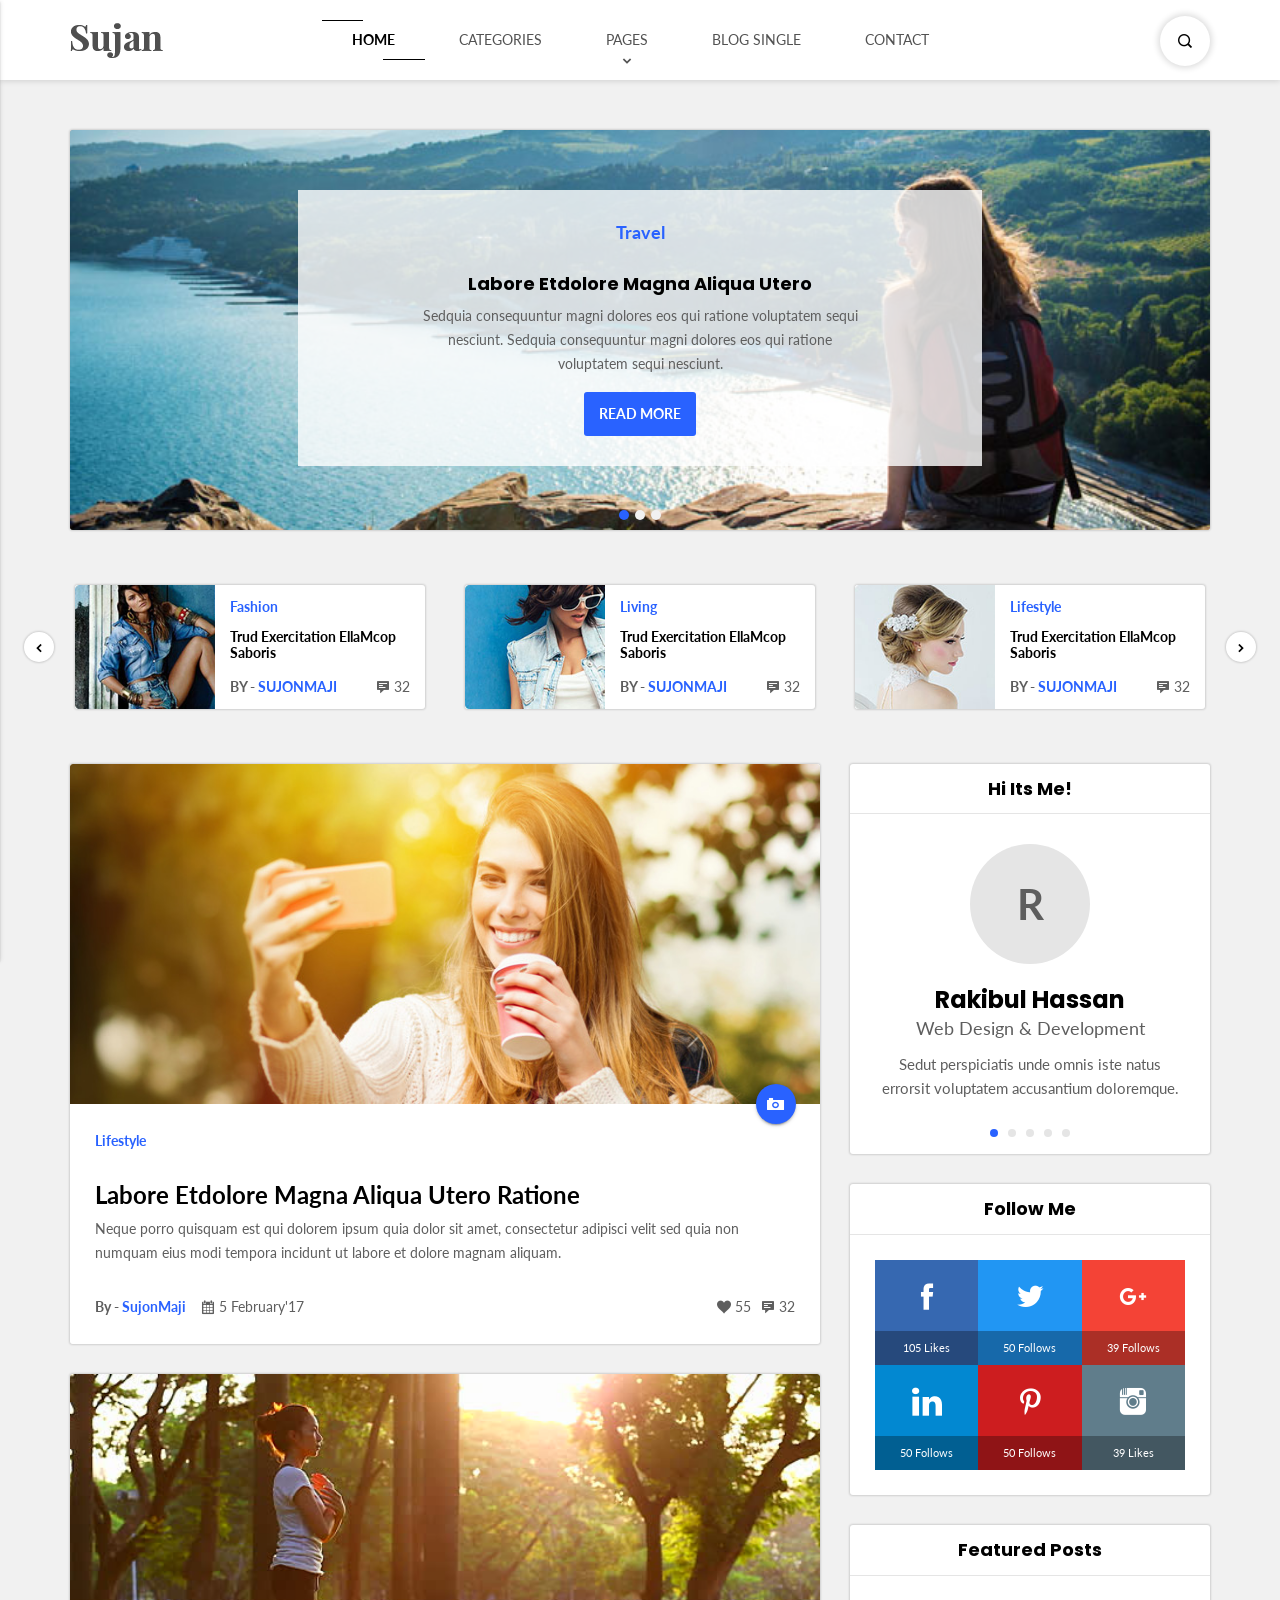
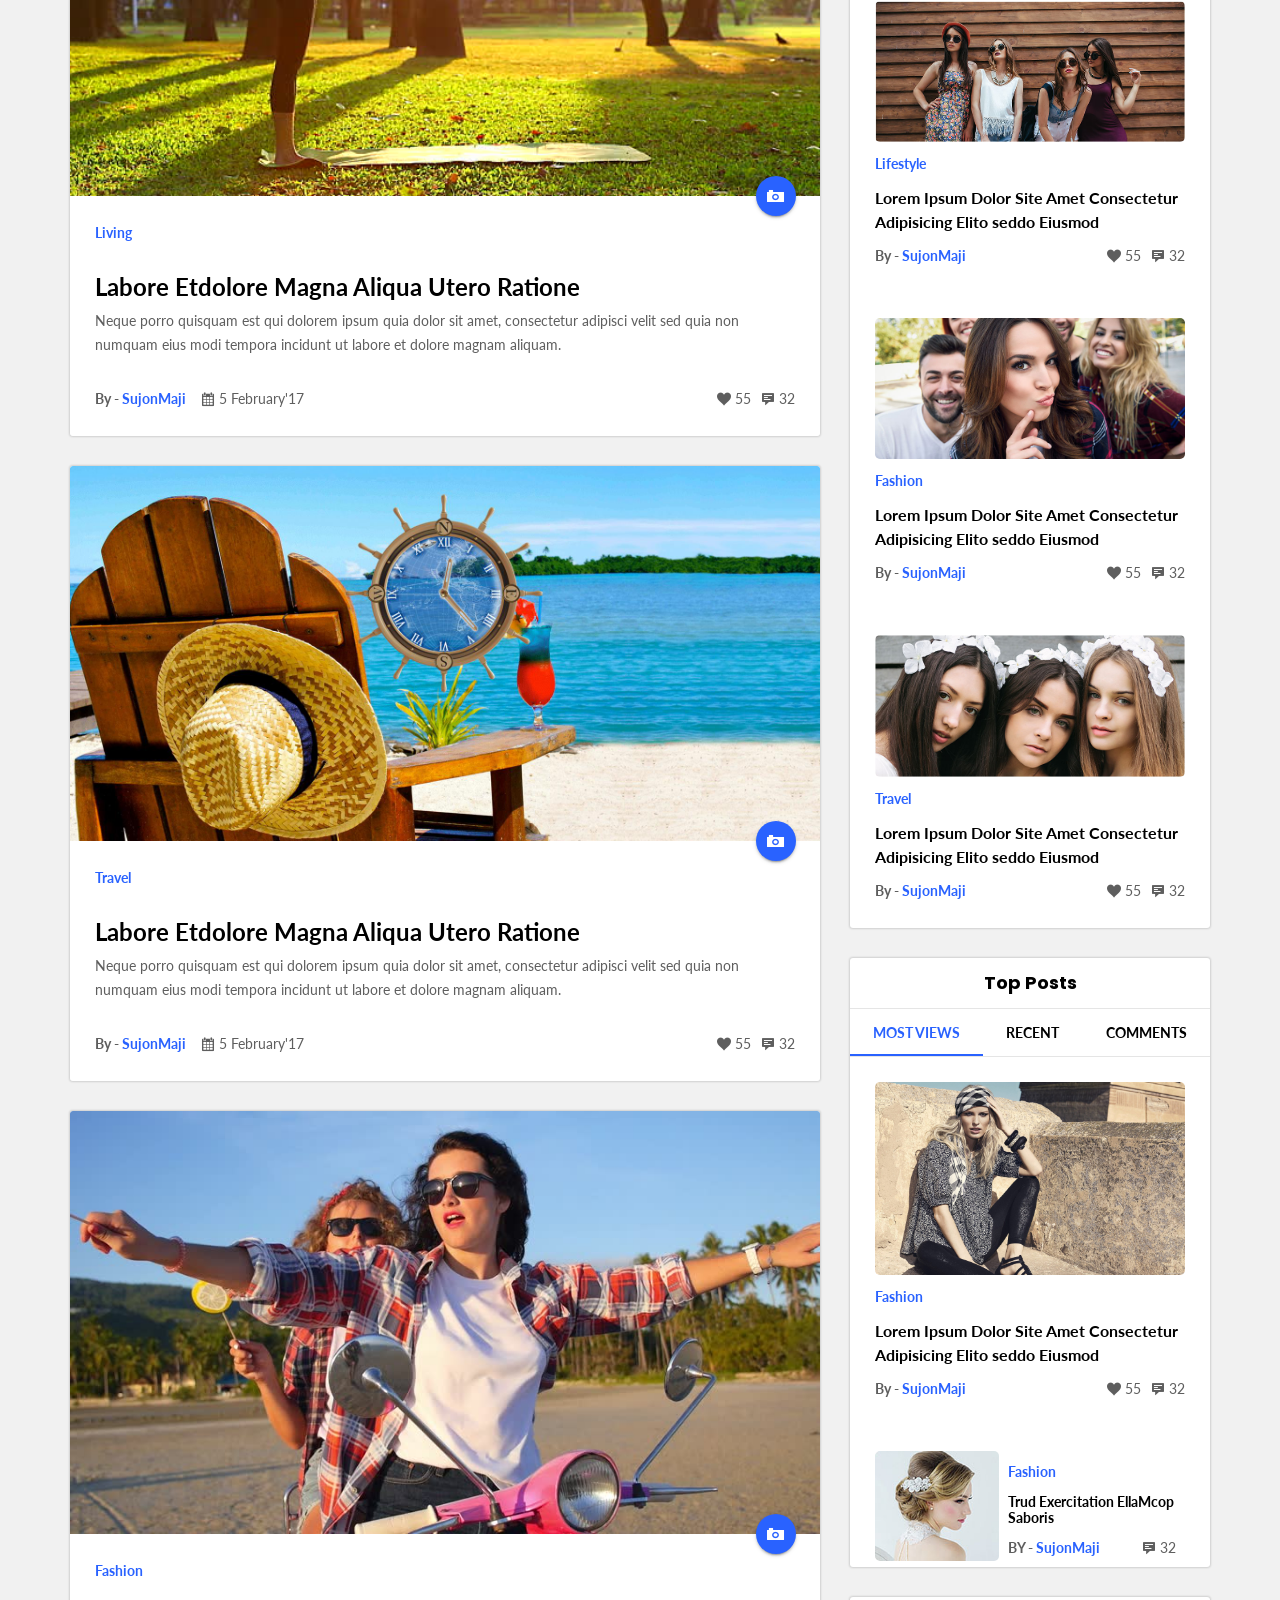
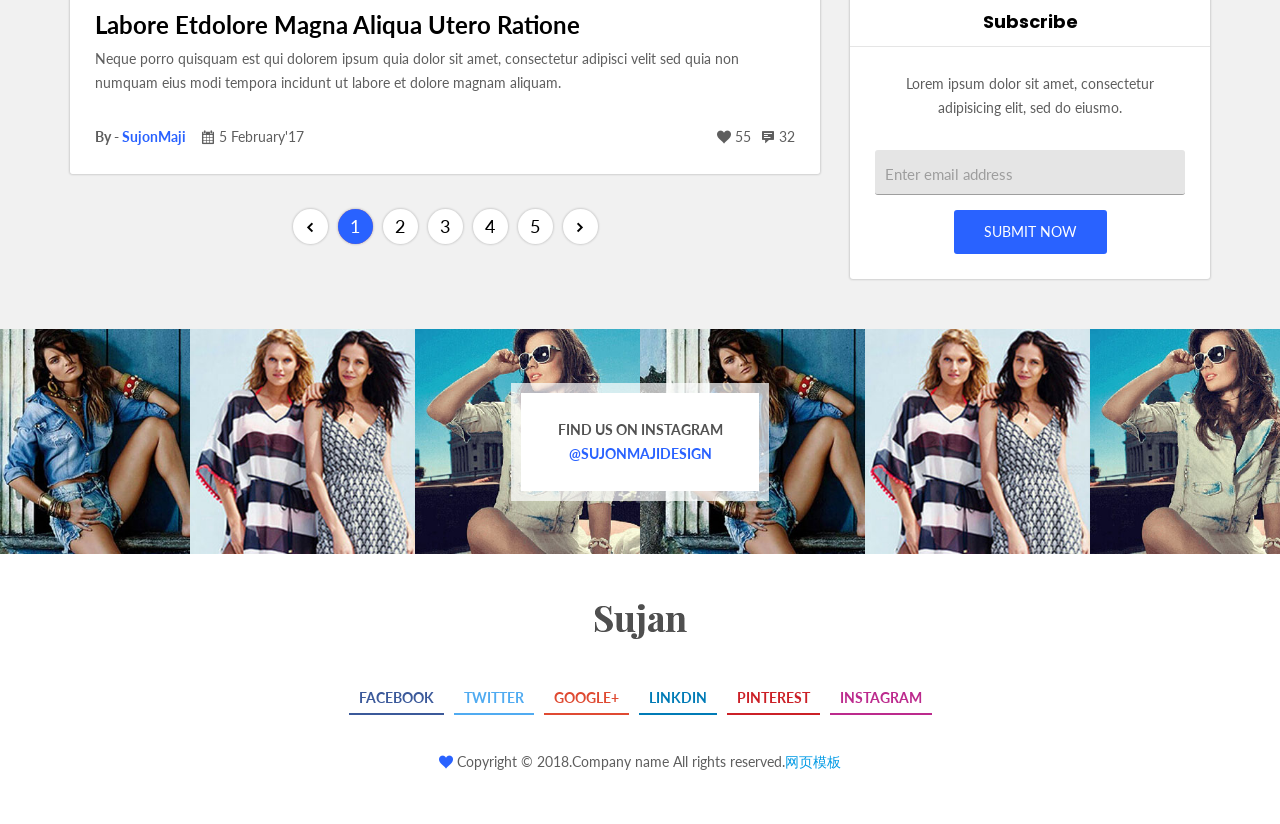
<file: index.html>
<!DOCTYPE html>
<html lang="zxx">

	<head>

		<meta name="viewport" content="width=device-width, initial-scale=1.0">

		<title>index</title>

		<!-- css include -->
		<link rel="stylesheet" type="text/css" href="css/materialize.css">
		<link rel="stylesheet" type="text/css" href="css/icofont.css">
		<link rel="stylesheet" type="text/css" href="css/owl.carousel.min.css">
		<link rel="stylesheet" type="text/css" href="css/owl.theme.default.min.css">

		<!-- my css include -->
		<link rel="stylesheet" type="text/css" href="css/custom-menu.css">
		<link rel="stylesheet" type="text/css" href="css/style.css">
		<link rel="stylesheet" type="text/css" href="css/responsive.css">

	</head>


	<body>




		<div class="thetop"></div>
		<!-- for back to top -->

		<div class='backToTop'>
			<a href="#" class='scroll'>
				<span>T</span>
				<span>O</span>
				<span>P</span>
				<span class="go-up">
					<i class="icofont icofont-long-arrow-up"></i>
				</span>
			</a>
		</div>
		<!-- backToTop -->




		<!-- ==================== header-section Start ==================== -->
		<header id="header-section" class="header-section w100dt navbar-fixed">

			<nav class="nav-extended main-nav">
				<div class="container">
					<div class="row">
						<div class="nav-wrapper w100dt">

							<div class="logo left">
								<a href="index.html" class="brand-logo">
									<img src="img/logo.png" alt="brand-logo">
								</a>
							</div>
							<!-- logo -->

							<div>
								<a href="#" data-activates="mobile-demo" class="button-collapse">
									<i class="icofont icofont-navigation-menu"></i>
								</a>
								<ul id="nav-mobile" class="main-menu center-align hide-on-med-and-down">
									<li class="active"><a href="index.html">HOME</a></li>
									<li><a href="cateogry.html">CATEGORIES</a></li>
									<li class="dropdown">
										<a href="#">PAGES <i class="icofont icofont-simple-down"></i></a>
										<ul class="dropdown-container">
											<li><a href="404.html">404 Page</a></li>
										</ul>
										<!-- /.dropdown-container -->
									</li>
									<li><a href="single-blog.html">BLOG SINGLE</a></li>
									<li><a href="contact.html">CONTACT</a></li>
								</ul>
								<!-- /.main-menu -->

								<!-- ******************** sidebar-menu ******************** -->
								<ul class="side-nav" id="mobile-demo">
									<li class="snavlogo center-align"><img src="img/logo.png" alt="logo"></li>
									<li class="active"><a href="index.html">HOME</a></li>
									<li><a href="cateogry.html">CATEGORIES</a></li>
									<li><a href="single-blog.html">SINGLE BLOG</a></li>
									<li><a href="contact.html">CONTACT</a></li>
									<li><a href="404.html">404 PAGE</a></li>
								</ul>
							</div>
							<!-- main-menu -->

							<a href="#" class="search-trigger right">
								<i class="icofont icofont-search"></i>
							</a>
							<!-- search -->
							<div id="myNav" class="overlay">
								<a href="javascript:void(0)" class="closebtn">&times;</a>
								<div class="overlay-content">
									<form>
										<input type="text" name="search" placeholder="Search...">
										<br>
										<button class="waves-effect waves-light" type="submit" name="action">Search</button>
									</form>
								</div>
							</div>

						</div>
						<!-- /.nav-wrapper -->
					</div>
					<!-- row -->
				</div>
				<!-- container -->
			</nav>

		</header>
		<!-- /#header-section -->
		<!-- ==================== header-section End ==================== -->




		<!-- ==================== blog-slider-section start ==================== -->
		<section id="blog-slider-section" class="blog-slider-section w100dt mb-50">
			<div class="container">

				<div class="slider">
					<ul class="slides">
						<li class="slider-item">
							<img src="img/travel.jpg" alt="Image">
							<div class="caption center-align">
								<a href="#" class="tag l-blue w100dt mb-30">Travel</a>
								<h1 class="card-title mb-10">
									Labore Etdolore Magna Aliqua Utero
								</h1>
								<p>
									Sedquia consequuntur magni dolores eos qui ratione voluptatem sequi nesciunt.
									Sedquia consequuntur magni dolores eos qui ratione voluptatem sequi nesciunt.
								</p>
								<a href="single-blog.html" class="custom-btn waves-effect waves-light">READ MORE</a>
							</div>
						</li>
						<li class="slider-item">
							<img src="img/lifestyle.jpg" alt="Image">
							<div class="caption left-align">
								<a href="#" class="tag l-blue w100dt mb-30">Lifestyle</a>
								<h1 class="card-title mb-10">
									Labore Etdolore Magna Aliqua Utero
								</h1>
								<p>
									Sedquia consequuntur magni dolores eos qui ratione voluptatem sequi nesciunt.
									Sedquia consequuntur magni dolores eos qui ratione voluptatem sequi nesciunt.
								</p>
								<a href="single-blog.html" class="custom-btn waves-effect waves-light">READ MORE</a>
							</div>
						</li>
						<li class="slider-item">
							<img src="img/fashion.jpg" alt="Image">
							<div class="caption right-align">
								<a href="#" class="tag l-blue w100dt mb-30">Fashion</a>
								<h1 class="card-title mb-10">
									Labore Etdolore Magna Aliqua Utero
								</h1>
								<p>
									Sedquia consequuntur magni dolores eos qui ratione voluptatem sequi nesciunt.
									Sedquia consequuntur magni dolores eos qui ratione voluptatem sequi nesciunt.
								</p>
								<a href="single-blog.html" class="custom-btn waves-effect waves-light">READ MORE</a>
							</div>
						</li>
					</ul>
				</div>

			</div>
			<!-- container -->
		</section>
		<!-- /#blog-slider-section -->
		<!-- ==================== blog-slider-section end ==================== -->





		<!-- ==================== daily-lifestyle-section Start ==================== -->
		<section id="daily-lifestyle-section" class="daily-lifestyle-section mb-50">
			<div class="container">

				<div class="owl-carousel small-carousel owl-theme">
					<div class="item">
						<div class="card horizontal">
							<div class="card-image">
								<img src="img/img1.jpg" alt="Image">
								<span class="effect"></span>
							</div>
							<!-- /.card-image -->
							<div class="card-stacked">
								<div class="card-content">
									<a href="#" class="tag left l-blue mb-10">Fashion</a>
									<a href="single-blog.html" class="sm-name">Trud Exercitation EllaMcop Saboris</a>
								</div>
								<!-- /.card-content -->
								<div class="card-action">
									<p class="hero left">
										BY - <a href="#" class="l-blue">SujonMaji</a>
									</p>
									<ul class="post-mate right">
										<li>
											<a href="#" class="m-0"><i class="icofont icofont-comment"></i> 32</a>
										</li>
									</ul>
									<!-- /.post-mate -->
								</div>
								<!-- /.card-action -->
							</div>
							<!-- /.card-stacked -->
						</div>
						<!-- /.card -->
					</div>
					<!-- /.item -->

					<div class="item">
						<div class="card horizontal">
							<div class="card-image">
								<img src="img/img2.jpg" alt="Image">
								<span class="effect"></span>
							</div>
							<!-- /.card-image -->
							<div class="card-stacked">
								<div class="card-content">
									<a href="#" class="tag left l-blue mb-10">Living</a>
									<a href="single-blog.html" class="sm-name">Trud Exercitation EllaMcop Saboris</a>
								</div>
								<!-- /.card-content -->
								<div class="card-action">
									<p class="hero left">
										BY - <a href="#" class="l-blue">SujonMaji</a>
									</p>
									<ul class="post-mate right">
										<li>
											<a href="#" class="m-0"><i class="icofont icofont-comment"></i> 32</a>
										</li>
									</ul>
									<!-- /.post-mate -->
								</div>
								<!-- /.card-action -->
							</div>
							<!-- /.card-stacked -->
						</div>
						<!-- /.card -->
					</div>
					<!-- /.item -->
					<div class="item">
						<div class="card horizontal">
							<div class="card-image">
								<img src="img/img3.jpg" alt="Image">
								<span class="effect"></span>
							</div>
							<!-- /.card-image -->
							<div class="card-stacked">
								<div class="card-content">
									<a href="#" class="tag left l-blue mb-10">Lifestyle</a>
									<a href="single-blog.html" class="sm-name">Trud Exercitation EllaMcop Saboris</a>
								</div>
								<!-- /.card-content -->
								<div class="card-action">
									<p class="hero left">
										BY - <a href="#" class="l-blue">SujonMaji</a>
									</p>
									<ul class="post-mate right">
										<li>
											<a href="#" class="m-0"><i class="icofont icofont-comment"></i> 32</a>
										</li>
									</ul>
									<!-- /.post-mate -->
								</div>
								<!-- /.card-action -->
							</div>
							<!-- /.card-stacked -->
						</div>
						<!-- /.card -->
					</div>
					<!-- /.item -->

					<div class="item">
						<div class="card horizontal">
							<div class="card-image">
								<img src="img/img1.jpg" alt="Image">
								<span class="effect"></span>
							</div>
							<!-- /.card-image -->
							<div class="card-stacked">
								<div class="card-content">
									<a href="#" class="tag left l-blue mb-10">Fashion</a>
									<a href="single-blog.html" class="sm-name">Trud Exercitation EllaMcop Saboris</a>
								</div>
								<!-- /.card-content -->
								<div class="card-action">
									<p class="hero left">
										BY - <a href="#" class="l-blue">SujonMaji</a>
									</p>
									<ul class="post-mate right">
										<li>
											<a href="#" class="m-0"><i class="icofont icofont-comment"></i> 32</a>
										</li>
									</ul>
									<!-- /.post-mate -->
								</div>
								<!-- /.card-action -->
							</div>
							<!-- /.card-stacked -->
						</div>
						<!-- /.card -->
					</div>
					<!-- /.item -->

					<div class="item">
						<div class="card horizontal">
							<div class="card-image">
								<img src="img/img2.jpg" alt="Image">
								<span class="effect"></span>
							</div>
							<!-- /.card-image -->
							<div class="card-stacked">
								<div class="card-content">
									<a href="#" class="tag left l-blue mb-10">Living</a>
									<a href="single-blog.html" class="sm-name">Trud Exercitation EllaMcop Saboris</a>
								</div>
								<!-- /.card-content -->
								<div class="card-action">
									<p class="hero left">
										BY - <a href="#" class="l-blue">SujonMaji</a>
									</p>
									<ul class="post-mate right">
										<li>
											<a href="#" class="m-0"><i class="icofont icofont-comment"></i> 32</a>
										</li>
									</ul>
									<!-- /.post-mate -->
								</div>
								<!-- /.card-action -->
							</div>
							<!-- /.card-stacked -->
						</div>
						<!-- /.card -->
					</div>
					<!-- /.item -->
					<div class="item">
						<div class="card horizontal">
							<div class="card-image">
								<img src="img/img3.jpg" alt="Image">
								<span class="effect"></span>
							</div>
							<!-- /.card-image -->
							<div class="card-stacked">
								<div class="card-content">
									<a href="#" class="tag left l-blue mb-10">Lifestyle</a>
									<a href="single-blog.html" class="sm-name">Trud Exercitation EllaMcop Saboris</a>
								</div>
								<!-- /.card-content -->
								<div class="card-action">
									<p class="hero left">
										BY - <a href="#" class="l-blue">SujonMaji</a>
									</p>
									<ul class="post-mate right">
										<li>
											<a href="#" class="m-0"><i class="icofont icofont-comment"></i> 32</a>
										</li>
									</ul>
									<!-- /.post-mate -->
								</div>
								<!-- /.card-action -->
							</div>
							<!-- /.card-stacked -->
						</div>
						<!-- /.card -->
					</div>
					<!-- /.item -->

					<div class="item">
						<div class="card horizontal">
							<div class="card-image">
								<img src="img/img1.jpg" alt="Image">
								<span class="effect"></span>
							</div>
							<!-- /.card-image -->
							<div class="card-stacked">
								<div class="card-content">
									<a href="#" class="tag left l-blue mb-10">Fashion</a>
									<a href="single-blog.html" class="sm-name">Trud Exercitation EllaMcop Saboris</a>
								</div>
								<!-- /.card-content -->
								<div class="card-action">
									<p class="hero left">
										BY - <a href="#" class="l-blue">SujonMaji</a>
									</p>
									<ul class="post-mate right">
										<li>
											<a href="#" class="m-0"><i class="icofont icofont-comment"></i> 32</a>
										</li>
									</ul>
									<!-- /.post-mate -->
								</div>
								<!-- /.card-action -->
							</div>
							<!-- /.card-stacked -->
						</div>
						<!-- /.card -->
					</div>
					<!-- /.item -->

					<div class="item">
						<div class="card horizontal">
							<div class="card-image">
								<img src="img/img2.jpg" alt="Image">
								<span class="effect"></span>
							</div>
							<!-- /.card-image -->
							<div class="card-stacked">
								<div class="card-content">
									<a href="#" class="tag left l-blue mb-10">Living</a>
									<a href="single-blog.html" class="sm-name">Trud Exercitation EllaMcop Saboris</a>
								</div>
								<!-- /.card-content -->
								<div class="card-action">
									<p class="hero left">
										BY - <a href="#" class="l-blue">SujonMaji</a>
									</p>
									<ul class="post-mate right">
										<li>
											<a href="#" class="m-0"><i class="icofont icofont-comment"></i> 32</a>
										</li>
									</ul>
									<!-- /.post-mate -->
								</div>
								<!-- /.card-action -->
							</div>
							<!-- /.card-stacked -->
						</div>
						<!-- /.card -->
					</div>
					<!-- /.item -->
					<div class="item">
						<div class="card horizontal">
							<div class="card-image">
								<img src="img/img3.jpg" alt="Image">
								<span class="effect"></span>
							</div>
							<!-- /.card-image -->
							<div class="card-stacked">
								<div class="card-content">
									<a href="#" class="tag left l-blue mb-10">Lifestyle</a>
									<a href="single-blog.html" class="sm-name">Trud Exercitation EllaMcop Saboris</a>
								</div>
								<!-- /.card-content -->
								<div class="card-action">
									<p class="hero left">
										BY - <a href="#" class="l-blue">SujonMaji</a>
									</p>
									<ul class="post-mate right">
										<li>
											<a href="#" class="m-0"><i class="icofont icofont-comment"></i> 32</a>
										</li>
									</ul>
									<!-- /.post-mate -->
								</div>
								<!-- /.card-action -->
							</div>
							<!-- /.card-stacked -->
						</div>
						<!-- /.card -->
					</div>
					<!-- /.item -->
				</div>
				<!-- /.small-carousel -->
			</div>
			<!-- container -->
		</section>
		<!-- /#daily-lifestyle-section -->
		<!-- ==================== daily-lifestyle-section End ==================== -->





		<!-- ==================== blog-section start ==================== -->
		<section id="blog-section" class="blog-section w100dt mb-50">
			<div class="container">
				<div class="row">

					<div class="col s12 m8 l8">

						<div class="blogs mb-30">
							<div class="card">
								<div class="card-image">
									<img src="img/selfie.jpg" alt="Image">
									<a class="btn-floating center-align cmn-bgcolor halfway-fab waves-effect waves-light">
										<i class="icofont icofont-camera-alt"></i>
									</a>
								</div>
								<!-- /.card-image -->
								<div class="card-content w100dt">
									<p>
										<a href="#" class="tag left w100dt l-blue mb-30">Lifestyle</a>
									</p>
									<a href="single-blog.html" class="card-title">
										Labore Etdolore Magna Aliqua Utero Ratione
									</a>
									<p class="mb-30">
										Neque porro quisquam est qui dolorem ipsum quia dolor sit amet, consectetur adipisci velit sed quia non numquam eius modi tempora incidunt ut labore et dolore magnam aliquam.
									</p>
									<ul class="post-mate-time left">
										<li>
											<p class="hero left">
												By - <a href="#" class="l-blue">SujonMaji</a>
											</p>
										</li>
										<li>
											<i class="icofont icofont-ui-calendar"></i> 5 February'17
										</li>
									</ul>

									<ul class="post-mate right">
										<li class="like">
											<a href="#">
												<i class="icofont icofont-heart-alt"></i> 55
											</a>
										</li>
										<li class="comment">
											<a href="#">
												<i class="icofont icofont-comment"></i> 32
											</a>
										</li>
									</ul>
								</div>
								<!-- /.card-content -->
							</div>
							<!-- /.card -->
						</div>
						<!-- /.blogs -->

						<div class="blogs mb-30">
							<div class="card">
								<div class="card-image">
									<img src="img/blog4.jpg" alt="Image">
									<a class="btn-floating center-align cmn-bgcolor halfway-fab waves-effect waves-light">
										<i class="icofont icofont-camera-alt"></i>
									</a>
								</div>
								<!-- /.card-image -->
								<div class="card-content w100dt">
									<p>
										<a href="#" class="tag left w100dt l-blue mb-30">Living</a>
									</p>
									<a href="single-blog.html" class="card-title">
										Labore Etdolore Magna Aliqua Utero Ratione
									</a>
									<p class="mb-30">
										Neque porro quisquam est qui dolorem ipsum quia dolor sit amet, consectetur adipisci velit sed quia non numquam eius modi tempora incidunt ut labore et dolore magnam aliquam.
									</p>
									<ul class="post-mate-time left">
										<li>
											<p class="hero left">
												By - <a href="#" class="l-blue">SujonMaji</a>
											</p>
										</li>
										<li>
											<i class="icofont icofont-ui-calendar"></i> 5 February'17
										</li>
									</ul>

									<ul class="post-mate right">
										<li class="like">
											<a href="#">
												<i class="icofont icofont-heart-alt"></i> 55
											</a>
										</li>
										<li class="comment">
											<a href="#">
												<i class="icofont icofont-comment"></i> 32
											</a>
										</li>
									</ul>
								</div>
								<!-- /.card-content -->
							</div>
							<!-- /.card -->
						</div>
						<!-- /.blogs -->

						<div class="blogs mb-30">
							<div class="card">
								<div class="card-image">
									<img src="img/travel2.jpg" alt="Image">
									<a class="btn-floating center-align cmn-bgcolor halfway-fab waves-effect waves-light">
										<i class="icofont icofont-camera-alt"></i>
									</a>
								</div>
								<!-- /.card-image -->
								<div class="card-content w100dt">
									<p>
										<a href="#" class="tag left w100dt l-blue mb-30">Travel</a>
									</p>
									<a href="single-blog.html" class="card-title">
										Labore Etdolore Magna Aliqua Utero Ratione
									</a>
									<p class="mb-30">
										Neque porro quisquam est qui dolorem ipsum quia dolor sit amet, consectetur adipisci velit sed quia non numquam eius modi tempora incidunt ut labore et dolore magnam aliquam.
									</p>
									<ul class="post-mate-time left">
										<li>
											<p class="hero left">
												By - <a href="#" class="l-blue">SujonMaji</a>
											</p>
										</li>
										<li>
											<i class="icofont icofont-ui-calendar"></i> 5 February'17
										</li>
									</ul>

									<ul class="post-mate right">
										<li class="like">
											<a href="#">
												<i class="icofont icofont-heart-alt"></i> 55
											</a>
										</li>
										<li class="comment">
											<a href="#">
												<i class="icofont icofont-comment"></i> 32
											</a>
										</li>
									</ul>
								</div>
								<!-- /.card-content -->
							</div>
							<!-- /.card -->
						</div>
						<!-- /.blogs -->

						<div class="blogs mb-30">
							<div class="card">
								<div class="card-image">
									<img src="img/fashion2.jpg" alt="Image">
									<a class="btn-floating center-align cmn-bgcolor halfway-fab waves-effect waves-light">
										<i class="icofont icofont-camera-alt"></i>
									</a>
								</div>
								<!-- /.card-image -->
								<div class="card-content w100dt">
									<p>
										<a href="#" class="tag left w100dt l-blue mb-30">Fashion</a>
									</p>
									<a href="single-blog.html" class="card-title">
										Labore Etdolore Magna Aliqua Utero Ratione
									</a>
									<p class="mb-30">
										Neque porro quisquam est qui dolorem ipsum quia dolor sit amet, consectetur adipisci velit sed quia non numquam eius modi tempora incidunt ut labore et dolore magnam aliquam.
									</p>
									<ul class="post-mate-time left">
										<li>
											<p class="hero left">
												By - <a href="#" class="l-blue">SujonMaji</a>
											</p>
										</li>
										<li>
											<i class="icofont icofont-ui-calendar"></i> 5 February'17
										</li>
									</ul>

									<ul class="post-mate right">
										<li class="like">
											<a href="#">
												<i class="icofont icofont-heart-alt"></i> 55
											</a>
										</li>
										<li class="comment">
											<a href="#">
												<i class="icofont icofont-comment"></i> 32
											</a>
										</li>
									</ul>
								</div>
								<!-- /.card-content -->
							</div>
							<!-- /.card -->
						</div>
						<!-- /.blogs -->

						<ul class="pagination w100dt">
							<li class="waves-effect"><a href="#!"><i class="icofont icofont-simple-left"></i></a></li>
							<li class="active"><a href="#!">1</a></li>
							<li class="waves-effect"><a href="#!">2</a></li>
							<li class="waves-effect"><a href="#!">3</a></li>
							<li class="waves-effect"><a href="#!">4</a></li>
							<li class="waves-effect"><a href="#!">5</a></li>
							<li class="waves-effect"><a href="#!"><i class="icofont icofont-simple-right"></i></a></li>
						</ul>

					</div>	
					<!-- colm8 -->




					<div class="col s12 m4 l4">

						<div class="sidebar-testimonial mb-30">
							<div class="sidebar-title center-align">
								<h2>Hi Its Me!</h2>
							</div>
							<!-- /.sidebar-title -->

							<div class="carousel carousel-slider center" data-indicators="true">
								<div class="carousel-item">
									<div class="item-img">
										<span>R</span>
									</div>
									<h2>Rakibul Hassan</h2>
									<small>Web Design & Development</small>
									<p>
										Sedut perspiciatis unde omnis iste natus errorsit voluptatem accusantium doloremque.
									</p>
								</div>
								<div class="carousel-item">
									<div class="item-img">
										<span>O</span>
									</div>
									<h2>Rakibul Hassan</h2>
									<small>Web Design & Development</small>
									<p>
										Sedut perspiciatis unde omnis iste natus errorsit voluptatem accusantium doloremque.
									</p>
								</div>
								<div class="carousel-item">
									<div class="item-img">
										<span>K</span>
									</div>
									<h2>Rakibul Hassan</h2>
									<small>Web Design & Development</small>
									<p>
										Sedut perspiciatis unde omnis iste natus errorsit voluptatem accusantium doloremque.
									</p>
								</div>
								<div class="carousel-item">
									<div class="item-img">
										<span>I</span>
									</div>
									<h2>Rakibul Hassan</h2>
									<small>Web Design & Development</small>
									<p>
										Sedut perspiciatis unde omnis iste natus errorsit voluptatem accusantium doloremque.
									</p>
								</div>
								<div class="carousel-item">
									<div class="item-img">
										<span>B</span>
									</div>
									<h2>Rakibul Hassan</h2>
									<small>Web Design & Development</small>
									<p>
										Sedut perspiciatis unde omnis iste natus errorsit voluptatem accusantium doloremque.
									</p>
								</div>
							</div>
						</div>
						<!-- /.sidebar-testimonial -->




						<div class="sidebar-followme w100dt mb-30">
							<div class="sidebar-title center-align">
								<h2>Follow Me</h2>
							</div>
							<!-- /.sidebar-title -->

							<ul class="followme-links w100dt">
								<li class="mrb15">
									<a href="#" class="facebook">
										<i class="icofont icofont-social-facebook"></i>
										<small class="Followers white-text">105 Likes</small>
									</a>
								</li>
								<li class="mrb15">
									<a href="#" class="twitter">
										<i class="icofont icofont-social-twitter"></i>
										<small class="Followers white-text">50 Follows</small>
									</a>
								</li>
								<li>
									<a href="#" class="google-plus">
										<i class="icofont icofont-social-google-plus"></i>
										<small class="Followers white-text">39 Follows</small>
									</a>
								</li>

								<li class="mrb15">
									<a href="#" class="linkedin">
										<i class="icofont icofont-brand-linkedin"></i>
										<small class="Followers white-text">50 Follows</small>
									</a>
								</li>
								<li class="mrb15">
									<a href="#" class="pinterest">
										<i class="icofont icofont-social-pinterest"></i>
										<small class="Followers white-text">50 Follows</small>
									</a>
								</li>
								<li>
									<a href="#" class="instagram">
										<i class="icofont icofont-social-instagram"></i>
										<small class="Followers white-text">39 Likes</small>
									</a>
								</li>
							</ul>

						</div>
						<!-- /.sidebar-followme -->




						<div class="featured-posts w100dt mb-30">
							<div class="sidebar-title center-align">
								<h2>Featured Posts</h2>
							</div>
							<!-- /.sidebar-title -->

							<div class="sidebar-posts">
								<div class="card">
									<div class="card-image mb-10">
										<img src="img/blog3.jpg" alt="Image">
										<span class="effect"></span>
									</div>
									<!-- /.card-image -->
									<div class="card-content w100dt">
										<p>
											<a href="#" class="tag left w100dt l-blue mb-10">Lifestyle</a>
										</p>
										<a href="single-blog.html" class="card-title">
											Lorem Ipsum Dolor Site Amet Consectetur Adipisicing Elito seddo Eiusmod
										</a>
										<ul class="post-mate-time left">
											<li>
												<p class="hero left">
													By - <a href="#" class="l-blue">SujonMaji</a>
												</p>
											</li>
										</ul>

										<ul class="post-mate right">
											<li class="like">
												<a href="#">
													<i class="icofont icofont-heart-alt"></i> 55
												</a>
											</li>
											<li class="comment">
												<a href="#">
													<i class="icofont icofont-comment"></i> 32
												</a>
											</li>
										</ul>
									</div>
									<!-- /.card-content -->
								</div>
								<!-- /.card -->

								<div class="card">
									<div class="card-image mb-10">
										<img src="img/blog1.jpg" alt="Image">
										<span class="effect"></span>
									</div>
									<!-- /.card-image -->
									<div class="card-content w100dt">
										<p>
											<a href="#" class="tag left w100dt l-blue mb-10">Fashion</a>
										</p>
										<a href="single-blog.html" class="card-title">
											Lorem Ipsum Dolor Site Amet Consectetur Adipisicing Elito seddo Eiusmod
										</a>
										<ul class="post-mate-time left">
											<li>
												<p class="hero left">
													By - <a href="#" class="l-blue">SujonMaji</a>
												</p>
											</li>
										</ul>

										<ul class="post-mate right">
											<li class="like">
												<a href="#">
													<i class="icofont icofont-heart-alt"></i> 55
												</a>
											</li>
											<li class="comment">
												<a href="#">
													<i class="icofont icofont-comment"></i> 32
												</a>
											</li>
										</ul>
									</div>
									<!-- /.card-content -->
								</div>
								<!-- /.card -->

								<div class="card">
									<div class="card-image mb-10">
										<img src="img/blog2.jpg" alt="Image">
										<span class="effect"></span>
									</div>
									<!-- /.card-image -->
									<div class="card-content w100dt">
										<p>
											<a href="#" class="tag left w100dt l-blue mb-10">Travel</a>
										</p>
										<a href="single-blog.html" class="card-title">
											Lorem Ipsum Dolor Site Amet Consectetur Adipisicing Elito seddo Eiusmod
										</a>
										<ul class="post-mate-time left">
											<li>
												<p class="hero left">
													By - <a href="#" class="l-blue">SujonMaji</a>
												</p>
											</li>
										</ul>

										<ul class="post-mate right">
											<li class="like">
												<a href="#">
													<i class="icofont icofont-heart-alt"></i> 55
												</a>
											</li>
											<li class="comment">
												<a href="#">
													<i class="icofont icofont-comment"></i> 32
												</a>
											</li>
										</ul>
									</div>
									<!-- /.card-content -->
								</div>
								<!-- /.card -->
							</div>
							<!-- /.sidebar-posts -->

						</div>
						<!-- /.featured-posts -->




						<div class="top-post w100dt mb-30">
							<div class="sidebar-title center-align">
								<h2>Top Posts</h2>
							</div>
							<!-- /.sidebar-title -->

							<ul id="tabs-swipe-demo" class="top-post-tab tabs tabs-fixed-width">
								<li class="tab"><a href="#test-swipe-1" class="active">Most Views</a></li>
								<li class="tab"><a href="#test-swipe-2">Recent</a></li>
								<li class="tab"><a href="#test-swipe-3">Comments</a></li>
							</ul>

							<div id="test-swipe-1" class="tab-contant most-view">

								<div class="sidebar-posts">
									<div class="card">
										<div class="card-image mb-10">
											<img src="img/fashion.jpg" alt="Image">
											<span class="effect"></span>
										</div>
										<!-- /.card-image -->
										<div class="card-content w100dt">
											<p>
												<a href="#" class="tag left w100dt l-blue mb-10">Fashion</a>
											</p>
											<a href="single-blog.html" class="card-title">
												Lorem Ipsum Dolor Site Amet Consectetur Adipisicing Elito seddo Eiusmod
											</a>
											<ul class="post-mate-time left">
												<li>
													<p class="hero left">
														By - <a href="#" class="l-blue">SujonMaji</a>
													</p>
												</li>
											</ul>

											<ul class="post-mate right">
												<li class="like">
													<a href="#">
														<i class="icofont icofont-heart-alt"></i> 55
													</a>
												</li>
												<li class="comment">
													<a href="#">
														<i class="icofont icofont-comment"></i> 32
													</a>
												</li>
											</ul>
										</div>
										<!-- /.card-content -->
									</div>
									<!-- /.card -->

									<div class="hot-post w100dt mb-10">
										<div class="hot-post-image">
											<img src="img/img3.jpg" alt="Image">
											<span class="effect"></span>
										</div>
										<!-- /.hot-post-image -->
										<div class="hot-post-stacked">
											<p>
												<a href="#" class="tag left w100dt l-blue mb-10">Fashion</a>
											</p>
											<a href="single-blog.html" class="sm-name mb-10">Trud Exercitation EllaMcop Saboris</a>
											<div class="hot-post-action">
												<p class="hero left">
													BY - <a href="#" class="l-blue">SujonMaji</a>
												</p>
												<ul class="post-mate right">
													<li class="comment">
														<a href="#">
															<i class="icofont icofont-comment"></i> 32
														</a>
													</li>
												</ul>
												<!-- /.post-mate -->
											</div>
											<!-- /.hot-post-action -->
										</div>
										<!-- /.hot-post-stacked -->
									</div>
									<!-- /.hot-post -->

									<div class="hot-post w100dt mb-10">
										<div class="hot-post-image">
											<img src="img/img2.jpg" alt="Image">
											<span class="effect"></span>
										</div>
										<!-- /.hot-post-image -->
										<div class="hot-post-stacked">
											<p>
												<a href="#" class="tag left w100dt l-blue mb-10">Travel</a>
											</p>
											<a href="single-blog.html" class="sm-name mb-10">Trud Exercitation EllaMcop Saboris</a>
											<div class="hot-post-action">
												<p class="hero left">
													BY - <a href="#" class="l-blue">SujonMaji</a>
												</p>
												<ul class="post-mate right">
													<li class="comment">
														<a href="#">
															<i class="icofont icofont-comment"></i> 32
														</a>
													</li>
												</ul>
												<!-- /.post-mate -->
											</div>
											<!-- /.hot-post-action -->
										</div>
										<!-- /.hot-post-stacked -->
									</div>
									<!-- /.hot-post -->

									<div class="hot-post w100dt mb-10">
										<div class="hot-post-image">
											<img src="img/img1.jpg" alt="Image">
											<span class="effect"></span>
										</div>
										<!-- /.hot-post-image -->
										<div class="hot-post-stacked">
											<p>
												<a href="#" class="tag left w100dt l-blue mb-10">Lifestyle</a>
											</p>
											<a href="single-blog.html" class="sm-name mb-10">Trud Exercitation EllaMcop Saboris</a>
											<div class="hot-post-action">
												<p class="hero left">
													BY - <a href="#" class="l-blue">SujonMaji</a>
												</p>
												<ul class="post-mate right">
													<li class="comment">
														<a href="#">
															<i class="icofont icofont-comment"></i> 32
														</a>
													</li>
												</ul>
												<!-- /.post-mate -->
											</div>
											<!-- /.hot-post-action -->
										</div>
										<!-- /.hot-post-stacked -->
									</div>
									<!-- /.hot-post -->
								</div>
								<!-- /.sidebar-posts -->

							</div>
							<!-- /.most-view -->


							<div id="test-swipe-2" class="tab-contant recent-post">

								<div class="hot-post w100dt p-15">
									<div class="hot-post-image">
										<img src="img/img3.jpg" alt="Image">
										<span class="effect"></span>
									</div>
									<!-- /.hot-post-image -->
									<div class="hot-post-stacked">
										<p>
											<a href="#" class="tag left w100dt l-blue mb-10">Fashion</a>
										</p>
										<a href="single-blog.html" class="sm-name mb-10">Trud Exercitation EllaMcop Saboris</a>
										<div class="hot-post-action">
											<p class="hero left">
												BY - <a href="#" class="l-blue">SujonMaji</a>
											</p>
											<ul class="post-mate right">
												<li class="comment">
													<a href="#">
														<i class="icofont icofont-comment"></i> 32
													</a>
												</li>
											</ul>
											<!-- /.post-mate -->
										</div>
										<!-- /.hot-post-action -->
									</div>
									<!-- /.hot-post-stacked -->
								</div>
								<!-- /.hot-post -->

								<div class="hot-post w100dt p-15">
									<div class="hot-post-image">
										<img src="img/img2.jpg" alt="Image">
										<span class="effect"></span>
									</div>
									<!-- /.hot-post-image -->
									<div class="hot-post-stacked">
										<p>
											<a href="#" class="tag left w100dt l-blue mb-10">Fashion</a>
										</p>
										<a href="single-blog.html" class="sm-name mb-10">Trud Exercitation EllaMcop Saboris</a>
										<div class="hot-post-action">
											<p class="hero left">
												BY - <a href="#" class="l-blue">SujonMaji</a>
											</p>
											<ul class="post-mate right">
												<li class="comment">
													<a href="#">
														<i class="icofont icofont-comment"></i> 32
													</a>
												</li>
											</ul>
											<!-- /.post-mate -->
										</div>
										<!-- /.hot-post-action -->
									</div>
									<!-- /.hot-post-stacked -->
								</div>
								<!-- /.hot-post -->

								<div class="hot-post w100dt p-15">
									<div class="hot-post-image">
										<img src="img/img1.jpg" alt="Image">
										<span class="effect"></span>
									</div>
									<!-- /.hot-post-image -->
									<div class="hot-post-stacked">
										<p>
											<a href="#" class="tag left w100dt l-blue mb-10">Fashion</a>
										</p>
										<a href="single-blog.html" class="sm-name mb-10">Trud Exercitation EllaMcop Saboris</a>
										<div class="hot-post-action">
											<p class="hero left">
												BY - <a href="#" class="l-blue">SujonMaji</a>
											</p>
											<ul class="post-mate right">
												<li class="comment">
													<a href="#">
														<i class="icofont icofont-comment"></i> 32
													</a>
												</li>
											</ul>
											<!-- /.post-mate -->
										</div>
										<!-- /.hot-post-action -->
									</div>
									<!-- /.hot-post-stacked -->
								</div>
								<!-- /.hot-post -->

								<div class="hot-post w100dt p-15">
									<div class="hot-post-image">
										<img src="img/img3.jpg" alt="Image">
										<span class="effect"></span>
									</div>
									<!-- /.hot-post-image -->
									<div class="hot-post-stacked">
										<p>
											<a href="#" class="tag left w100dt l-blue mb-10">Fashion</a>
										</p>
										<a href="single-blog.html" class="sm-name mb-10">Trud Exercitation EllaMcop Saboris</a>
										<div class="hot-post-action">
											<p class="hero left">
												BY - <a href="#" class="l-blue">SujonMaji</a>
											</p>
											<ul class="post-mate right">
												<li class="comment">
													<a href="#">
														<i class="icofont icofont-comment"></i> 32
													</a>
												</li>
											</ul>
											<!-- /.post-mate -->
										</div>
										<!-- /.hot-post-action -->
									</div>
									<!-- /.hot-post-stacked -->
								</div>
								<!-- /.hot-post -->

								<div class="hot-post w100dt p-15">
									<div class="hot-post-image">
										<img src="img/img2.jpg" alt="Image">
										<span class="effect"></span>
									</div>
									<!-- /.hot-post-image -->
									<div class="hot-post-stacked">
										<p>
											<a href="#" class="tag left w100dt l-blue mb-10">Fashion</a>
										</p>
										<a href="single-blog.html" class="sm-name mb-10">Trud Exercitation EllaMcop Saboris</a>
										<div class="hot-post-action">
											<p class="hero left">
												BY - <a href="#" class="l-blue">SujonMaji</a>
											</p>
											<ul class="post-mate right">
												<li class="comment">
													<a href="#">
														<i class="icofont icofont-comment"></i> 32
													</a>
												</li>
											</ul>
											<!-- /.post-mate -->
										</div>
										<!-- /.hot-post-action -->
									</div>
									<!-- /.hot-post-stacked -->
								</div>
								<!-- /.hot-post -->

								<div class="hot-post w100dt p-15">
									<div class="hot-post-image">
										<img src="img/img1.jpg" alt="Image">
										<span class="effect"></span>
									</div>
									<!-- /.hot-post-image -->
									<div class="hot-post-stacked">
										<p>
											<a href="#" class="tag left w100dt l-blue mb-10">Fashion</a>
										</p>
										<a href="single-blog.html" class="sm-name mb-10">Trud Exercitation EllaMcop Saboris</a>
										<div class="hot-post-action">
											<p class="hero left">
												BY - <a href="#" class="l-blue">SujonMaji</a>
											</p>
											<ul class="post-mate right">
												<li class="comment">
													<a href="#">
														<i class="icofont icofont-comment"></i> 32
													</a>
												</li>
											</ul>
											<!-- /.post-mate -->
										</div>
										<!-- /.hot-post-action -->
									</div>
									<!-- /.hot-post-stacked -->
								</div>
								<!-- /.hot-post -->

							</div>
							<!-- /.recent-post -->


							<div id="test-swipe-3" class="tab-contant Comments-post">

								<div class="card-panel grey lighten-5 z-depth-1">
									<div class="row valign-wrapper">
										<div class="col s3">
											<img src="img/img1.png" alt="Image" class="circle responsive-img"> <!-- notice the "circle" class -->
										</div>
										<div class="col s9">
											<span class="black-text">
												Lorem ipsum dolor sit amet, consectetur adipisicing elit.
											</span>
										</div>
									</div>
								</div>
								<!-- card-panel -->

								<div class="card-panel grey lighten-5 z-depth-1">
									<div class="row valign-wrapper">
										<div class="col s3">
											<img src="img/img2.png" alt="Image" class="circle responsive-img"> <!-- notice the "circle" class -->
										</div>
										<div class="col s9">
											<span class="black-text">
												Lorem ipsum dolor sit amet, consectetur adipisicing elit.
											</span>
										</div>
									</div>
								</div>
								<!-- card-panel -->

								<div class="card-panel grey lighten-5 z-depth-1">
									<div class="row valign-wrapper">
										<div class="col s3">
											<img src="img/img3.png" alt="Image" class="circle responsive-img"> <!-- notice the "circle" class -->
										</div>
										<div class="col s9">
											<span class="black-text">
												Lorem ipsum dolor sit amet, consectetur adipisicing elit.
											</span>
										</div>
									</div>
								</div>
								<!-- card-panel -->

								<div class="card-panel grey lighten-5 z-depth-1">
									<div class="row valign-wrapper">
										<div class="col s3">
											<img src="img/img1.png" alt="Image" class="circle responsive-img"> <!-- notice the "circle" class -->
										</div>
										<div class="col s9">
											<span class="black-text">
												Lorem ipsum dolor sit amet, consectetur adipisicing elit.
											</span>
										</div>
									</div>
								</div>
								<!-- card-panel -->

								<div class="card-panel grey lighten-5 z-depth-1">
									<div class="row valign-wrapper">
										<div class="col s3">
											<img src="img/img1.png" alt="Image" class="circle responsive-img"> <!-- notice the "circle" class -->
										</div>
										<div class="col s9">
											<span class="black-text">
												Lorem ipsum dolor sit amet, consectetur adipisicing elit.
											</span>
										</div>
									</div>
								</div>
								<!-- card-panel -->

								<div class="card-panel grey lighten-5 z-depth-1">
									<div class="row valign-wrapper">
										<div class="col s3">
											<img src="img/img1.png" alt="Image" class="circle responsive-img"> <!-- notice the "circle" class -->
										</div>
										<div class="col s9">
											<span class="black-text">
												Lorem ipsum dolor sit amet, consectetur adipisicing elit.
											</span>
										</div>
									</div>
								</div>
								<!-- card-panel -->

								<div class="card-panel grey lighten-5 z-depth-1">
									<div class="row valign-wrapper">
										<div class="col s3">
											<img src="img/img2.png" alt="Image" class="circle responsive-img"> <!-- notice the "circle" class -->
										</div>
										<div class="col s9">
											<span class="black-text">
												Lorem ipsum dolor sit amet, consectetur adipisicing elit.
											</span>
										</div>
									</div>
								</div>
								<!-- card-panel -->

								<div class="card-panel grey lighten-5 z-depth-1">
									<div class="row valign-wrapper">
										<div class="col s3">
											<img src="img/img3.png" alt="Image" class="circle responsive-img"> <!-- notice the "circle" class -->
										</div>
										<div class="col s9">
											<span class="black-text">
												Lorem ipsum dolor sit amet, consectetur adipisicing elit.
											</span>
										</div>
									</div>
								</div>
								<!-- card-panel -->

								<div class="card-panel grey lighten-5 z-depth-1">
									<div class="row valign-wrapper">
										<div class="col s3">
											<img src="img/img1.png" alt="Image" class="circle responsive-img"> <!-- notice the "circle" class -->
										</div>
										<div class="col s9">
											<span class="black-text">
												Lorem ipsum dolor sit amet, consectetur adipisicing elit.
											</span>
										</div>
									</div>
								</div>
								<!-- card-panel -->

								<div class="card-panel grey lighten-5 z-depth-1">
									<div class="row valign-wrapper">
										<div class="col s3">
											<img src="img/img1.png" alt="Image" class="circle responsive-img"> <!-- notice the "circle" class -->
										</div>
										<div class="col s9">
											<span class="black-text">
												Lorem ipsum dolor sit amet, consectetur adipisicing elit.
											</span>
										</div>
									</div>
								</div>
								<!-- card-panel -->

							</div>
							<!-- /.tab-contant -->
						</div>
						<!-- /.top-post -->




						<div class="sidebar-subscribe w100dt">
							<div class="sidebar-title center-align">
								<h2>Subscribe</h2>
							</div>
							<!-- /.sidebar-title -->

							<div class="subscribe">
								<p class="mb-30">
									Lorem ipsum dolor sit amet, consectetur adipisicing elit, sed do eiusmo.
								</p>
								<form action="#">
									<div class="input-field">
										<input id="email" type="email" class="validate">
										<label class="left-align" for="email">Enter email address</label>
									</div>
									<a class="waves-effect waves-light">SUBMIT NOW</a>
								</form>
							</div>
							<!-- /.subscribe -->

						</div>
						<!-- /.sidebar-subscribe -->
						
					</div>	
					<!-- colm4 -->
					
				</div>
				<!-- row -->
			</div>
			<!-- container -->
		</section>
		<!-- /#blog-section -->
		<!-- ==================== blog-section end ==================== -->





		<!-- ==================== instag leftram-section Start ==================== -->
		<section id="instagram-section" class="instagram-section w100dt">

			<div class="instagram-link w100dt">
				<a href="#">
					<span>FIND US ON INSTAGRAM</span>
					@SUJONMAJIDESIGN
				</a>
			</div>

		</section>
		<!-- /#instag leftram-section -->
		<!-- ==================== instag leftram-section End ==================== -->





		<!-- ==================== footer-section Start ==================== -->
		<footer id="footer-section" class="footer-section w100dt">
			<div class="container">

				<div class="footer-logo w100dt center-align mb-30">
					<a href="#" class="brand-logo">
						<img src="img/logo.png" alt="brand-logo">
					</a>
				</div>
				<!-- /.footer-logo -->

				<ul class="footer-social-links w100dt center-align mb-30">
					<li><a href="#" class="facebook">FACEBOOK</a></li>
					<li><a href="#" class="twitter">TWITTER</a></li>
					<li><a href="#" class="google-plus">GOOGLE+</a></li>
					<li><a href="#" class="linkedin">LINKDIN</a></li>
					<li><a href="#" class="pinterest">PINTEREST</a></li>
					<li><a href="#" class="instagram">INSTAGRAM</a></li>
				</ul>

				<p class="center-align">
					<i class="icofont icofont-heart-alt l-blue"></i>  
					Copyright &copy; 2018.Company name All rights reserved.<a target="_blank" href="http://sc.chinaz.com/moban/">&#x7F51;&#x9875;&#x6A21;&#x677F;</a>
				</p>

			</div>
			<!-- container -->
		</footer>
		<!-- /#footer-section -->
		<!-- ==================== footer-section End ==================== -->










		<!-- my custom js -->
		<script type="text/javascript" src="js/jquery-3.1.1.min.js"></script>
		<script type="text/javascript" src="js/materialize.js"></script>
		<script type="text/javascript" src="js/owl.carousel.min.js"></script>

		<!-- my custom js -->
		<script type="text/javascript" src="js/custom.js"></script>

		<script type="text/javascript">
		</script>


	</body>

</html>
</file>
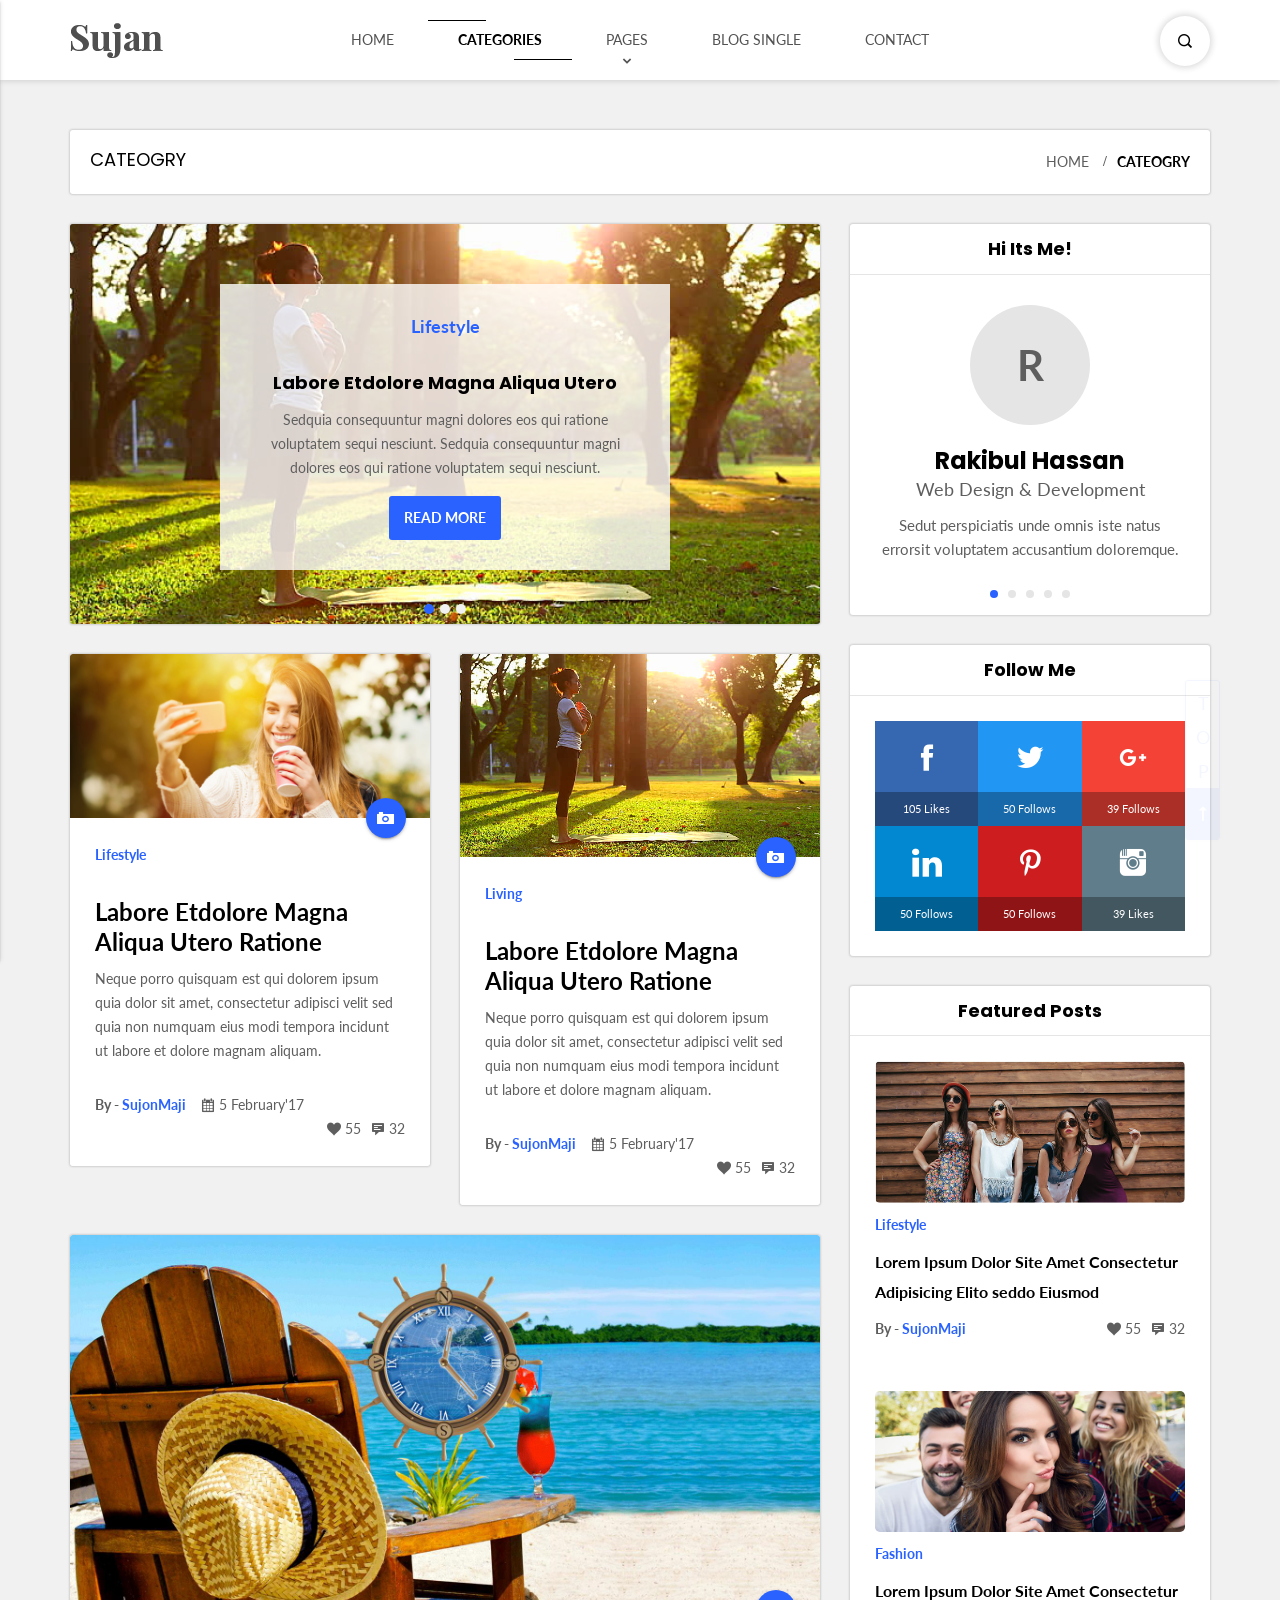
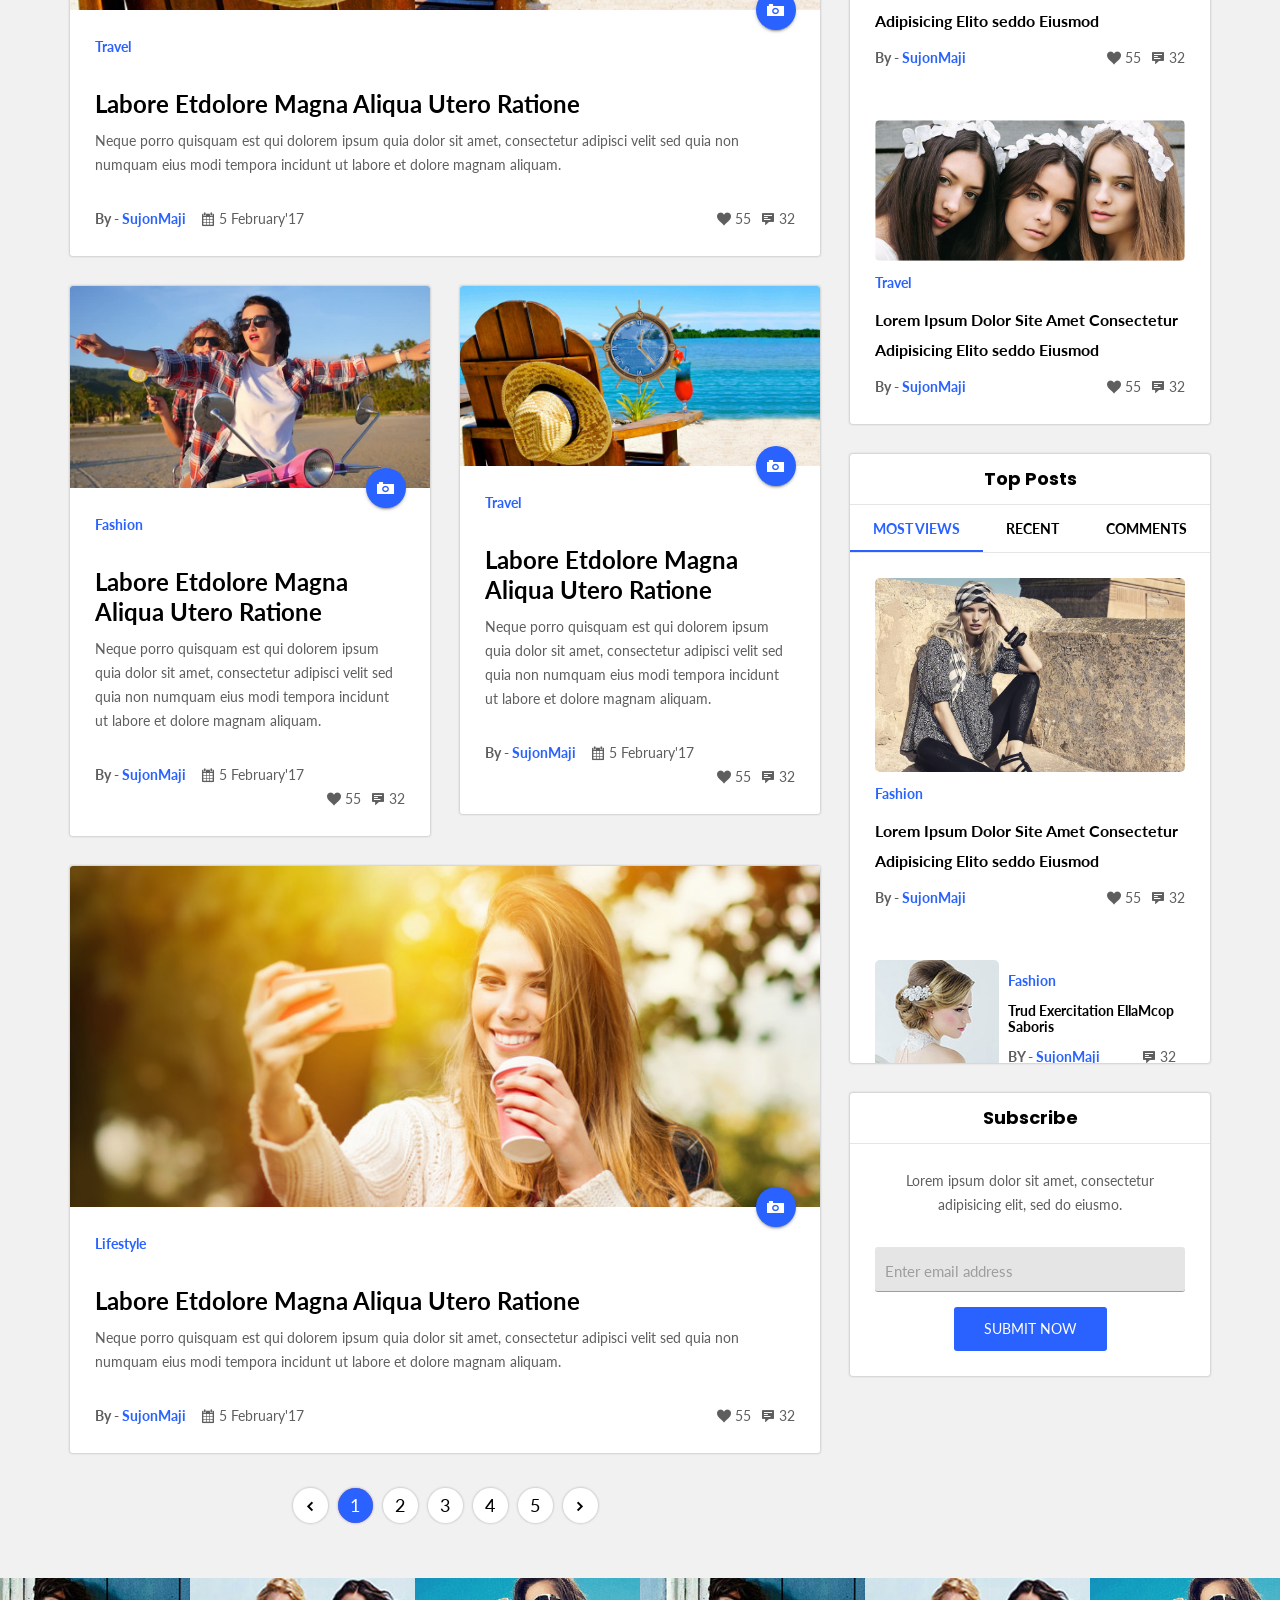
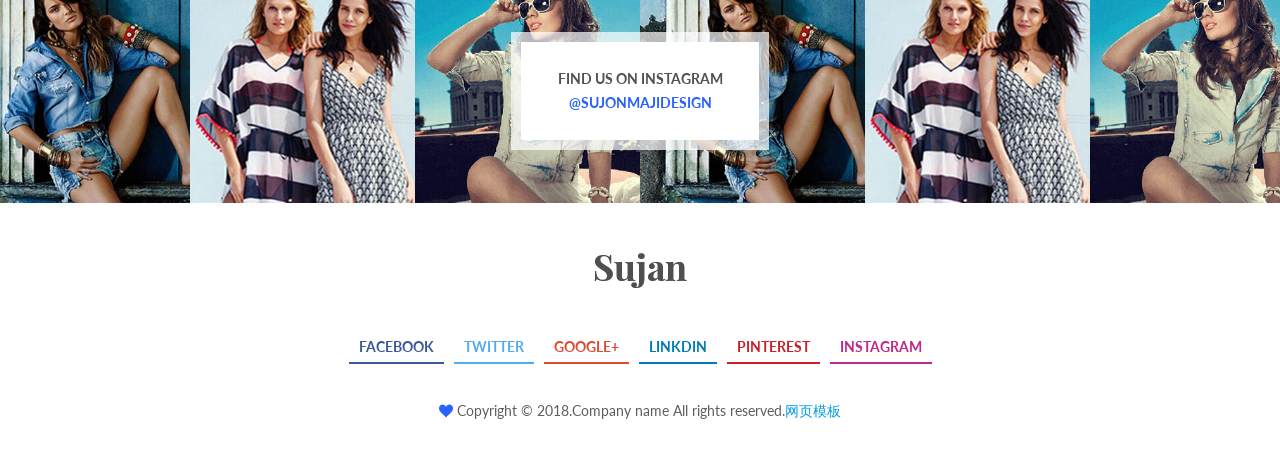
<file: cateogry.html>
<!DOCTYPE html>
<html lang="zxx">

	<head>

		<meta name="viewport" content="width=device-width, initial-scale=1.0">

		<title>Cateogry</title>

		<!-- css include -->
		<link rel="stylesheet" type="text/css" href="css/materialize.css">
		<link rel="stylesheet" type="text/css" href="css/icofont.css">
		<link rel="stylesheet" type="text/css" href="css/owl.carousel.min.css">
		<link rel="stylesheet" type="text/css" href="css/owl.theme.default.min.css">

		<!-- my css include -->
		<link rel="stylesheet" type="text/css" href="css/custom-menu.css">
		<link rel="stylesheet" type="text/css" href="css/style.css">
		<link rel="stylesheet" type="text/css" href="css/responsive.css">

	</head>


	<body>




		<div class="thetop"></div>
		<!-- for back to top -->

		<div class='backToTop'>
			<a href="#" class='scroll'>
				<span>T</span>
				<span>O</span>
				<span>P</span>
				<span class="go-up">
					<i class="icofont icofont-long-arrow-up"></i>
				</span>
			</a>
		</div>
		<!-- backToTop -->




		<!-- ==================== header-section Start ==================== -->
		<header id="header-section" class="header-section w100dt navbar-fixed">

			<nav class="nav-extended main-nav">
				<div class="container">
					<div class="row">
						<div class="nav-wrapper w100dt">

							<div class="logo left">
								<a href="index.html" class="brand-logo">
									<img src="img/logo.png" alt="brand-logo">
								</a>
							</div>
							<!-- logo -->

							<div>
								<a href="#" data-activates="mobile-demo" class="button-collapse">
									<i class="icofont icofont-navigation-menu"></i>
								</a>
								<ul id="nav-mobile" class="main-menu center-align hide-on-med-and-down">
									<li><a href="index.html">HOME</a></li>
									<li class="active"><a href="cateogry.html">CATEGORIES</a></li>
									<li class="dropdown">
										<a href="#">PAGES <i class="icofont icofont-simple-down"></i></a>
										<ul class="dropdown-container">
											<li><a href="404.html">404 Page</a></li>
										</ul>
										<!-- /.dropdown-container -->
									</li>
									<li><a href="single-blog.html">BLOG SINGLE</a></li>
									<li><a href="contact.html">CONTACT</a></li>
								</ul>
								<!-- /.main-menu -->

								<!-- ******************** sidebar-menu ******************** -->
								<ul class="side-nav" id="mobile-demo">
									<li class="snavlogo center-align"><img src="img/logo.png" alt="logo"></li>
									<li><a href="index.html">HOME</a></li>
									<li class="active"><a href="cateogry.html">CATEGORIES</a></li>
									<li><a href="single-blog.html">SINGLE BLOG</a></li>
									<li><a href="contact.html">CONTACT</a></li>
									<li><a href="404.html">404 PAGE</a></li>
								</ul>
							</div>
							<!-- main-menu -->

							<a href="#" class="search-trigger right">
								<i class="icofont icofont-search"></i>
							</a>
							<!-- search -->
							<div id="myNav" class="overlay">
								<a href="javascript:void(0)" class="closebtn">&times;</a>
								<div class="overlay-content">
									<form>
										<input type="text" name="search" placeholder="Search...">
										<br>
										<button class="waves-effect waves-light" type="submit" name="action">Search</button>
									</form>
								</div>
							</div>

						</div>
						<!-- /.nav-wrapper -->
					</div>
					<!-- row -->
				</div>
				<!-- container -->
			</nav>

		</header>
		<!-- /#header-section -->
		<!-- ==================== header-section End ==================== -->





		<!-- ==================== header-section Start ==================== -->
		<section id="breadcrumb-section" class="breadcrumb-section w100dt mb-30">
			<div class="container">

				<nav class="breadcrumb-nav w100dt">
					<div class="page-name hide-on-small-only left">
						<h4>CATEOGRY</h4>
					</div>
					<div class="nav-wrapper right">
						<a href="#!" class="breadcrumb">Home</a>
						<a href="#!" class="breadcrumb active">Cateogry</a>
					</div>
					<!-- /.nav-wrapper -->
				</nav>
				<!-- /.breadcrumb-nav -->

			</div>
			<!-- container -->
		</section>
		<!-- /.breadcrumb-section -->
		<!-- ==================== header-section End ==================== -->





		<!-- ==================== cateogry-section start ==================== -->
		<section id="cateogry-section" class="cateogry-section w100dt mb-50">
			<div class="container">
				<div class="row">

					<div class="col s12 m8 l8">


						<div class="slider mb-30">
							<ul class="slides">
								<li class="slider-item">
									<img src="img/blog4.jpg" alt="Image">
									<div class="caption center-align">
										<a href="#" class="tag l-blue w100dt mb-30">Lifestyle</a>
										<h1 class="card-title mb-10">
											Labore Etdolore Magna Aliqua Utero
										</h1>
										<p>
											Sedquia consequuntur magni dolores eos qui ratione voluptatem sequi nesciunt.
											Sedquia consequuntur magni dolores eos qui ratione voluptatem sequi nesciunt.
										</p>
										<a href="single-blog.html" class="custom-btn waves-effect waves-light">READ MORE</a>
									</div>
								</li>
								<li class="slider-item">
									<img src="img/fashion2.jpg" alt="Image">
									<div class="caption left-align">
										<a href="#" class="tag l-blue w100dt mb-30">Fashion</a>
										<h1 class="card-title mb-10">
											Labore Etdolore Magna Aliqua Utero
										</h1>
										<p>
											Sedquia consequuntur magni dolores eos qui ratione voluptatem sequi nesciunt.
											Sedquia consequuntur magni dolores eos qui ratione voluptatem sequi nesciunt.
										</p>
										<a href="single-blog.html" class="custom-btn waves-effect waves-light">READ MORE</a>
									</div>
								</li>
								<li class="slider-item">
									<img src="img/travel2.jpg" alt="Image">
									<div class="caption right-align">
										<a href="#" class="tag l-blue w100dt mb-30">Trave</a>
										<h1 class="card-title mb-10">
											Labore Etdolore Magna Aliqua Utero
										</h1>
										<p>
											Sedquia consequuntur magni dolores eos qui ratione voluptatem sequi nesciunt.
											Sedquia consequuntur magni dolores eos qui ratione voluptatem sequi nesciunt.
										</p>
										<a href="single-blog.html" class="custom-btn waves-effect waves-light">READ MORE</a>
									</div>
								</li>
							</ul>
						</div>

						<div class="row">
							<div class="col m6 s12">
								<div class="blogs mb-30">
									<div class="card">
										<div class="card-image">
											<img src="img/selfie.jpg" alt="Image">
											<a class="btn-floating center-align cmn-bgcolor halfway-fab waves-effect waves-light">
												<i class="icofont icofont-camera-alt"></i>
											</a>
										</div>
										<!-- /.card-image -->
										<div class="card-content w100dt">
											<p>
												<a href="#" class="tag left w100dt l-blue mb-30">Lifestyle</a>
											</p>
											<a href="single-blog.html" class="card-title">
												Labore Etdolore Magna Aliqua Utero Ratione
											</a>
											<p class="mb-30">
												Neque porro quisquam est qui dolorem ipsum quia dolor sit amet, consectetur adipisci velit sed quia non numquam eius modi tempora incidunt ut labore et dolore magnam aliquam.
											</p>
											<ul class="post-mate-time left">
												<li>
													<p class="hero left">
														By - <a href="#" class="l-blue">SujonMaji</a>
													</p>
												</li>
												<li>
													<i class="icofont icofont-ui-calendar"></i> 5 February'17
												</li>
											</ul>

											<ul class="post-mate right">
												<li class="like">
													<a href="#">
														<i class="icofont icofont-heart-alt"></i> 55
													</a>
												</li>
												<li class="comment">
													<a href="#">
														<i class="icofont icofont-comment"></i> 32
													</a>
												</li>
											</ul>
										</div>
										<!-- /.card-content -->
									</div>
									<!-- /.card -->
								</div>
								<!-- /.blogs -->
							</div>
							<!-- colm6 -->

							<div class="col m6 s12">
								<div class="blogs mb-30">
									<div class="card">
										<div class="card-image">
											<img src="img/blog4.jpg" alt="Image">
											<a class="btn-floating center-align cmn-bgcolor halfway-fab waves-effect waves-light">
												<i class="icofont icofont-camera-alt"></i>
											</a>
										</div>
										<!-- /.card-image -->
										<div class="card-content w100dt">
											<p>
												<a href="#" class="tag left w100dt l-blue mb-30">Living</a>
											</p>
											<a href="single-blog.html" class="card-title">
												Labore Etdolore Magna Aliqua Utero Ratione
											</a>
											<p class="mb-30">
												Neque porro quisquam est qui dolorem ipsum quia dolor sit amet, consectetur adipisci velit sed quia non numquam eius modi tempora incidunt ut labore et dolore magnam aliquam.
											</p>
											<ul class="post-mate-time left">
												<li>
													<p class="hero left">
														By - <a href="#" class="l-blue">SujonMaji</a>
													</p>
												</li>
												<li>
													<i class="icofont icofont-ui-calendar"></i> 5 February'17
												</li>
											</ul>

											<ul class="post-mate right">
												<li class="like">
													<a href="#">
														<i class="icofont icofont-heart-alt"></i> 55
													</a>
												</li>
												<li class="comment">
													<a href="#">
														<i class="icofont icofont-comment"></i> 32
													</a>
												</li>
											</ul>
										</div>
										<!-- /.card-content -->
									</div>
									<!-- /.card -->
								</div>
								<!-- /.blogs -->
							</div>
							<!-- colm6 -->

							<div class="col m12 s12">
								<div class="blogs mb-30">
									<div class="card">
										<div class="card-image">
											<img src="img/travel2.jpg" alt="Image">
											<a class="btn-floating center-align cmn-bgcolor halfway-fab waves-effect waves-light">
												<i class="icofont icofont-camera-alt"></i>
											</a>
										</div>
										<!-- /.card-image -->
										<div class="card-content w100dt">
											<p>
												<a href="#" class="tag left w100dt l-blue mb-30">Travel</a>
											</p>
											<a href="single-blog.html" class="card-title">
												Labore Etdolore Magna Aliqua Utero Ratione
											</a>
											<p class="mb-30">
												Neque porro quisquam est qui dolorem ipsum quia dolor sit amet, consectetur adipisci velit sed quia non numquam eius modi tempora incidunt ut labore et dolore magnam aliquam.
											</p>
											<ul class="post-mate-time left">
												<li>
													<p class="hero left">
														By - <a href="#" class="l-blue">SujonMaji</a>
													</p>
												</li>
												<li>
													<i class="icofont icofont-ui-calendar"></i> 5 February'17
												</li>
											</ul>

											<ul class="post-mate right">
												<li class="like">
													<a href="#">
														<i class="icofont icofont-heart-alt"></i> 55
													</a>
												</li>
												<li class="comment">
													<a href="#">
														<i class="icofont icofont-comment"></i> 32
													</a>
												</li>
											</ul>
										</div>
										<!-- /.card-content -->
									</div>
									<!-- /.card -->
								</div>
								<!-- /.blogs -->
							</div>
							<!-- colm6 -->

							<div class="col m6 s12">
								<div class="blogs mb-30">
									<div class="card">
										<div class="card-image">
											<img src="img/fashion2.jpg" alt="Image">
											<a class="btn-floating center-align cmn-bgcolor halfway-fab waves-effect waves-light">
												<i class="icofont icofont-camera-alt"></i>
											</a>
										</div>
										<!-- /.card-image -->
										<div class="card-content w100dt">
											<p>
												<a href="#" class="tag left w100dt l-blue mb-30">Fashion</a>
											</p>
											<a href="single-blog.html" class="card-title">
												Labore Etdolore Magna Aliqua Utero Ratione
											</a>
											<p class="mb-30">
												Neque porro quisquam est qui dolorem ipsum quia dolor sit amet, consectetur adipisci velit sed quia non numquam eius modi tempora incidunt ut labore et dolore magnam aliquam.
											</p>
											<ul class="post-mate-time left">
												<li>
													<p class="hero left">
														By - <a href="#" class="l-blue">SujonMaji</a>
													</p>
												</li>
												<li>
													<i class="icofont icofont-ui-calendar"></i> 5 February'17
												</li>
											</ul>

											<ul class="post-mate right">
												<li class="like">
													<a href="#">
														<i class="icofont icofont-heart-alt"></i> 55
													</a>
												</li>
												<li class="comment">
													<a href="#">
														<i class="icofont icofont-comment"></i> 32
													</a>
												</li>
											</ul>
										</div>
										<!-- /.card-content -->
									</div>
									<!-- /.card -->
								</div>
								<!-- /.blogs -->
							</div>
							<!-- colm6 -->

							<div class="col m6 s12">
								<div class="blogs mb-30">
									<div class="card">
										<div class="card-image">
											<img src="img/travel2.jpg" alt="Image">
											<a class="btn-floating center-align cmn-bgcolor halfway-fab waves-effect waves-light">
												<i class="icofont icofont-camera-alt"></i>
											</a>
										</div>
										<!-- /.card-image -->
										<div class="card-content w100dt">
											<p>
												<a href="#" class="tag left w100dt l-blue mb-30">Travel</a>
											</p>
											<a href="single-blog.html" class="card-title">
												Labore Etdolore Magna Aliqua Utero Ratione
											</a>
											<p class="mb-30">
												Neque porro quisquam est qui dolorem ipsum quia dolor sit amet, consectetur adipisci velit sed quia non numquam eius modi tempora incidunt ut labore et dolore magnam aliquam.
											</p>
											<ul class="post-mate-time left">
												<li>
													<p class="hero left">
														By - <a href="#" class="l-blue">SujonMaji</a>
													</p>
												</li>
												<li>
													<i class="icofont icofont-ui-calendar"></i> 5 February'17
												</li>
											</ul>

											<ul class="post-mate right">
												<li class="like">
													<a href="#">
														<i class="icofont icofont-heart-alt"></i> 55
													</a>
												</li>
												<li class="comment">
													<a href="#">
														<i class="icofont icofont-comment"></i> 32
													</a>
												</li>
											</ul>
										</div>
										<!-- /.card-content -->
									</div>
									<!-- /.card -->
								</div>
								<!-- /.blogs -->
							</div>
							<!-- colm6 -->

							<div class="col m12 s12">
								<div class="blogs mb-30">
									<div class="card">
										<div class="card-image">
											<img src="img/selfie.jpg" alt="Image">
											<a class="btn-floating center-align cmn-bgcolor halfway-fab waves-effect waves-light">
												<i class="icofont icofont-camera-alt"></i>
											</a>
										</div>
										<!-- /.card-image -->
										<div class="card-content w100dt">
											<p>
												<a href="#" class="tag left w100dt l-blue mb-30">Lifestyle</a>
											</p>
											<a href="single-blog.html" class="card-title">
												Labore Etdolore Magna Aliqua Utero Ratione
											</a>
											<p class="mb-30">
												Neque porro quisquam est qui dolorem ipsum quia dolor sit amet, consectetur adipisci velit sed quia non numquam eius modi tempora incidunt ut labore et dolore magnam aliquam.
											</p>
											<ul class="post-mate-time left">
												<li>
													<p class="hero left">
														By - <a href="#" class="l-blue">SujonMaji</a>
													</p>
												</li>
												<li>
													<i class="icofont icofont-ui-calendar"></i> 5 February'17
												</li>
											</ul>

											<ul class="post-mate right">
												<li class="like">
													<a href="#">
														<i class="icofont icofont-heart-alt"></i> 55
													</a>
												</li>
												<li class="comment">
													<a href="#">
														<i class="icofont icofont-comment"></i> 32
													</a>
												</li>
											</ul>
										</div>
										<!-- /.card-content -->
									</div>
									<!-- /.card -->
								</div>
								<!-- /.blogs -->
							</div>
							<!-- colm6 -->
						</div>
						<!-- row -->

						<ul class="pagination w100dt">
							<li class="waves-effect"><a href="#!"><i class="icofont icofont-simple-left"></i></a></li>
							<li class="active"><a href="#!">1</a></li>
							<li class="waves-effect"><a href="#!">2</a></li>
							<li class="waves-effect"><a href="#!">3</a></li>
							<li class="waves-effect"><a href="#!">4</a></li>
							<li class="waves-effect"><a href="#!">5</a></li>
							<li class="waves-effect"><a href="#!"><i class="icofont icofont-simple-right"></i></a></li>
						</ul>

					</div>	
					<!-- colm8 -->




					<div class="col s12 m4 l4">

						<div class="sidebar-testimonial mb-30">
							<div class="sidebar-title center-align">
								<h2>Hi Its Me!</h2>
							</div>
							<!-- /.sidebar-title -->

							<div class="carousel carousel-slider center" data-indicators="true">
								<div class="carousel-item">
									<div class="item-img">
										<span>R</span>
									</div>
									<h2>Rakibul Hassan</h2>
									<small>Web Design & Development</small>
									<p>
										Sedut perspiciatis unde omnis iste natus errorsit voluptatem accusantium doloremque.
									</p>
								</div>
								<div class="carousel-item">
									<div class="item-img">
										<span>O</span>
									</div>
									<h2>Rakibul Hassan</h2>
									<small>Web Design & Development</small>
									<p>
										Sedut perspiciatis unde omnis iste natus errorsit voluptatem accusantium doloremque.
									</p>
								</div>
								<div class="carousel-item">
									<div class="item-img">
										<span>K</span>
									</div>
									<h2>Rakibul Hassan</h2>
									<small>Web Design & Development</small>
									<p>
										Sedut perspiciatis unde omnis iste natus errorsit voluptatem accusantium doloremque.
									</p>
								</div>
								<div class="carousel-item">
									<div class="item-img">
										<span>I</span>
									</div>
									<h2>Rakibul Hassan</h2>
									<small>Web Design & Development</small>
									<p>
										Sedut perspiciatis unde omnis iste natus errorsit voluptatem accusantium doloremque.
									</p>
								</div>
								<div class="carousel-item">
									<div class="item-img">
										<span>B</span>
									</div>
									<h2>Rakibul Hassan</h2>
									<small>Web Design & Development</small>
									<p>
										Sedut perspiciatis unde omnis iste natus errorsit voluptatem accusantium doloremque.
									</p>
								</div>
							</div>
						</div>
						<!-- /.sidebar-testimonial -->




						<div class="sidebar-followme w100dt mb-30">
							<div class="sidebar-title center-align">
								<h2>Follow Me</h2>
							</div>
							<!-- /.sidebar-title -->

							<ul class="followme-links w100dt">
								<li class="mrb15">
									<a href="#" class="facebook">
										<i class="icofont icofont-social-facebook"></i>
										<small class="Followers white-text">105 Likes</small>
									</a>
								</li>
								<li class="mrb15">
									<a href="#" class="twitter">
										<i class="icofont icofont-social-twitter"></i>
										<small class="Followers white-text">50 Follows</small>
									</a>
								</li>
								<li>
									<a href="#" class="google-plus">
										<i class="icofont icofont-social-google-plus"></i>
										<small class="Followers white-text">39 Follows</small>
									</a>
								</li>

								<li class="mrb15">
									<a href="#" class="linkedin">
										<i class="icofont icofont-brand-linkedin"></i>
										<small class="Followers white-text">50 Follows</small>
									</a>
								</li>
								<li class="mrb15">
									<a href="#" class="pinterest">
										<i class="icofont icofont-social-pinterest"></i>
										<small class="Followers white-text">50 Follows</small>
									</a>
								</li>
								<li>
									<a href="#" class="instagram">
										<i class="icofont icofont-social-instagram"></i>
										<small class="Followers white-text">39 Likes</small>
									</a>
								</li>
							</ul>

						</div>
						<!-- /.sidebar-followme -->




						<div class="featured-posts w100dt mb-30">
							<div class="sidebar-title center-align">
								<h2>Featured Posts</h2>
							</div>
							<!-- /.sidebar-title -->

							<div class="sidebar-posts">
								<div class="card">
									<div class="card-image mb-10">
										<img src="img/blog3.jpg" alt="Image">
										<span class="effect"></span>
									</div>
									<!-- /.card-image -->
									<div class="card-content w100dt">
										<p>
											<a href="#" class="tag left w100dt l-blue mb-10">Lifestyle</a>
										</p>
										<a href="single-blog.html" class="card-title">
											Lorem Ipsum Dolor Site Amet Consectetur Adipisicing Elito seddo Eiusmod
										</a>
										<ul class="post-mate-time left">
											<li>
												<p class="hero left">
													By - <a href="#" class="l-blue">SujonMaji</a>
												</p>
											</li>
										</ul>

										<ul class="post-mate right">
											<li class="like">
												<a href="#">
													<i class="icofont icofont-heart-alt"></i> 55
												</a>
											</li>
											<li class="comment">
												<a href="#">
													<i class="icofont icofont-comment"></i> 32
												</a>
											</li>
										</ul>
									</div>
									<!-- /.card-content -->
								</div>
								<!-- /.card -->

								<div class="card">
									<div class="card-image mb-10">
										<img src="img/blog1.jpg" alt="Image">
										<span class="effect"></span>
									</div>
									<!-- /.card-image -->
									<div class="card-content w100dt">
										<p>
											<a href="#" class="tag left w100dt l-blue mb-10">Fashion</a>
										</p>
										<a href="single-blog.html" class="card-title">
											Lorem Ipsum Dolor Site Amet Consectetur Adipisicing Elito seddo Eiusmod
										</a>
										<ul class="post-mate-time left">
											<li>
												<p class="hero left">
													By - <a href="#" class="l-blue">SujonMaji</a>
												</p>
											</li>
										</ul>

										<ul class="post-mate right">
											<li class="like">
												<a href="#">
													<i class="icofont icofont-heart-alt"></i> 55
												</a>
											</li>
											<li class="comment">
												<a href="#">
													<i class="icofont icofont-comment"></i> 32
												</a>
											</li>
										</ul>
									</div>
									<!-- /.card-content -->
								</div>
								<!-- /.card -->

								<div class="card">
									<div class="card-image mb-10">
										<img src="img/blog2.jpg" alt="Image">
										<span class="effect"></span>
									</div>
									<!-- /.card-image -->
									<div class="card-content w100dt">
										<p>
											<a href="#" class="tag left w100dt l-blue mb-10">Travel</a>
										</p>
										<a href="single-blog.html" class="card-title">
											Lorem Ipsum Dolor Site Amet Consectetur Adipisicing Elito seddo Eiusmod
										</a>
										<ul class="post-mate-time left">
											<li>
												<p class="hero left">
													By - <a href="#" class="l-blue">SujonMaji</a>
												</p>
											</li>
										</ul>

										<ul class="post-mate right">
											<li class="like">
												<a href="#">
													<i class="icofont icofont-heart-alt"></i> 55
												</a>
											</li>
											<li class="comment">
												<a href="#">
													<i class="icofont icofont-comment"></i> 32
												</a>
											</li>
										</ul>
									</div>
									<!-- /.card-content -->
								</div>
								<!-- /.card -->
							</div>
							<!-- /.sidebar-posts -->

						</div>
						<!-- /.featured-posts -->




						<div class="top-post w100dt mb-30">
							<div class="sidebar-title center-align">
								<h2>Top Posts</h2>
							</div>
							<!-- /.sidebar-title -->

							<ul id="tabs-swipe-demo" class="top-post-tab tabs tabs-fixed-width">
								<li class="tab"><a href="#test-swipe-1" class="active">Most Views</a></li>
								<li class="tab"><a href="#test-swipe-2">Recent</a></li>
								<li class="tab"><a href="#test-swipe-3">Comments</a></li>
							</ul>

							<div id="test-swipe-1" class="tab-contant most-view">

								<div class="sidebar-posts">
									<div class="card">
										<div class="card-image mb-10">
											<img src="img/fashion.jpg" alt="Image">
											<span class="effect"></span>
										</div>
										<!-- /.card-image -->
										<div class="card-content w100dt">
											<p>
												<a href="#" class="tag left w100dt l-blue mb-10">Fashion</a>
											</p>
											<a href="single-blog.html" class="card-title">
												Lorem Ipsum Dolor Site Amet Consectetur Adipisicing Elito seddo Eiusmod
											</a>
											<ul class="post-mate-time left">
												<li>
													<p class="hero left">
														By - <a href="#" class="l-blue">SujonMaji</a>
													</p>
												</li>
											</ul>

											<ul class="post-mate right">
												<li class="like">
													<a href="#">
														<i class="icofont icofont-heart-alt"></i> 55
													</a>
												</li>
												<li class="comment">
													<a href="#">
														<i class="icofont icofont-comment"></i> 32
													</a>
												</li>
											</ul>
										</div>
										<!-- /.card-content -->
									</div>
									<!-- /.card -->

									<div class="hot-post w100dt mb-10">
										<div class="hot-post-image">
											<img src="img/img3.jpg" alt="Image">
											<span class="effect"></span>
										</div>
										<!-- /.hot-post-image -->
										<div class="hot-post-stacked">
											<p>
												<a href="#" class="tag left w100dt l-blue mb-10">Fashion</a>
											</p>
											<a href="single-blog.html" class="sm-name mb-10">Trud Exercitation EllaMcop Saboris</a>
											<div class="hot-post-action">
												<p class="hero left">
													BY - <a href="#" class="l-blue">SujonMaji</a>
												</p>
												<ul class="post-mate right">
													<li class="comment">
														<a href="#">
															<i class="icofont icofont-comment"></i> 32
														</a>
													</li>
												</ul>
												<!-- /.post-mate -->
											</div>
											<!-- /.hot-post-action -->
										</div>
										<!-- /.hot-post-stacked -->
									</div>
									<!-- /.hot-post -->

									<div class="hot-post w100dt mb-10">
										<div class="hot-post-image">
											<img src="img/img2.jpg" alt="Image">
											<span class="effect"></span>
										</div>
										<!-- /.hot-post-image -->
										<div class="hot-post-stacked">
											<p>
												<a href="#" class="tag left w100dt l-blue mb-10">Travel</a>
											</p>
											<a href="single-blog.html" class="sm-name mb-10">Trud Exercitation EllaMcop Saboris</a>
											<div class="hot-post-action">
												<p class="hero left">
													BY - <a href="#" class="l-blue">SujonMaji</a>
												</p>
												<ul class="post-mate right">
													<li class="comment">
														<a href="#">
															<i class="icofont icofont-comment"></i> 32
														</a>
													</li>
												</ul>
												<!-- /.post-mate -->
											</div>
											<!-- /.hot-post-action -->
										</div>
										<!-- /.hot-post-stacked -->
									</div>
									<!-- /.hot-post -->

									<div class="hot-post w100dt mb-10">
										<div class="hot-post-image">
											<img src="img/img1.jpg" alt="Image">
											<span class="effect"></span>
										</div>
										<!-- /.hot-post-image -->
										<div class="hot-post-stacked">
											<p>
												<a href="#" class="tag left w100dt l-blue mb-10">Lifestyle</a>
											</p>
											<a href="single-blog.html" class="sm-name mb-10">Trud Exercitation EllaMcop Saboris</a>
											<div class="hot-post-action">
												<p class="hero left">
													BY - <a href="#" class="l-blue">SujonMaji</a>
												</p>
												<ul class="post-mate right">
													<li class="comment">
														<a href="#">
															<i class="icofont icofont-comment"></i> 32
														</a>
													</li>
												</ul>
												<!-- /.post-mate -->
											</div>
											<!-- /.hot-post-action -->
										</div>
										<!-- /.hot-post-stacked -->
									</div>
									<!-- /.hot-post -->
								</div>
								<!-- /.sidebar-posts -->

							</div>
							<!-- /.most-view -->


							<div id="test-swipe-2" class="tab-contant recent-post">

								<div class="hot-post w100dt p-15">
									<div class="hot-post-image">
										<img src="img/img3.jpg" alt="Image">
										<span class="effect"></span>
									</div>
									<!-- /.hot-post-image -->
									<div class="hot-post-stacked">
										<p>
											<a href="#" class="tag left w100dt l-blue mb-10">Fashion</a>
										</p>
										<a href="single-blog.html" class="sm-name mb-10">Trud Exercitation EllaMcop Saboris</a>
										<div class="hot-post-action">
											<p class="hero left">
												BY - <a href="#" class="l-blue">SujonMaji</a>
											</p>
											<ul class="post-mate right">
												<li class="comment">
													<a href="#">
														<i class="icofont icofont-comment"></i> 32
													</a>
												</li>
											</ul>
											<!-- /.post-mate -->
										</div>
										<!-- /.hot-post-action -->
									</div>
									<!-- /.hot-post-stacked -->
								</div>
								<!-- /.hot-post -->

								<div class="hot-post w100dt p-15">
									<div class="hot-post-image">
										<img src="img/img2.jpg" alt="Image">
										<span class="effect"></span>
									</div>
									<!-- /.hot-post-image -->
									<div class="hot-post-stacked">
										<p>
											<a href="#" class="tag left w100dt l-blue mb-10">Fashion</a>
										</p>
										<a href="single-blog.html" class="sm-name mb-10">Trud Exercitation EllaMcop Saboris</a>
										<div class="hot-post-action">
											<p class="hero left">
												BY - <a href="#" class="l-blue">SujonMaji</a>
											</p>
											<ul class="post-mate right">
												<li class="comment">
													<a href="#">
														<i class="icofont icofont-comment"></i> 32
													</a>
												</li>
											</ul>
											<!-- /.post-mate -->
										</div>
										<!-- /.hot-post-action -->
									</div>
									<!-- /.hot-post-stacked -->
								</div>
								<!-- /.hot-post -->

								<div class="hot-post w100dt p-15">
									<div class="hot-post-image">
										<img src="img/img1.jpg" alt="Image">
										<span class="effect"></span>
									</div>
									<!-- /.hot-post-image -->
									<div class="hot-post-stacked">
										<p>
											<a href="#" class="tag left w100dt l-blue mb-10">Fashion</a>
										</p>
										<a href="single-blog.html" class="sm-name mb-10">Trud Exercitation EllaMcop Saboris</a>
										<div class="hot-post-action">
											<p class="hero left">
												BY - <a href="#" class="l-blue">SujonMaji</a>
											</p>
											<ul class="post-mate right">
												<li class="comment">
													<a href="#">
														<i class="icofont icofont-comment"></i> 32
													</a>
												</li>
											</ul>
											<!-- /.post-mate -->
										</div>
										<!-- /.hot-post-action -->
									</div>
									<!-- /.hot-post-stacked -->
								</div>
								<!-- /.hot-post -->

								<div class="hot-post w100dt p-15">
									<div class="hot-post-image">
										<img src="img/img3.jpg" alt="Image">
										<span class="effect"></span>
									</div>
									<!-- /.hot-post-image -->
									<div class="hot-post-stacked">
										<p>
											<a href="#" class="tag left w100dt l-blue mb-10">Fashion</a>
										</p>
										<a href="single-blog.html" class="sm-name mb-10">Trud Exercitation EllaMcop Saboris</a>
										<div class="hot-post-action">
											<p class="hero left">
												BY - <a href="#" class="l-blue">SujonMaji</a>
											</p>
											<ul class="post-mate right">
												<li class="comment">
													<a href="#">
														<i class="icofont icofont-comment"></i> 32
													</a>
												</li>
											</ul>
											<!-- /.post-mate -->
										</div>
										<!-- /.hot-post-action -->
									</div>
									<!-- /.hot-post-stacked -->
								</div>
								<!-- /.hot-post -->

								<div class="hot-post w100dt p-15">
									<div class="hot-post-image">
										<img src="img/img2.jpg" alt="Image">
										<span class="effect"></span>
									</div>
									<!-- /.hot-post-image -->
									<div class="hot-post-stacked">
										<p>
											<a href="#" class="tag left w100dt l-blue mb-10">Fashion</a>
										</p>
										<a href="single-blog.html" class="sm-name mb-10">Trud Exercitation EllaMcop Saboris</a>
										<div class="hot-post-action">
											<p class="hero left">
												BY - <a href="#" class="l-blue">SujonMaji</a>
											</p>
											<ul class="post-mate right">
												<li class="comment">
													<a href="#">
														<i class="icofont icofont-comment"></i> 32
													</a>
												</li>
											</ul>
											<!-- /.post-mate -->
										</div>
										<!-- /.hot-post-action -->
									</div>
									<!-- /.hot-post-stacked -->
								</div>
								<!-- /.hot-post -->

								<div class="hot-post w100dt p-15">
									<div class="hot-post-image">
										<img src="img/img1.jpg" alt="Image">
										<span class="effect"></span>
									</div>
									<!-- /.hot-post-image -->
									<div class="hot-post-stacked">
										<p>
											<a href="#" class="tag left w100dt l-blue mb-10">Fashion</a>
										</p>
										<a href="single-blog.html" class="sm-name mb-10">Trud Exercitation EllaMcop Saboris</a>
										<div class="hot-post-action">
											<p class="hero left">
												BY - <a href="#" class="l-blue">SujonMaji</a>
											</p>
											<ul class="post-mate right">
												<li class="comment">
													<a href="#">
														<i class="icofont icofont-comment"></i> 32
													</a>
												</li>
											</ul>
											<!-- /.post-mate -->
										</div>
										<!-- /.hot-post-action -->
									</div>
									<!-- /.hot-post-stacked -->
								</div>
								<!-- /.hot-post -->

							</div>
							<!-- /.recent-post -->


							<div id="test-swipe-3" class="tab-contant Comments-post">

								<div class="card-panel grey lighten-5 z-depth-1">
									<div class="row valign-wrapper">
										<div class="col s3">
											<img src="img/img1.png" alt="Image" class="circle responsive-img"> <!-- notice the "circle" class -->
										</div>
										<div class="col s9">
											<span class="black-text">
												Lorem ipsum dolor sit amet, consectetur adipisicing elit.
											</span>
										</div>
									</div>
								</div>
								<!-- card-panel -->

								<div class="card-panel grey lighten-5 z-depth-1">
									<div class="row valign-wrapper">
										<div class="col s3">
											<img src="img/img2.png" alt="Image" class="circle responsive-img"> <!-- notice the "circle" class -->
										</div>
										<div class="col s9">
											<span class="black-text">
												Lorem ipsum dolor sit amet, consectetur adipisicing elit.
											</span>
										</div>
									</div>
								</div>
								<!-- card-panel -->

								<div class="card-panel grey lighten-5 z-depth-1">
									<div class="row valign-wrapper">
										<div class="col s3">
											<img src="img/img3.png" alt="Image" class="circle responsive-img"> <!-- notice the "circle" class -->
										</div>
										<div class="col s9">
											<span class="black-text">
												Lorem ipsum dolor sit amet, consectetur adipisicing elit.
											</span>
										</div>
									</div>
								</div>
								<!-- card-panel -->

								<div class="card-panel grey lighten-5 z-depth-1">
									<div class="row valign-wrapper">
										<div class="col s3">
											<img src="img/img1.png" alt="Image" class="circle responsive-img"> <!-- notice the "circle" class -->
										</div>
										<div class="col s9">
											<span class="black-text">
												Lorem ipsum dolor sit amet, consectetur adipisicing elit.
											</span>
										</div>
									</div>
								</div>
								<!-- card-panel -->

								<div class="card-panel grey lighten-5 z-depth-1">
									<div class="row valign-wrapper">
										<div class="col s3">
											<img src="img/img1.png" alt="Image" class="circle responsive-img"> <!-- notice the "circle" class -->
										</div>
										<div class="col s9">
											<span class="black-text">
												Lorem ipsum dolor sit amet, consectetur adipisicing elit.
											</span>
										</div>
									</div>
								</div>
								<!-- card-panel -->

								<div class="card-panel grey lighten-5 z-depth-1">
									<div class="row valign-wrapper">
										<div class="col s3">
											<img src="img/img1.png" alt="Image" class="circle responsive-img"> <!-- notice the "circle" class -->
										</div>
										<div class="col s9">
											<span class="black-text">
												Lorem ipsum dolor sit amet, consectetur adipisicing elit.
											</span>
										</div>
									</div>
								</div>
								<!-- card-panel -->

								<div class="card-panel grey lighten-5 z-depth-1">
									<div class="row valign-wrapper">
										<div class="col s3">
											<img src="img/img2.png" alt="Image" class="circle responsive-img"> <!-- notice the "circle" class -->
										</div>
										<div class="col s9">
											<span class="black-text">
												Lorem ipsum dolor sit amet, consectetur adipisicing elit.
											</span>
										</div>
									</div>
								</div>
								<!-- card-panel -->

								<div class="card-panel grey lighten-5 z-depth-1">
									<div class="row valign-wrapper">
										<div class="col s3">
											<img src="img/img3.png" alt="Image" class="circle responsive-img"> <!-- notice the "circle" class -->
										</div>
										<div class="col s9">
											<span class="black-text">
												Lorem ipsum dolor sit amet, consectetur adipisicing elit.
											</span>
										</div>
									</div>
								</div>
								<!-- card-panel -->

								<div class="card-panel grey lighten-5 z-depth-1">
									<div class="row valign-wrapper">
										<div class="col s3">
											<img src="img/img1.png" alt="Image" class="circle responsive-img"> <!-- notice the "circle" class -->
										</div>
										<div class="col s9">
											<span class="black-text">
												Lorem ipsum dolor sit amet, consectetur adipisicing elit.
											</span>
										</div>
									</div>
								</div>
								<!-- card-panel -->

								<div class="card-panel grey lighten-5 z-depth-1">
									<div class="row valign-wrapper">
										<div class="col s3">
											<img src="img/img1.png" alt="Image" class="circle responsive-img"> <!-- notice the "circle" class -->
										</div>
										<div class="col s9">
											<span class="black-text">
												Lorem ipsum dolor sit amet, consectetur adipisicing elit.
											</span>
										</div>
									</div>
								</div>
								<!-- card-panel -->

							</div>
							<!-- /.tab-contant -->
						</div>
						<!-- /.top-post -->




						<div class="sidebar-subscribe w100dt">
							<div class="sidebar-title center-align">
								<h2>Subscribe</h2>
							</div>
							<!-- /.sidebar-title -->

							<div class="subscribe">
								<p class="mb-30">
									Lorem ipsum dolor sit amet, consectetur adipisicing elit, sed do eiusmo.
								</p>
								<form action="#">
									<div class="input-field">
										<input id="email" type="email" class="validate">
										<label class="left-align" for="email">Enter email address</label>
									</div>
									<a class="waves-effect waves-light">SUBMIT NOW</a>
								</form>
							</div>
							<!-- /.subscribe -->

						</div>
						<!-- /.sidebar-subscribe -->
						
					</div>	
					<!-- colm4 -->
					
				</div>
				<!-- row -->
			</div>
			<!-- container -->
		</section>
		<!-- /#cateogry-section -->
		<!-- ==================== cateogry-section end ==================== -->





		<!-- ==================== instag leftram-section Start ==================== -->
		<section id="instagram-section" class="instagram-section w100dt">

			<div class="instagram-link w100dt">
				<a href="#">
					<span>FIND US ON INSTAGRAM</span>
					@SUJONMAJIDESIGN
				</a>
			</div>

		</section>
		<!-- /#instag leftram-section -->
		<!-- ==================== instag leftram-section End ==================== -->





		<!-- ==================== footer-section Start ==================== -->
		<footer id="footer-section" class="footer-section w100dt">
			<div class="container">

				<div class="footer-logo w100dt center-align mb-30">
					<a href="#" class="brand-logo">
						<img src="img/logo.png" alt="brand-logo">
					</a>
				</div>
				<!-- /.footer-logo -->

				<ul class="footer-social-links w100dt center-align mb-30">
					<li><a href="#" class="facebook">FACEBOOK</a></li>
					<li><a href="#" class="twitter">TWITTER</a></li>
					<li><a href="#" class="google-plus">GOOGLE+</a></li>
					<li><a href="#" class="linkedin">LINKDIN</a></li>
					<li><a href="#" class="pinterest">PINTEREST</a></li>
					<li><a href="#" class="instagram">INSTAGRAM</a></li>
				</ul>

				<p class="center-align">
					<i class="icofont icofont-heart-alt l-blue"></i>  
					Copyright &copy; 2018.Company name All rights reserved.<a target="_blank" href="http://sc.chinaz.com/moban/">&#x7F51;&#x9875;&#x6A21;&#x677F;</a>
				</p>

			</div>
			<!-- container -->
		</footer>
		<!-- /#footer-section -->
		<!-- ==================== footer-section End ==================== -->










		<!-- my custom js -->
		<script type="text/javascript" src="js/jquery-3.1.1.min.js"></script>
		<script type="text/javascript" src="js/materialize.js"></script>
		<script type="text/javascript" src="js/owl.carousel.min.js"></script>

		<!-- my custom js -->
		<script type="text/javascript" src="js/custom.js"></script>

		<script type="text/javascript">
		</script>


	</body>

</html>
</file>
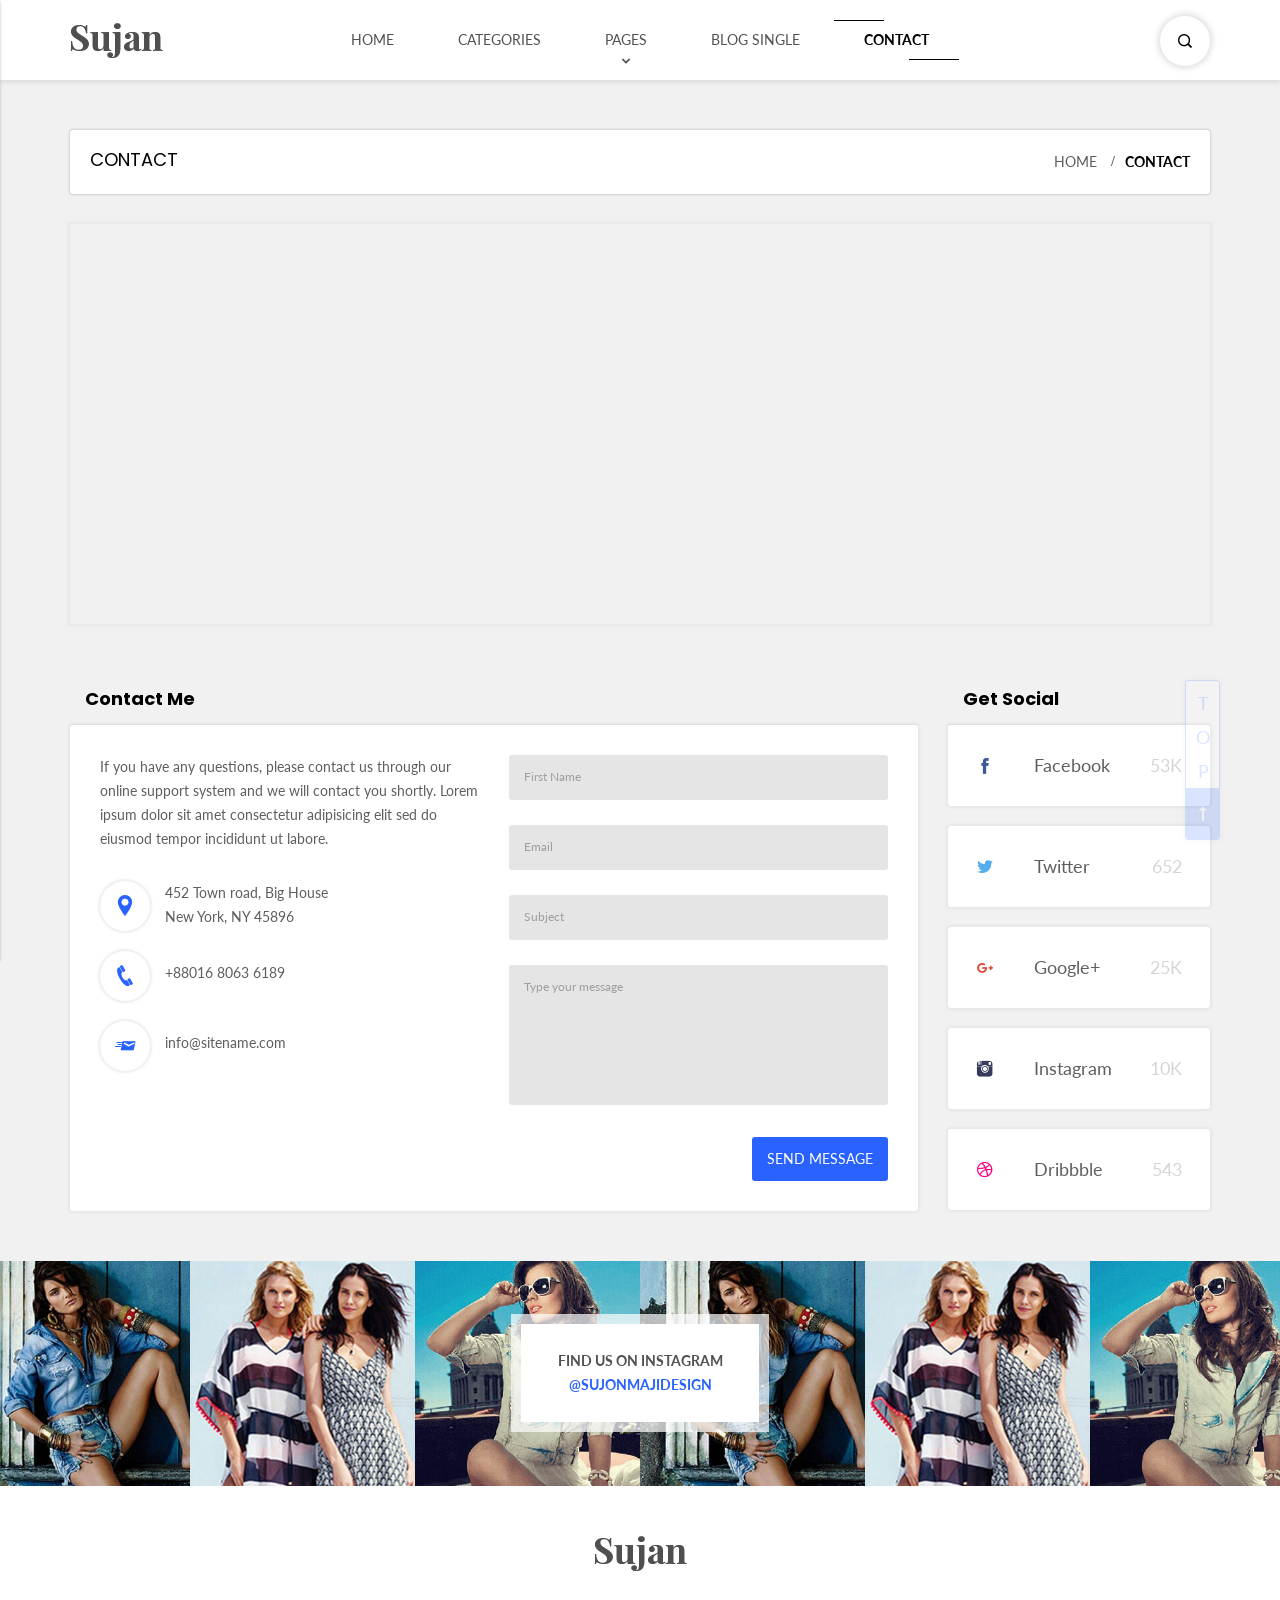
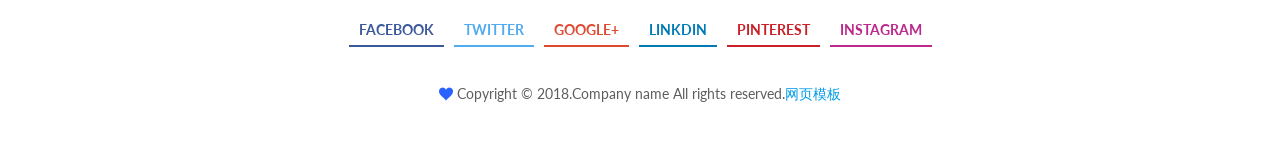
<file: contact.html>
<!DOCTYPE html>
<html lang="zxx">

	<head>

		<meta name="viewport" content="width=device-width, initial-scale=1.0">

		<title>Contact</title>

		<!-- css include -->
		<link rel="stylesheet" type="text/css" href="css/materialize.css">
		<link rel="stylesheet" type="text/css" href="css/icofont.css">
		<link rel="stylesheet" type="text/css" href="css/owl.carousel.min.css">
		<link rel="stylesheet" type="text/css" href="css/owl.theme.default.min.css">

		<!-- my css include -->
		<link rel="stylesheet" type="text/css" href="css/custom-menu.css">
		<link rel="stylesheet" type="text/css" href="css/style.css">
		<link rel="stylesheet" type="text/css" href="css/responsive.css">

	</head>


	<body>




		<div class="thetop"></div>
		<!-- for back to top -->

		<div class='backToTop'>
			<a href="#" class='scroll'>
				<span>T</span>
				<span>O</span>
				<span>P</span>
				<span class="go-up">
					<i class="icofont icofont-long-arrow-up"></i>
				</span>
			</a>
		</div>
		<!-- backToTop -->




		<!-- ==================== header-section Start ==================== -->
		<header id="header-section" class="header-section w100dt navbar-fixed">

			<nav class="nav-extended main-nav">
				<div class="container">
					<div class="row">
						<div class="nav-wrapper w100dt">

							<div class="logo left">
								<a href="index.html" class="brand-logo">
									<img src="img/logo.png" alt="brand-logo">
								</a>
							</div>
							<!-- logo -->

							<div>
								<a href="#" data-activates="mobile-demo" class="button-collapse">
									<i class="icofont icofont-navigation-menu"></i>
								</a>
								<ul id="nav-mobile" class="main-menu center-align hide-on-med-and-down">
									<li><a href="index.html">HOME</a></li>
									<li><a href="cateogry.html">CATEGORIES</a></li>
									<li class="dropdown">
										<a href="#">PAGES <i class="icofont icofont-simple-down"></i></a>
										<ul class="dropdown-container">
											<li><a href="404.html">404 Page</a></li>
										</ul>
										<!-- /.dropdown-container -->
									</li>
									<li><a href="single-blog.html">BLOG SINGLE</a></li>
									<li class="active"><a href="contact.html">CONTACT</a></li>
								</ul>
								<!-- /.main-menu -->

								<!-- ******************** sidebar-menu ******************** -->
								<ul class="side-nav" id="mobile-demo">
									<li class="snavlogo center-align"><img src="img/logo.png" alt="logo"></li>
									<li class="active"><a href="index.html">HOME</a></li>
									<li><a href="cateogry.html">CATEGORIES</a></li>
									<li><a href="single-blog.html">SINGLE BLOG</a></li>
									<li><a href="contact.html">CONTACT</a></li>
									<li><a href="404.html">404 PAGE</a></li>
								</ul>
							</div>
							<!-- main-menu -->

							<a href="#" class="search-trigger right">
								<i class="icofont icofont-search"></i>
							</a>
							<!-- search -->
							<div id="myNav" class="overlay">
								<a href="javascript:void(0)" class="closebtn">&times;</a>
								<div class="overlay-content">
									<form>
										<input type="text" name="search" placeholder="Search...">
										<br>
										<button class="waves-effect waves-light" type="submit" name="action">Search</button>
									</form>
								</div>
							</div>

						</div>
						<!-- /.nav-wrapper -->
					</div>
					<!-- row -->
				</div>
				<!-- container -->
			</nav>

		</header>
		<!-- /#header-section -->
		<!-- ==================== header-section End ==================== -->





		<!-- ==================== header-section Start ==================== -->
		<section id="breadcrumb-section" class="breadcrumb-section w100dt mb-30">
			<div class="container">

				<nav class="breadcrumb-nav w100dt">
					<div class="page-name hide-on-small-only left">
						<h4>CONTACT</h4>
					</div>
					<div class="nav-wrapper right">
						<a href="index.html" class="breadcrumb">Home</a>
						<a href="contact.html" class="breadcrumb active">Contact</a>
					</div>
					<!-- /.nav-wrapper -->
				</nav>
				<!-- /.breadcrumb-nav -->

			</div>
			<!-- container -->
		</section>
		<!-- /.breadcrumb-section -->
		<!-- ==================== header-section End ==================== -->





		<!-- ==================== contact-section start ==================== -->
		<section id="contact-section" class="contact-section w100dt mb-50">
			<div class="container">

				<div id="map-section" class="map-section w100dt mb-50">
					<div id="google-map">
						<div id="googleMaps" class="google-map-container"></div>
					</div>
					<!-- /#google-map-->
				</div>
				<!-- /#map-section -->

				<div class="row">
					<div class="col m9 s12">
						<div class="sidebar-title left-align">
							<h2>Contact Me</h2>
						</div>

						<div class="contact-me">
							<div class="row">

								<div class="col m6 s12">
									<p class="mb-30">
										If you have any questions, please contact us through our online support system and we will contact you shortly. Lorem ipsum dolor sit amet consectetur adipisicing elit sed do eiusmod tempor incididunt ut labore.
									</p>

									<div class="contact-things">
										<div class="c-icon">
											<i class="icofont icofont-location-pin"></i>
										</div>
										<div class="c-text p-0">
											<p>452 Town road, Big House</p>
											<p>New York, NY  45896</p>
										</div>
									</div>
									<!-- /.contact-things -->
									<div class="contact-things">
										<div class="c-icon">
											<i class="icofont icofont-phone"></i>
										</div>
										<div class="c-text">
											<p>+88016 8063 6189</p>
										</div>
									</div>
									<!-- /.contact-things -->
									<div class="contact-things">
										<div class="c-icon">
											<i class="icofont icofont-send-mail"></i>
										</div>
										<div class="c-text">
											<p>info@sitename.com</p>
										</div>
									</div>
									<!-- /.contact-things -->
								</div>
								<!-- colsm6 -->

								<div class="col m6 s12">
									<form class="contact-form" action="#">
										<div class="contact-input">
											<input id="first_name" type="text" class="validate">
											<label for="first_name">First Name</label>
										</div>
										<!-- first_name -->

										<div class="contact-input">
											<input id="email" type="email" class="validate">
											<label for="email" data-error="wrong" data-success="right">Email</label>
										</div>
										<!-- email -->

										<div class="contact-input">
											<input id="subject" type="text" class="validate">
											<label for="subject">Subject</label>
										</div>
										<!-- subject -->

										<div class="contact-input">
											<textarea id="textarea1" class="materialize-textarea"></textarea>
											<label for="textarea1">Type your message</label>
										</div>
										<!-- textarea1 -->
										<button type="button" class="waves-effect waves-light right">SEND MESSAGE</button>
									</form>
									<!-- /.contact-form -->
								</div>
								<!-- colsm6 -->

							</div>
							<!-- row -->
						</div>
						<!-- /.contact-me -->
					</div>
					<!-- colm9 -->

					<div class="col m3 s12">
						<div class="sidebar-title left-align">
							<h2>Get Social</h2>
						</div>

						<ul class="social-link">
							<li>
								<a href="#" class="facebook">
									<span class="s-icon left"><i class="icofont icofont-social-facebook"></i></span>
									<span class="s-name">Facebook</span>
									<span class="s-likes right">53K</span>
								</a>
							</li>
							<li>
								<a href="#" class="twitter">
									<span class="s-icon left"><i class="icofont icofont-social-twitter"></i></span>
									<span class="s-name">Twitter</span>
									<span class="s-likes right">652</span>
								</a>
							</li>
							<li>
								<a href="#" class="google-plus">
									<span class="s-icon left"><i class="icofont icofont-social-google-plus"></i></span>
									<span class="s-name">Google+</span>
									<span class="s-likes right">25K</span>
								</a>
							</li>
							<li>
								<a href="#" class="instagram">
									<span class="s-icon left"><i class="icofont icofont-social-instagram"></i></span>
									<span class="s-name">Instagram</span>
									<span class="s-likes right">10K</span>
								</a>
							</li>
							<li>
								<a href="#" class="dribbble">
									<span class="s-icon left"><i class="icofont icofont-social-dribbble"></i></span>
									<span class="s-name">Dribbble</span>
									<span class="s-likes right">543</span>
								</a>
							</li>
						</ul>
					</div>
					<!-- colm3 -->
				</div>
				<!-- row -->

			</div>
			<!-- container -->
		</section>
		<!-- /#contact-section -->
		<!-- ==================== contact-section end ==================== -->





		<!-- ==================== instag leftram-section Start ==================== -->
		<section id="instagram-section" class="instagram-section w100dt">

			<div class="instagram-link w100dt">
				<a href="#">
					<span>FIND US ON INSTAGRAM</span>
					@SUJONMAJIDESIGN
				</a>
			</div>

		</section>
		<!-- /#instag leftram-section -->
		<!-- ==================== instag leftram-section End ==================== -->





		<!-- ==================== footer-section Start ==================== -->
		<footer id="footer-section" class="footer-section w100dt">
			<div class="container">

				<div class="footer-logo w100dt center-align mb-30">
					<a href="#" class="brand-logo">
						<img src="img/logo.png" alt="brand-logo">
					</a>
				</div>
				<!-- /.footer-logo -->

				<ul class="footer-social-links w100dt center-align mb-30">
					<li><a href="#" class="facebook">FACEBOOK</a></li>
					<li><a href="#" class="twitter">TWITTER</a></li>
					<li><a href="#" class="google-plus">GOOGLE+</a></li>
					<li><a href="#" class="linkedin">LINKDIN</a></li>
					<li><a href="#" class="pinterest">PINTEREST</a></li>
					<li><a href="#" class="instagram">INSTAGRAM</a></li>
				</ul>

				<p class="center-align">
					<i class="icofont icofont-heart-alt l-blue"></i>  
					Copyright &copy; 2018.Company name All rights reserved.<a target="_blank" href="http://sc.chinaz.com/moban/">&#x7F51;&#x9875;&#x6A21;&#x677F;</a>
				</p>

			</div>
			<!-- container -->
		</footer>
		<!-- /#footer-section -->
		<!-- ==================== footer-section End ==================== -->










		<!-- my custom js -->
		<script type="text/javascript" src="js/jquery-3.1.1.min.js"></script>
		<script type="text/javascript" src="js/materialize.js"></script>
		<script type="text/javascript" src="js/owl.carousel.min.js"></script>
		<!-- Google Maps Script  -->
		<script src="http://maps.google.com/maps/api/js?key=AIzaSyC61_QVqt9LAhwFdlQmsNwi5aUJy9B2SyA"></script>
		<script type="text/javascript" src="js/gmap3.min.js"></script>

		<!-- my custom js -->
		<script type="text/javascript" src="js/custom.js"></script>

		<script type="text/javascript">
		
			$(document).ready(function (){
				
				"use strict";
				function isMobile() { 
					return ('ontouchstart' in document.documentElement);
				}

				function init_gmap() {
					if ( typeof google == 'undefined' ) return;
					var options = {
						center: [23.7110734,90.4871938],
						zoom: 14,
						mapTypeControl: true,
						mapTypeControlOptions: {
							style: google.maps.MapTypeControlStyle.DROPDOWN_MENU
						},
						navigationControl: true,
						scrollwheel: false,
						streetViewControl: true,
					}

					if (isMobile()) {
						options.draggable = false;
					}

					$('#google-map').gmap3({
						map: {
							options: options
						},
						marker: {
							latLng: [23.7110734,90.4871938],
							options: { icon: 'img/mark.png' }
						}
					});
				}
				init_gmap();
        /* - Google Map - with support of gmaps.js End 
        --------------------------------------------------------------------*/

    });
</script>


	</body>

</html>
</file>
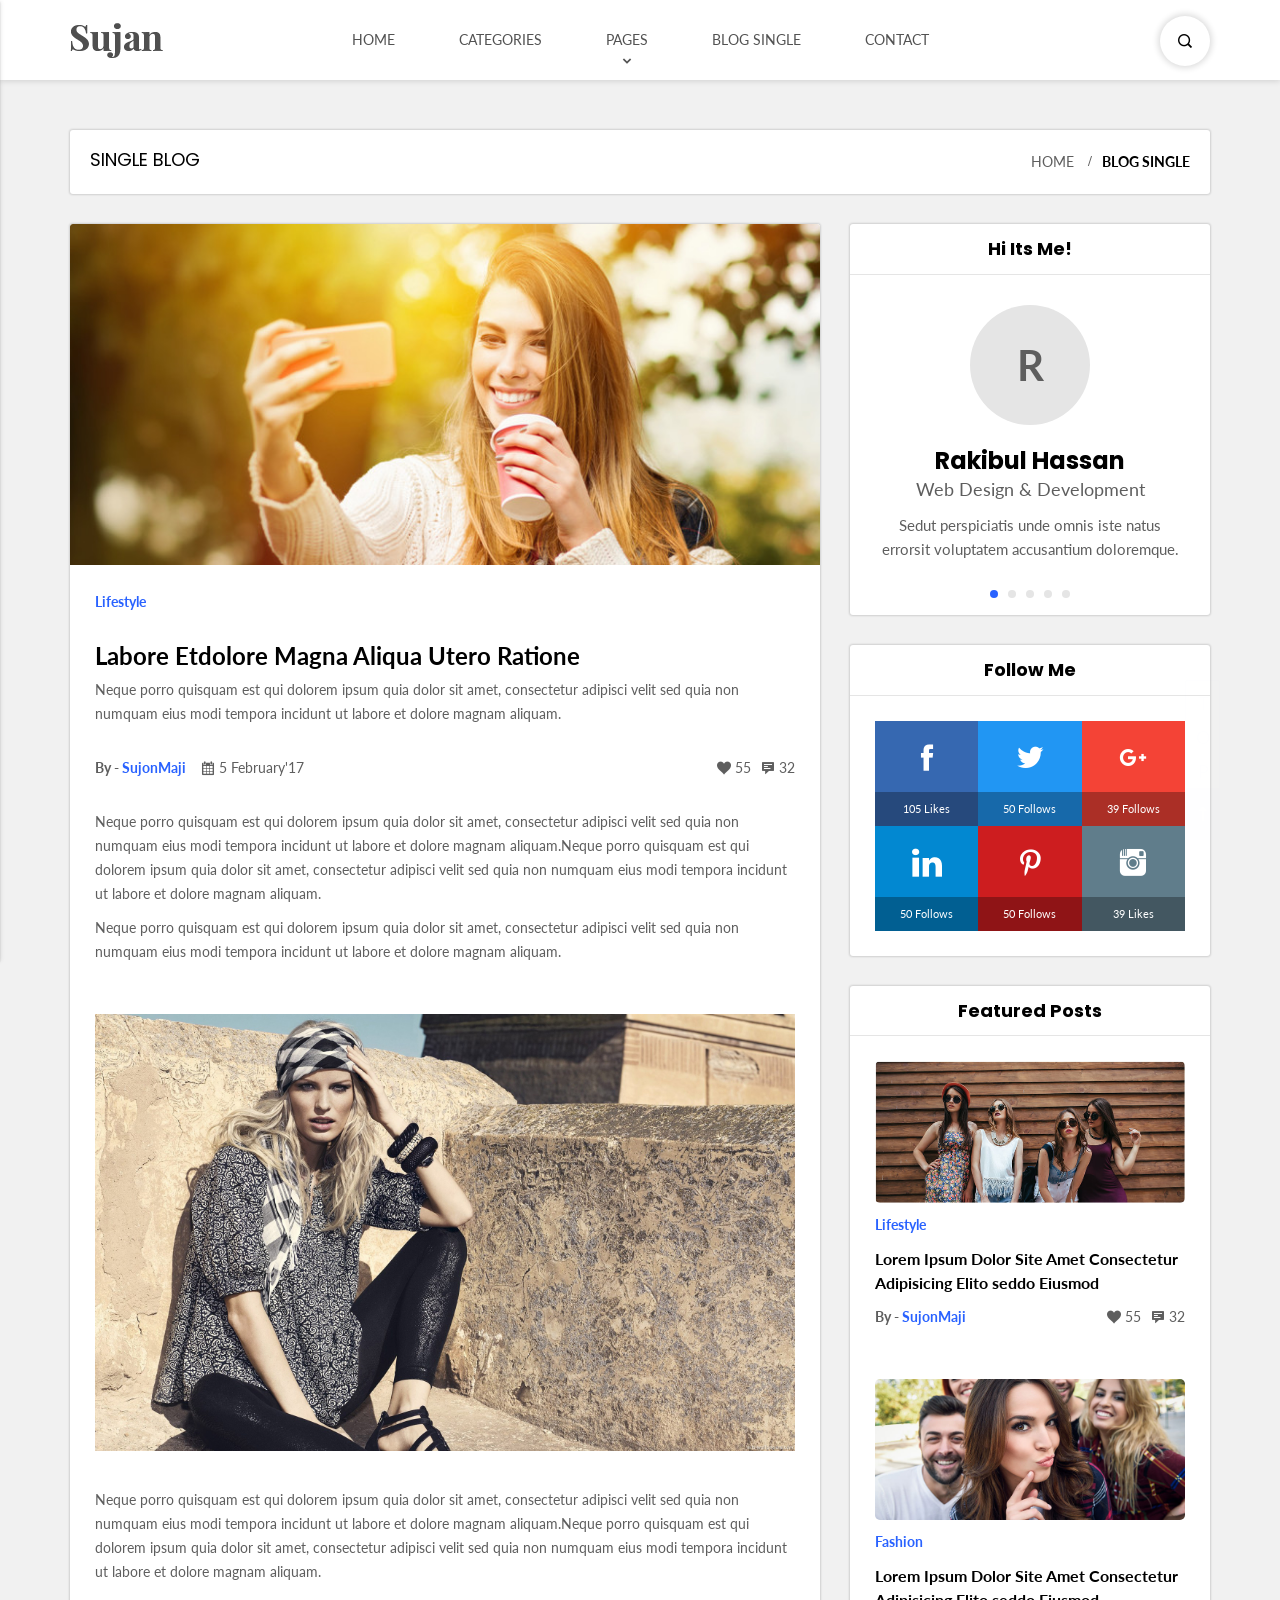
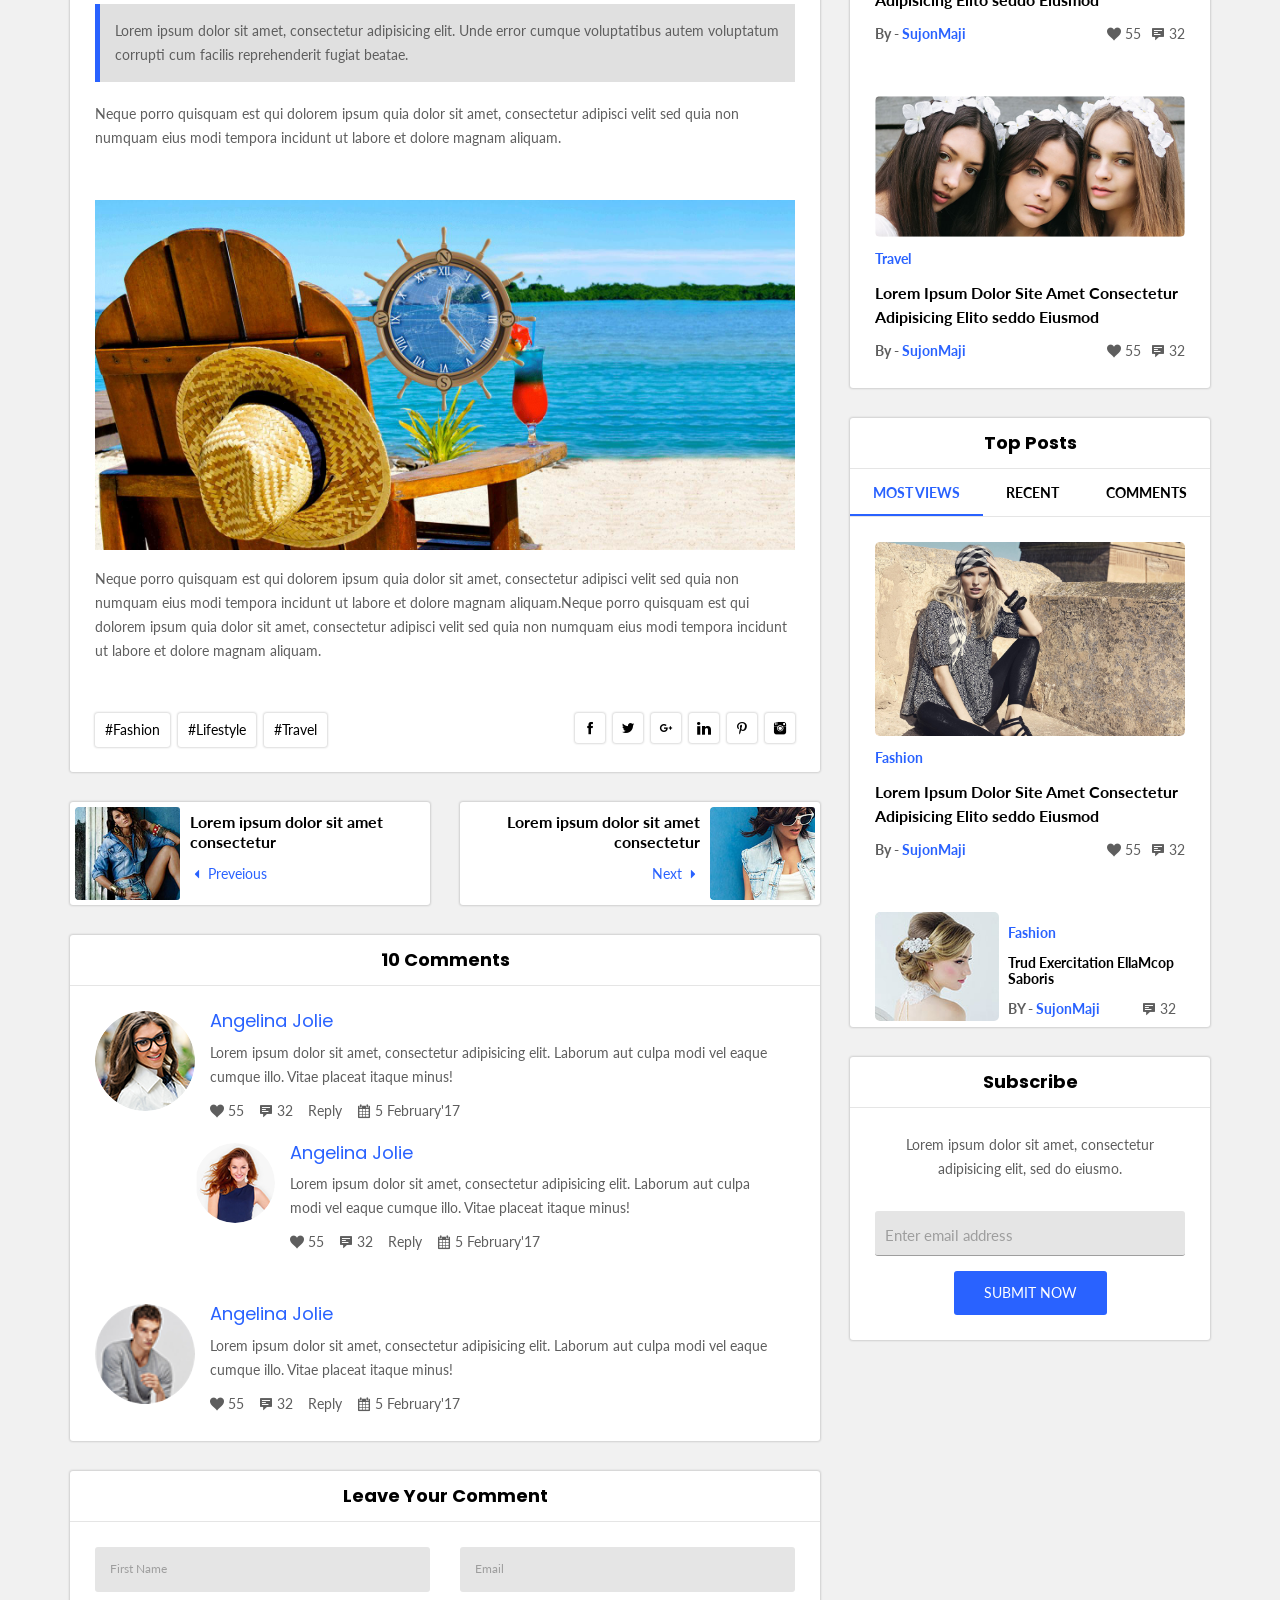
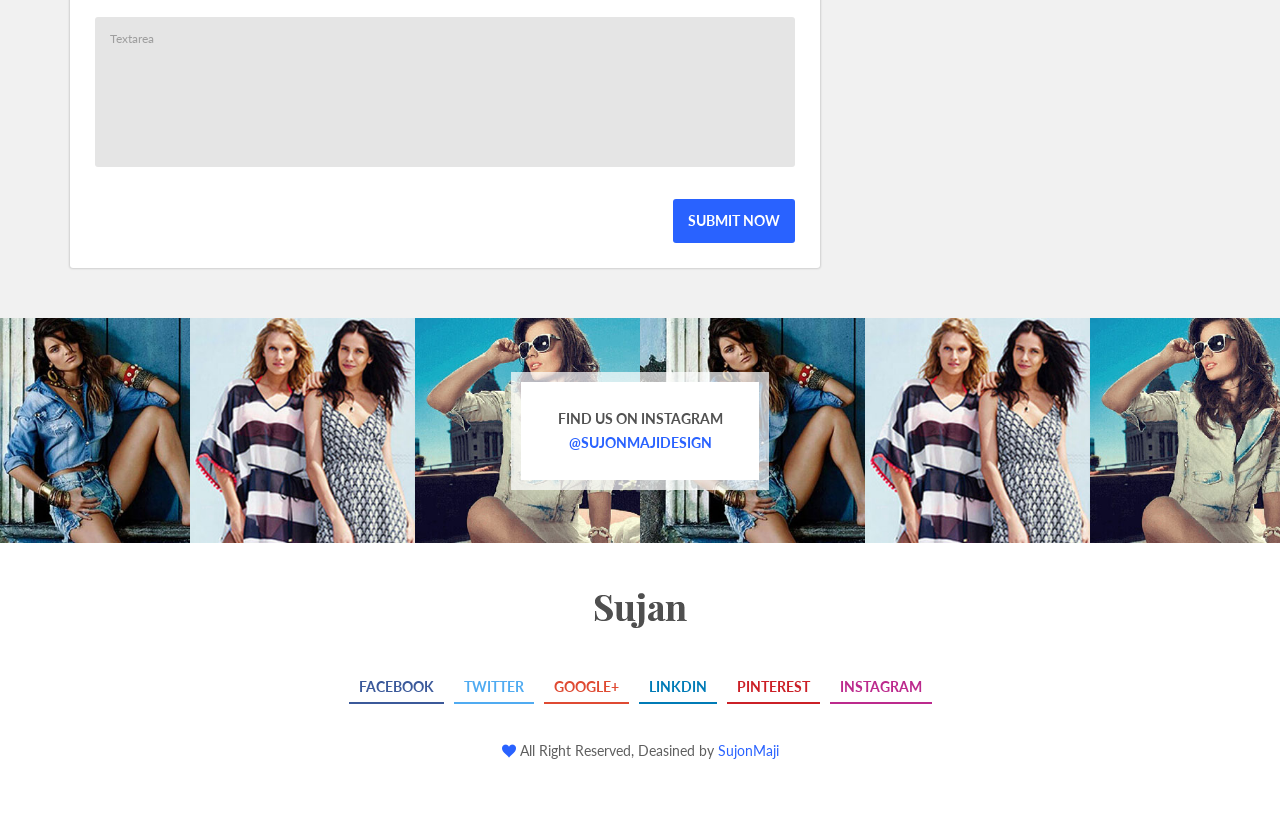
<file: single-blog.html>
<!DOCTYPE html>
<html lang="zxx">

	<head>

		<meta name="viewport" content="width=device-width, initial-scale=1.0">

		<title>Single Blog</title>

		<!-- css include -->
		<link rel="stylesheet" type="text/css" href="css/materialize.css">
		<link rel="stylesheet" type="text/css" href="css/icofont.css">
		<link rel="stylesheet" type="text/css" href="css/owl.carousel.min.css">
		<link rel="stylesheet" type="text/css" href="css/owl.theme.default.min.css">

		<!-- my css include -->
		<link rel="stylesheet" type="text/css" href="css/custom-menu.css">
		<link rel="stylesheet" type="text/css" href="css/style.css">
		<link rel="stylesheet" type="text/css" href="css/responsive.css">

	</head>


	<body>




		<div class="thetop"></div>
		<!-- for back to top -->

		<div class='backToTop'>
			<a href="#" class='scroll'>
				<span>T</span>
				<span>O</span>
				<span>P</span>
				<span class="go-up">
					<i class="icofont icofont-long-arrow-up"></i>
				</span>
			</a>
		</div>
		<!-- backToTop -->




		<!-- ==================== header-section Start ====================-->
		<header id="header-section" class="header-section w100dt navbar-fixed">

			<nav class="nav-extended main-nav">
				<div class="container">
					<div class="row">
						<div class="nav-wrapper w100dt">

							<div class="logo left">
								<a href="index.html" class="brand-logo">
									<img src="img/logo.png" alt="brand-logo">
								</a>
							</div>
							<!-- logo -->

							<div>
								<a href="#" data-activates="mobile-demo" class="button-collapse">
									<i class="icofont icofont-navigation-menu"></i>
								</a>
								<ul id="nav-mobile" class="main-menu center-align hide-on-med-and-down">
									<li><a href="index.html">HOME</a></li>
									<li><a href="cateogry.html">CATEGORIES</a></li>
									<li class="dropdown">
										<a href="#">PAGES <i class="icofont icofont-simple-down"></i></a>
										<ul class="dropdown-container">
											<li><a href="404.html">404 Page</a></li>
										</ul>
										<!-- /.dropdown-container -->
									</li>
									<li><a href="single-blog.html">BLOG SINGLE</a></li>
									<li><a href="contact.html">CONTACT</a></li>
								</ul>
								<!-- /.main-menu -->

								<!-- ******************** sidebar-menu ******************** -->
								<ul class="side-nav" id="mobile-demo">
									<li class="snavlogo center-align"><img src="img/logo.png" alt="logo"></li>
									<li><a href="index.html">HOME</a></li>
									<li><a href="cateogry.html">CATEGORIES</a></li>
									<li class="active"><a href="single-blog.html">SINGLE BLOG</a></li>
									<li><a href="contact.html">CONTACT</a></li>
									<li><a href="404.html">404 PAGE</a></li>
								</ul>
							</div>
							<!-- main-menu -->

							<a href="#" class="search-trigger right">
								<i class="icofont icofont-search"></i>
							</a>
							<!-- search -->
							<div id="myNav" class="overlay">
								<a href="javascript:void(0)" class="closebtn">&times;</a>
								<div class="overlay-content">
									<form>
										<input type="text" name="search" placeholder="Search...">
										<br>
										<button class="waves-effect waves-light" type="submit" name="action">Search</button>
									</form>
								</div>
							</div>

						</div>
						<!-- /.nav-wrapper -->
					</div>
					<!-- row -->
				</div>
				<!-- container -->
			</nav>

		</header>
		<!-- /#header-section -->
		<!-- ==================== header-section End ====================-->





		<!-- ==================== header-section Start ====================-->
		<section id="breadcrumb-section" class="breadcrumb-section w100dt mb-30">
			<div class="container">

				<nav class="breadcrumb-nav w100dt">
					<div class="page-name hide-on-small-only left">
						<h4>SINGLE BLOG</h4>
					</div>
					<div class="nav-wrapper right">
						<a href="index.html" class="breadcrumb">Home</a>
						<a href="single-blog.html" class="breadcrumb active">Blog Single</a>
					</div>
					<!-- /.nav-wrapper -->
				</nav>
				<!-- /.breadcrumb-nav -->

			</div>
			<!-- container -->
		</section>
		<!-- /.breadcrumb-section -->
		<!-- ==================== header-section End ====================-->





		<!-- ==================== single-blog-section start ====================-->
		<section id="single-blog-section" class="single-blog-section w100dt mb-50">
			<div class="container">
				<div class="row">

					<div class="col m8 s12">

						<div class="blogs mb-30">
							<div class="card">
								<div class="card-image">
									<img src="img/selfie.jpg" alt="Image">
								</div>
								<!-- /.card-image -->
								<div class="card-content w100dt">
									<p>
										<a href="#" class="tag left w100dt l-blue mb-30">Lifestyle</a>
									</p>
									<a href="#" class="card-title mb-30">
										Labore Etdolore Magna Aliqua Utero Ratione
									</a>
									<p class="mb-30">
										Neque porro quisquam est qui dolorem ipsum quia dolor sit amet, consectetur adipisci velit sed quia non numquam eius modi tempora incidunt ut labore et dolore magnam aliquam.
									</p>
									<ul class="post-mate-time left mb-30">
										<li>
											<p class="hero left">
												By - <a href="#" class="l-blue">SujonMaji</a>
											</p>
										</li>
										<li>
											<i class="icofont icofont-ui-calendar"></i> 5 February'17
										</li>
									</ul>

									<ul class="post-mate right mb-30">
										<li class="like">
											<a href="#">
												<i class="icofont icofont-heart-alt"></i> 55
											</a>
										</li>
										<li class="comment">
											<a href="#">
												<i class="icofont icofont-comment"></i> 32
											</a>
										</li>
									</ul>

									<p class="w100dt mb-10">
										Neque porro quisquam est qui dolorem ipsum quia dolor sit amet, consectetur adipisci velit sed quia non numquam eius modi tempora incidunt ut labore et dolore magnam aliquam.Neque porro quisquam est qui dolorem ipsum quia dolor sit amet, consectetur adipisci velit sed quia non numquam eius modi tempora incidunt ut labore et dolore magnam aliquam.
									</p>
									<p class="w100dt mb-50">
										Neque porro quisquam est qui dolorem ipsum quia dolor sit amet, consectetur adipisci velit sed quia non numquam eius modi tempora incidunt ut labore et dolore magnam aliquam.
									</p>


									<img class="mb-30" src="img/fashion.jpg" alt="Image">
									<p class="w100dt">
										Neque porro quisquam est qui dolorem ipsum quia dolor sit amet, consectetur adipisci velit sed quia non numquam eius modi tempora incidunt ut labore et dolore magnam aliquam.Neque porro quisquam est qui dolorem ipsum quia dolor sit amet, consectetur adipisci velit sed quia non numquam eius modi tempora incidunt ut labore et dolore magnam aliquam.
									</p>
									<blockquote class="grey lighten-2">
										Lorem ipsum dolor sit amet, consectetur adipisicing elit. Unde error cumque voluptatibus autem voluptatum corrupti cum facilis reprehenderit fugiat beatae.
									</blockquote>
									<p class="w100dt mb-50">
										Neque porro quisquam est qui dolorem ipsum quia dolor sit amet, consectetur adipisci velit sed quia non numquam eius modi tempora incidunt ut labore et dolore magnam aliquam.
									</p>


									<img class="mb-10" src="img/travel2.jpg" alt="Image">
									<p class="w100dt mb-50">
										Neque porro quisquam est qui dolorem ipsum quia dolor sit amet, consectetur adipisci velit sed quia non numquam eius modi tempora incidunt ut labore et dolore magnam aliquam.Neque porro quisquam est qui dolorem ipsum quia dolor sit amet, consectetur adipisci velit sed quia non numquam eius modi tempora incidunt ut labore et dolore magnam aliquam.
									</p>

									<ul class="tag-list left">
										<li><a href="#!" class="waves-effect">#Fashion</a></li>
										<li><a href="#!" class="waves-effect">#Lifestyle</a></li>
										<li><a href="#!" class="waves-effect">#Travel</a></li>
									</ul>

									<ul class="share-links right">
										<li><a href="#" class="facebook"><i class="icofont icofont-social-facebook"></i></a></li>
										<li><a href="#" class="twitter"><i class="icofont icofont-social-twitter"></i></a></li>
										<li><a href="#" class="google-plus"><i class="icofont icofont-social-google-plus"></i></a></li>
										<li><a href="#" class="linkedin"><i class="icofont icofont-brand-linkedin"></i></a></li>
										<li><a href="#" class="pinterest"><i class="icofont icofont-social-pinterest"></i></a></li>
										<li><a href="#" class="instagram"><i class="icofont icofont-social-instagram"></i></a></li>
									</ul>

								</div>
								<!-- /.card-content -->
							</div>
							<!-- /.card -->
						</div>
						<!-- /.blogs -->

						<div class="prv-nxt-post w100dt mb-30">
							<div class="row">

								<div class="col m6 s12">
									<div class="sb-prv-post">
										<div class="pn-img left">
											<img src="img/img1.jpg" alt="Image">
										</div>
										<div class="pn-text left-align">
											<a href="#" class="title-name mb-10">Lorem ipsum dolor sit amet consectetur</a>
											<a href="#" class="prv-nxt-btn l-blue"><i class="icofont icofont-caret-left"></i> Preveious</a>
										</div>
									</div>
									<!-- /.sb-prv-post -->
								</div>
								<!-- colm6 -->

								<div class="col m6 s12">
									<div class="sb-nxt-post">
										<div class="pn-img right">
											<img src="img/img2.jpg" alt="Image">
										</div>
										<div class="pn-text right-align">
											<a href="#" class="title-name mb-10">Lorem ipsum dolor sit amet consectetur</a>
											<a href="#" class="prv-nxt-btn l-blue">Next <i class="icofont icofont-caret-right"></i></a>
										</div>
									</div>
									<!-- /.sb-nxt-post -->
								</div>
								<!-- colm6 -->

							</div>
							<!-- row -->
						</div>

						<div class="peoples-comments w100dt mb-30">
							<div class="sidebar-title center-align">
								<h2>10 Comments</h2>
							</div>

							<div class="comment-area w100dt">

								<div class="comment w100dt mb-30">
									<div class="ppic left">
										<img src="img/img1.png" alt="Image">
									</div>
									<!-- /.ppic -->
									<div class="pname">
										<h4 class="mb-10">
											<a href="#" class="card-title l-blue">
												Angelina Jolie
											</a>
										</h4>
										<p class="comment-text mb-10">
											Lorem ipsum dolor sit amet, consectetur adipisicing elit. Laborum aut culpa modi vel eaque cumque illo. Vitae placeat itaque minus!
										</p>

										<ul class="post-mate-time left">
											<li class="like">
												<a href="#">
													<i class="icofont icofont-heart-alt"></i> 55
												</a>
											</li>
											<li class="comment">
												<a href="#">
													<i class="icofont icofont-comment"></i> 32
												</a>
											</li>
											<li class="reply">
												<a href="#">
													Reply
												</a>
											</li>
											<li>
												<i class="icofont icofont-ui-calendar"></i> 5 February'17
											</li>
										</ul>

									</div>
									<!-- /.pname -->
									<div class="cmnt-reply comment w100dt">
										<div class="ppic left">
											<img src="img/img2.png" alt="Image">
										</div>
										<!-- /.ppic -->
										<div class="pname">
											<h4 class="mb-10">
												<a href="#" class="card-title l-blue">
													Angelina Jolie
												</a>
											</h4>
											<p class="comment-text mb-10">
												Lorem ipsum dolor sit amet, consectetur adipisicing elit. Laborum aut culpa modi vel eaque cumque illo. Vitae placeat itaque minus!
											</p>

											<ul class="post-mate-time left">
												<li class="like">
													<a href="#">
														<i class="icofont icofont-heart-alt"></i> 55
													</a>
												</li>
												<li class="comment">
													<a href="#">
														<i class="icofont icofont-comment"></i> 32
													</a>
												</li>
												<li class="reply">
													<a href="#">
														Reply
													</a>
												</li>
												<li>
													<i class="icofont icofont-ui-calendar"></i> 5 February'17
												</li>
											</ul>

										</div>
										<!-- /.pname -->
									</div>
									<!-- /.cmnt-reply -->
								</div>
								<!-- /.comment -->

								<div class="comment w100dt">
										<div class="ppic left">
											<img src="img/img3.png" alt="Image">
										</div>
										<!-- /.ppic -->
										<div class="pname">
											<h4 class="mb-10">
												<a href="#" class="card-title l-blue">
													Angelina Jolie
												</a>
											</h4>
											<p class="comment-text mb-10">
												Lorem ipsum dolor sit amet, consectetur adipisicing elit. Laborum aut culpa modi vel eaque cumque illo. Vitae placeat itaque minus!
											</p>

											<ul class="post-mate-time left">
												<li class="like">
													<a href="#">
														<i class="icofont icofont-heart-alt"></i> 55
													</a>
												</li>
												<li class="comment">
													<a href="#">
														<i class="icofont icofont-comment"></i> 32
													</a>
												</li>
												<li class="reply">
													<a href="#">
														Reply
													</a>
												</li>
												<li>
													<i class="icofont icofont-ui-calendar"></i> 5 February'17
												</li>
											</ul>

										</div>
										<!-- /.pname -->
									</div>
									<!-- /.comment -->

							</div>
							<!-- /.comment-area -->
						</div>
						<!-- /.peoples-comments -->

						<div class="leave-comment">

							<div class="sidebar-title center-align">
								<h2>Leave Your Comment</h2>
							</div>

							<form class="comment-area w100dt" action="#">
								<div class="row">
									<div class="col m6 s12">
										<div class="form-item">
											<input id="icon_prefix" type="text" class="validate">
											<label for="icon_prefix">First Name</label>
										</div>
									</div>
									<div class="col m6 s12">
										<div class="form-item">
											<input id="email" type="email" class="validate">
											<label for="email" data-error="wrong" data-success="right">Email</label>
										</div>
									</div>
									<div class="col s12">
										<div class="form-item">
											<textarea id="textarea1" class="materialize-textarea"></textarea>
											<label for="textarea1">Textarea</label>
										</div>
									</div>
								</div>
								<!-- row -->
								<button type="button" class="custom-btn waves-effect waves-light right">SUBMIT NOW</button>
							</form>
							<!-- /.comment-area -->
						</div>
						<!-- /.leave-comment -->

					</div>	
					<!-- colm8 -->




					<div class="col s12 m4 l4">

						<div class="sidebar-testimonial mb-30">
							<div class="sidebar-title center-align">
								<h2>Hi Its Me!</h2>
							</div>
							<!-- /.sidebar-title -->

							<div class="carousel carousel-slider center" data-indicators="true">
								<div class="carousel-item">
									<div class="item-img">
										<span>R</span>
									</div>
									<h2>Rakibul Hassan</h2>
									<small>Web Design & Development</small>
									<p>
										Sedut perspiciatis unde omnis iste natus errorsit voluptatem accusantium doloremque.
									</p>
								</div>
								<div class="carousel-item">
									<div class="item-img">
										<span>O</span>
									</div>
									<h2>Rakibul Hassan</h2>
									<small>Web Design & Development</small>
									<p>
										Sedut perspiciatis unde omnis iste natus errorsit voluptatem accusantium doloremque.
									</p>
								</div>
								<div class="carousel-item">
									<div class="item-img">
										<span>K</span>
									</div>
									<h2>Rakibul Hassan</h2>
									<small>Web Design & Development</small>
									<p>
										Sedut perspiciatis unde omnis iste natus errorsit voluptatem accusantium doloremque.
									</p>
								</div>
								<div class="carousel-item">
									<div class="item-img">
										<span>I</span>
									</div>
									<h2>Rakibul Hassan</h2>
									<small>Web Design & Development</small>
									<p>
										Sedut perspiciatis unde omnis iste natus errorsit voluptatem accusantium doloremque.
									</p>
								</div>
								<div class="carousel-item">
									<div class="item-img">
										<span>B</span>
									</div>
									<h2>Rakibul Hassan</h2>
									<small>Web Design & Development</small>
									<p>
										Sedut perspiciatis unde omnis iste natus errorsit voluptatem accusantium doloremque.
									</p>
								</div>
							</div>
						</div>
						<!-- /.sidebar-testimonial -->




						<div class="sidebar-followme w100dt mb-30">
							<div class="sidebar-title center-align">
								<h2>Follow Me</h2>
							</div>
							<!-- /.sidebar-title -->

							<ul class="followme-links w100dt">
								<li class="mrb15">
									<a href="#" class="facebook">
										<i class="icofont icofont-social-facebook"></i>
										<small class="Followers white-text">105 Likes</small>
									</a>
								</li>
								<li class="mrb15">
									<a href="#" class="twitter">
										<i class="icofont icofont-social-twitter"></i>
										<small class="Followers white-text">50 Follows</small>
									</a>
								</li>
								<li>
									<a href="#" class="google-plus">
										<i class="icofont icofont-social-google-plus"></i>
										<small class="Followers white-text">39 Follows</small>
									</a>
								</li>

								<li class="mrb15">
									<a href="#" class="linkedin">
										<i class="icofont icofont-brand-linkedin"></i>
										<small class="Followers white-text">50 Follows</small>
									</a>
								</li>
								<li class="mrb15">
									<a href="#" class="pinterest">
										<i class="icofont icofont-social-pinterest"></i>
										<small class="Followers white-text">50 Follows</small>
									</a>
								</li>
								<li>
									<a href="#" class="instagram">
										<i class="icofont icofont-social-instagram"></i>
										<small class="Followers white-text">39 Likes</small>
									</a>
								</li>
							</ul>

						</div>
						<!-- /.sidebar-followme -->




						<div class="featured-posts w100dt mb-30">
							<div class="sidebar-title center-align">
								<h2>Featured Posts</h2>
							</div>
							<!-- /.sidebar-title -->

							<div class="sidebar-posts">
								<div class="card">
									<div class="card-image mb-10">
										<img src="img/blog3.jpg" alt="Image">
										<span class="effect"></span>
									</div>
									<!-- /.card-image -->
									<div class="card-content w100dt">
										<p>
											<a href="#" class="tag left w100dt l-blue mb-10">Lifestyle</a>
										</p>
										<a href="single-blog.html" class="card-title">
											Lorem Ipsum Dolor Site Amet Consectetur Adipisicing Elito seddo Eiusmod
										</a>
										<ul class="post-mate-time left">
											<li>
												<p class="hero left">
													By - <a href="#" class="l-blue">SujonMaji</a>
												</p>
											</li>
										</ul>

										<ul class="post-mate right">
											<li class="like">
												<a href="#">
													<i class="icofont icofont-heart-alt"></i> 55
												</a>
											</li>
											<li class="comment">
												<a href="#">
													<i class="icofont icofont-comment"></i> 32
												</a>
											</li>
										</ul>
									</div>
									<!-- /.card-content -->
								</div>
								<!-- /.card -->

								<div class="card">
									<div class="card-image mb-10">
										<img src="img/blog1.jpg" alt="Image">
										<span class="effect"></span>
									</div>
									<!-- /.card-image -->
									<div class="card-content w100dt">
										<p>
											<a href="#" class="tag left w100dt l-blue mb-10">Fashion</a>
										</p>
										<a href="single-blog.html" class="card-title">
											Lorem Ipsum Dolor Site Amet Consectetur Adipisicing Elito seddo Eiusmod
										</a>
										<ul class="post-mate-time left">
											<li>
												<p class="hero left">
													By - <a href="#" class="l-blue">SujonMaji</a>
												</p>
											</li>
										</ul>

										<ul class="post-mate right">
											<li class="like">
												<a href="#">
													<i class="icofont icofont-heart-alt"></i> 55
												</a>
											</li>
											<li class="comment">
												<a href="#">
													<i class="icofont icofont-comment"></i> 32
												</a>
											</li>
										</ul>
									</div>
									<!-- /.card-content -->
								</div>
								<!-- /.card -->

								<div class="card">
									<div class="card-image mb-10">
										<img src="img/blog2.jpg" alt="Image">
										<span class="effect"></span>
									</div>
									<!-- /.card-image -->
									<div class="card-content w100dt">
										<p>
											<a href="#" class="tag left w100dt l-blue mb-10">Travel</a>
										</p>
										<a href="single-blog.html" class="card-title">
											Lorem Ipsum Dolor Site Amet Consectetur Adipisicing Elito seddo Eiusmod
										</a>
										<ul class="post-mate-time left">
											<li>
												<p class="hero left">
													By - <a href="#" class="l-blue">SujonMaji</a>
												</p>
											</li>
										</ul>

										<ul class="post-mate right">
											<li class="like">
												<a href="#">
													<i class="icofont icofont-heart-alt"></i> 55
												</a>
											</li>
											<li class="comment">
												<a href="#">
													<i class="icofont icofont-comment"></i> 32
												</a>
											</li>
										</ul>
									</div>
									<!-- /.card-content -->
								</div>
								<!-- /.card -->
							</div>
							<!-- /.sidebar-posts -->

						</div>
						<!-- /.featured-posts -->




						<div class="top-post w100dt mb-30">
							<div class="sidebar-title center-align">
								<h2>Top Posts</h2>
							</div>
							<!-- /.sidebar-title -->

							<ul id="tabs-swipe-demo" class="top-post-tab tabs tabs-fixed-width">
								<li class="tab"><a href="#test-swipe-1" class="active">Most Views</a></li>
								<li class="tab"><a href="#test-swipe-2">Recent</a></li>
								<li class="tab"><a href="#test-swipe-3">Comments</a></li>
							</ul>

							<div id="test-swipe-1" class="tab-contant most-view">

								<div class="sidebar-posts">
									<div class="card">
										<div class="card-image mb-10">
											<img src="img/fashion.jpg" alt="Image">
											<span class="effect"></span>
										</div>
										<!-- /.card-image -->
										<div class="card-content w100dt">
											<p>
												<a href="#" class="tag left w100dt l-blue mb-10">Fashion</a>
											</p>
											<a href="single-blog.html" class="card-title">
												Lorem Ipsum Dolor Site Amet Consectetur Adipisicing Elito seddo Eiusmod
											</a>
											<ul class="post-mate-time left">
												<li>
													<p class="hero left">
														By - <a href="#" class="l-blue">SujonMaji</a>
													</p>
												</li>
											</ul>

											<ul class="post-mate right">
												<li class="like">
													<a href="#">
														<i class="icofont icofont-heart-alt"></i> 55
													</a>
												</li>
												<li class="comment">
													<a href="#">
														<i class="icofont icofont-comment"></i> 32
													</a>
												</li>
											</ul>
										</div>
										<!-- /.card-content -->
									</div>
									<!-- /.card -->

									<div class="hot-post w100dt mb-10">
										<div class="hot-post-image">
											<img src="img/img3.jpg" alt="Image">
											<span class="effect"></span>
										</div>
										<!-- /.hot-post-image -->
										<div class="hot-post-stacked">
											<p>
												<a href="#" class="tag left w100dt l-blue mb-10">Fashion</a>
											</p>
											<a href="single-blog.html" class="sm-name mb-10">Trud Exercitation EllaMcop Saboris</a>
											<div class="hot-post-action">
												<p class="hero left">
													BY - <a href="#" class="l-blue">SujonMaji</a>
												</p>
												<ul class="post-mate right">
													<li class="comment">
														<a href="#">
															<i class="icofont icofont-comment"></i> 32
														</a>
													</li>
												</ul>
												<!-- /.post-mate -->
											</div>
											<!-- /.hot-post-action -->
										</div>
										<!-- /.hot-post-stacked -->
									</div>
									<!-- /.hot-post -->

									<div class="hot-post w100dt mb-10">
										<div class="hot-post-image">
											<img src="img/img2.jpg" alt="Image">
											<span class="effect"></span>
										</div>
										<!-- /.hot-post-image -->
										<div class="hot-post-stacked">
											<p>
												<a href="#" class="tag left w100dt l-blue mb-10">Travel</a>
											</p>
											<a href="single-blog.html" class="sm-name mb-10">Trud Exercitation EllaMcop Saboris</a>
											<div class="hot-post-action">
												<p class="hero left">
													BY - <a href="#" class="l-blue">SujonMaji</a>
												</p>
												<ul class="post-mate right">
													<li class="comment">
														<a href="#">
															<i class="icofont icofont-comment"></i> 32
														</a>
													</li>
												</ul>
												<!-- /.post-mate -->
											</div>
											<!-- /.hot-post-action -->
										</div>
										<!-- /.hot-post-stacked -->
									</div>
									<!-- /.hot-post -->

									<div class="hot-post w100dt mb-10">
										<div class="hot-post-image">
											<img src="img/img1.jpg" alt="Image">
											<span class="effect"></span>
										</div>
										<!-- /.hot-post-image -->
										<div class="hot-post-stacked">
											<p>
												<a href="#" class="tag left w100dt l-blue mb-10">Lifestyle</a>
											</p>
											<a href="single-blog.html" class="sm-name mb-10">Trud Exercitation EllaMcop Saboris</a>
											<div class="hot-post-action">
												<p class="hero left">
													BY - <a href="#" class="l-blue">SujonMaji</a>
												</p>
												<ul class="post-mate right">
													<li class="comment">
														<a href="#">
															<i class="icofont icofont-comment"></i> 32
														</a>
													</li>
												</ul>
												<!-- /.post-mate -->
											</div>
											<!-- /.hot-post-action -->
										</div>
										<!-- /.hot-post-stacked -->
									</div>
									<!-- /.hot-post -->
								</div>
								<!-- /.sidebar-posts -->

							</div>
							<!-- /.most-view -->


							<div id="test-swipe-2" class="tab-contant recent-post">

								<div class="hot-post w100dt p-15">
									<div class="hot-post-image">
										<img src="img/img3.jpg" alt="Image">
										<span class="effect"></span>
									</div>
									<!-- /.hot-post-image -->
									<div class="hot-post-stacked">
										<p>
											<a href="#" class="tag left w100dt l-blue mb-10">Fashion</a>
										</p>
										<a href="single-blog.html" class="sm-name mb-10">Trud Exercitation EllaMcop Saboris</a>
										<div class="hot-post-action">
											<p class="hero left">
												BY - <a href="#" class="l-blue">SujonMaji</a>
											</p>
											<ul class="post-mate right">
												<li class="comment">
													<a href="#">
														<i class="icofont icofont-comment"></i> 32
													</a>
												</li>
											</ul>
											<!-- /.post-mate -->
										</div>
										<!-- /.hot-post-action -->
									</div>
									<!-- /.hot-post-stacked -->
								</div>
								<!-- /.hot-post -->

								<div class="hot-post w100dt p-15">
									<div class="hot-post-image">
										<img src="img/img2.jpg" alt="Image">
										<span class="effect"></span>
									</div>
									<!-- /.hot-post-image -->
									<div class="hot-post-stacked">
										<p>
											<a href="#" class="tag left w100dt l-blue mb-10">Fashion</a>
										</p>
										<a href="single-blog.html" class="sm-name mb-10">Trud Exercitation EllaMcop Saboris</a>
										<div class="hot-post-action">
											<p class="hero left">
												BY - <a href="#" class="l-blue">SujonMaji</a>
											</p>
											<ul class="post-mate right">
												<li class="comment">
													<a href="#">
														<i class="icofont icofont-comment"></i> 32
													</a>
												</li>
											</ul>
											<!-- /.post-mate -->
										</div>
										<!-- /.hot-post-action -->
									</div>
									<!-- /.hot-post-stacked -->
								</div>
								<!-- /.hot-post -->

								<div class="hot-post w100dt p-15">
									<div class="hot-post-image">
										<img src="img/img1.jpg" alt="Image">
										<span class="effect"></span>
									</div>
									<!-- /.hot-post-image -->
									<div class="hot-post-stacked">
										<p>
											<a href="#" class="tag left w100dt l-blue mb-10">Fashion</a>
										</p>
										<a href="single-blog.html" class="sm-name mb-10">Trud Exercitation EllaMcop Saboris</a>
										<div class="hot-post-action">
											<p class="hero left">
												BY - <a href="#" class="l-blue">SujonMaji</a>
											</p>
											<ul class="post-mate right">
												<li class="comment">
													<a href="#">
														<i class="icofont icofont-comment"></i> 32
													</a>
												</li>
											</ul>
											<!-- /.post-mate -->
										</div>
										<!-- /.hot-post-action -->
									</div>
									<!-- /.hot-post-stacked -->
								</div>
								<!-- /.hot-post -->

								<div class="hot-post w100dt p-15">
									<div class="hot-post-image">
										<img src="img/img3.jpg" alt="Image">
										<span class="effect"></span>
									</div>
									<!-- /.hot-post-image -->
									<div class="hot-post-stacked">
										<p>
											<a href="#" class="tag left w100dt l-blue mb-10">Fashion</a>
										</p>
										<a href="single-blog.html" class="sm-name mb-10">Trud Exercitation EllaMcop Saboris</a>
										<div class="hot-post-action">
											<p class="hero left">
												BY - <a href="#" class="l-blue">SujonMaji</a>
											</p>
											<ul class="post-mate right">
												<li class="comment">
													<a href="#">
														<i class="icofont icofont-comment"></i> 32
													</a>
												</li>
											</ul>
											<!-- /.post-mate -->
										</div>
										<!-- /.hot-post-action -->
									</div>
									<!-- /.hot-post-stacked -->
								</div>
								<!-- /.hot-post -->

								<div class="hot-post w100dt p-15">
									<div class="hot-post-image">
										<img src="img/img2.jpg" alt="Image">
										<span class="effect"></span>
									</div>
									<!-- /.hot-post-image -->
									<div class="hot-post-stacked">
										<p>
											<a href="#" class="tag left w100dt l-blue mb-10">Fashion</a>
										</p>
										<a href="single-blog.html" class="sm-name mb-10">Trud Exercitation EllaMcop Saboris</a>
										<div class="hot-post-action">
											<p class="hero left">
												BY - <a href="#" class="l-blue">SujonMaji</a>
											</p>
											<ul class="post-mate right">
												<li class="comment">
													<a href="#">
														<i class="icofont icofont-comment"></i> 32
													</a>
												</li>
											</ul>
											<!-- /.post-mate -->
										</div>
										<!-- /.hot-post-action -->
									</div>
									<!-- /.hot-post-stacked -->
								</div>
								<!-- /.hot-post -->

								<div class="hot-post w100dt p-15">
									<div class="hot-post-image">
										<img src="img/img1.jpg" alt="Image">
										<span class="effect"></span>
									</div>
									<!-- /.hot-post-image -->
									<div class="hot-post-stacked">
										<p>
											<a href="#" class="tag left w100dt l-blue mb-10">Fashion</a>
										</p>
										<a href="single-blog.html" class="sm-name mb-10">Trud Exercitation EllaMcop Saboris</a>
										<div class="hot-post-action">
											<p class="hero left">
												BY - <a href="#" class="l-blue">SujonMaji</a>
											</p>
											<ul class="post-mate right">
												<li class="comment">
													<a href="#">
														<i class="icofont icofont-comment"></i> 32
													</a>
												</li>
											</ul>
											<!-- /.post-mate -->
										</div>
										<!-- /.hot-post-action -->
									</div>
									<!-- /.hot-post-stacked -->
								</div>
								<!-- /.hot-post -->

							</div>
							<!-- /.recent-post -->


							<div id="test-swipe-3" class="tab-contant Comments-post">

								<div class="card-panel grey lighten-5 z-depth-1">
									<div class="row valign-wrapper">
										<div class="col s3">
											<img src="img/img1.png" alt="Image" class="circle responsive-img"> <!-- notice the "circle" class -->
										</div>
										<div class="col s9">
											<span class="black-text">
												Lorem ipsum dolor sit amet, consectetur adipisicing elit.
											</span>
										</div>
									</div>
								</div>
								<!-- card-panel -->

								<div class="card-panel grey lighten-5 z-depth-1">
									<div class="row valign-wrapper">
										<div class="col s3">
											<img src="img/img2.png" alt="Image" class="circle responsive-img"> <!-- notice the "circle" class -->
										</div>
										<div class="col s9">
											<span class="black-text">
												Lorem ipsum dolor sit amet, consectetur adipisicing elit.
											</span>
										</div>
									</div>
								</div>
								<!-- card-panel -->

								<div class="card-panel grey lighten-5 z-depth-1">
									<div class="row valign-wrapper">
										<div class="col s3">
											<img src="img/img3.png" alt="Image" class="circle responsive-img"> <!-- notice the "circle" class -->
										</div>
										<div class="col s9">
											<span class="black-text">
												Lorem ipsum dolor sit amet, consectetur adipisicing elit.
											</span>
										</div>
									</div>
								</div>
								<!-- card-panel -->

								<div class="card-panel grey lighten-5 z-depth-1">
									<div class="row valign-wrapper">
										<div class="col s3">
											<img src="img/img1.png" alt="Image" class="circle responsive-img"> <!-- notice the "circle" class -->
										</div>
										<div class="col s9">
											<span class="black-text">
												Lorem ipsum dolor sit amet, consectetur adipisicing elit.
											</span>
										</div>
									</div>
								</div>
								<!-- card-panel -->

								<div class="card-panel grey lighten-5 z-depth-1">
									<div class="row valign-wrapper">
										<div class="col s3">
											<img src="img/img1.png" alt="Image" class="circle responsive-img"> <!-- notice the "circle" class -->
										</div>
										<div class="col s9">
											<span class="black-text">
												Lorem ipsum dolor sit amet, consectetur adipisicing elit.
											</span>
										</div>
									</div>
								</div>
								<!-- card-panel -->

								<div class="card-panel grey lighten-5 z-depth-1">
									<div class="row valign-wrapper">
										<div class="col s3">
											<img src="img/img1.png" alt="Image" class="circle responsive-img"> <!-- notice the "circle" class -->
										</div>
										<div class="col s9">
											<span class="black-text">
												Lorem ipsum dolor sit amet, consectetur adipisicing elit.
											</span>
										</div>
									</div>
								</div>
								<!-- card-panel -->

								<div class="card-panel grey lighten-5 z-depth-1">
									<div class="row valign-wrapper">
										<div class="col s3">
											<img src="img/img2.png" alt="Image" class="circle responsive-img"> <!-- notice the "circle" class -->
										</div>
										<div class="col s9">
											<span class="black-text">
												Lorem ipsum dolor sit amet, consectetur adipisicing elit.
											</span>
										</div>
									</div>
								</div>
								<!-- card-panel -->

								<div class="card-panel grey lighten-5 z-depth-1">
									<div class="row valign-wrapper">
										<div class="col s3">
											<img src="img/img3.png" alt="Image" class="circle responsive-img"> <!-- notice the "circle" class -->
										</div>
										<div class="col s9">
											<span class="black-text">
												Lorem ipsum dolor sit amet, consectetur adipisicing elit.
											</span>
										</div>
									</div>
								</div>
								<!-- card-panel -->

								<div class="card-panel grey lighten-5 z-depth-1">
									<div class="row valign-wrapper">
										<div class="col s3">
											<img src="img/img1.png" alt="Image" class="circle responsive-img"> <!-- notice the "circle" class -->
										</div>
										<div class="col s9">
											<span class="black-text">
												Lorem ipsum dolor sit amet, consectetur adipisicing elit.
											</span>
										</div>
									</div>
								</div>
								<!-- card-panel -->

								<div class="card-panel grey lighten-5 z-depth-1">
									<div class="row valign-wrapper">
										<div class="col s3">
											<img src="img/img1.png" alt="Image" class="circle responsive-img"> <!-- notice the "circle" class -->
										</div>
										<div class="col s9">
											<span class="black-text">
												Lorem ipsum dolor sit amet, consectetur adipisicing elit.
											</span>
										</div>
									</div>
								</div>
								<!-- card-panel -->

							</div>
							<!-- /.tab-contant -->
						</div>
						<!-- /.top-post -->




						<div class="sidebar-subscribe w100dt">
							<div class="sidebar-title center-align">
								<h2>Subscribe</h2>
							</div>
							<!-- /.sidebar-title -->

							<div class="subscribe">
								<p class="mb-30">
									Lorem ipsum dolor sit amet, consectetur adipisicing elit, sed do eiusmo.
								</p>
								<form action="#">
									<div class="input-field">
										<input id="email1" type="email" class="validate">
										<label class="left-align" for="email1">Enter email address</label>
									</div>
									<a class="waves-effect waves-light">SUBMIT NOW</a>
								</form>
							</div>
							<!-- /.subscribe -->

						</div>
						<!-- /.sidebar-subscribe -->
						
					</div>	
					<!-- colm4 -->
					
				</div>
				<!-- row -->
			</div>
			<!-- container -->
		</section>
		<!-- /#single-blog-section -->
		<!-- ==================== single-blog-section end ====================-->





		<!-- ==================== instag leftram-section Start ====================-->
		<section id="instagram-section" class="instagram-section w100dt">

			<div class="instagram-link w100dt">
				<a href="#">
					<span>FIND US ON INSTAGRAM</span>
					@SUJONMAJIDESIGN
				</a>
			</div>

		</section>
		<!-- /#instag leftram-section -->
		<!-- ==================== instag leftram-section End ====================-->





		<!-- ==================== footer-section Start ====================-->
		<footer id="footer-section" class="footer-section w100dt">
			<div class="container">

				<div class="footer-logo w100dt center-align mb-30">
					<a href="#" class="brand-logo">
						<img src="img/logo.png" alt="brand-logo">
					</a>
				</div>
				<!-- /.footer-logo -->

				<ul class="footer-social-links w100dt center-align mb-30">
					<li><a href="#" class="facebook">FACEBOOK</a></li>
					<li><a href="#" class="twitter">TWITTER</a></li>
					<li><a href="#" class="google-plus">GOOGLE+</a></li>
					<li><a href="#" class="linkedin">LINKDIN</a></li>
					<li><a href="#" class="pinterest">PINTEREST</a></li>
					<li><a href="#" class="instagram">INSTAGRAM</a></li>
				</ul>

				<p class="center-align">
					<i class="icofont icofont-heart-alt l-blue"></i>  
					All Right Reserved, Deasined by 
					<a href="#" class="l-blue">SujonMaji</a>
				</p>

			</div>
			<!-- container -->
		</footer>
		<!-- /#footer-section -->
		<!-- ==================== footer-section End ====================-->










		<!-- my custom js -->
		<script type="text/javascript" src="js/jquery-3.1.1.min.js"></script>
		<script type="text/javascript" src="js/materialize.js"></script>
		<script type="text/javascript" src="js/owl.carousel.min.js"></script>

		<!-- my custom js -->
		<script type="text/javascript" src="js/custom.js"></script>

		<script type="text/javascript">
		</script>


	</body>

</html>
</file>
<file: css/custom-menu.css>
/* - header-section - Start
==================================================================================================== */
.header-section {
	z-index: 1000;
	position: fixed;
	top: 0;
	box-shadow: 0 1px 6px 0px rgba(0, 0, 0, 0.14);
}
/* brand-logo
.................................................. */
.header-section .logo {
	width: 20%;
	padding-left: 15px;
}
.header-section a.brand-logo {
	padding: 0;
	margin: 0;
	margin-top: 23px;
	line-height: unset !important;
	font-size: unset !important;
}




/* main-nav
.................................................. */
.header-section .main-nav {
	height: 80px;
	background-color: #fff;
}
.header-section ul.main-menu {
	width: 70%;
	margin: 0 auto;
}
.header-section ul.main-menu>li {
	float: none;
	display: inline-block;
}
.header-section ul.main-menu>li>a {
  color: #525252;
  display: block;
  cursor: pointer;
  font-size: 14px;
  overflow: hidden;
  padding: 28px 30px;
  position: relative;
}
.header-section ul.main-menu>li>a:hover,
.header-section ul.main-menu>li.active>a {
  color: #000;
  font-weight: 700;
}
.header-section ul.main-menu>li.active {background-color: transparent;}
.header-section ul.main-menu>li>a>i {
  position: absolute;
  bottom: 7px;
  left: 50%;
  transform: translateX(-50%);
}

/* before - after
.................................................. */
.header-section ul.main-menu>li>a:before,
.header-section ul.main-menu>li>a:after {
  content: '';
  height: 1px;
  width: 40%;
  position: absolute;
  background-color: #000;
  transition: all .4s ease-in-out;
}
.header-section ul.main-menu>li>a:before {
  left: -100%;
  top: 25%;
}
.header-section ul.main-menu>li>a:after {
  right: -100%;
  bottom: 25%;
}
.header-section ul.main-menu>li.active>a:before {left: 0;}
.header-section ul.main-menu>li.active>a:after {right: 0;}

.header-section ul.main-menu>li>a:hover:before {left: 0;}
.header-section ul.main-menu>li>a:hover:after {right: 0;}


/* side nav style
.................................................. */
nav .button-collapse {
	margin: 0;
	left: 15px;
	z-index: 1;
	float: left;
	color: #000;
	width: 50px;
	height: 50px;
	font-size: 24px;
	margin-top: 16px;
	padding: 13px 0px;
	position: absolute;
	text-align: center;
	border-radius: 100%;
	background-color: #fff;
	box-shadow: 0 0 6px 2px rgba(0, 0, 0, 0.14);
}
.snavlogo {
	padding: 13px 20px;
	background-color: #fff;
}
.snavlogo img {
	width: 50%;
	height: auto;
}
.side-nav {
	z-index: 1001;
	background-color: #2962ff;
}
.side-nav > li a {
	color: #fff;
}
.side-nav li.active {
	background-color: rgba(0, 0, 0, 0.09);
}


/* dropdown
.................................................. */
.header-section ul.main-menu>li.dropdown {
	position: relative;
}
.header-section ul.main-menu>li.dropdown > ul.dropdown-container {
	position: absolute;
	top: 100%;
	left: -47%;
	width: 200px;
	height: auto;
	padding: 10px 0px;
	background-color: #fff;
	border-top: 2px solid #000;
	transform-origin: center top 0;
	box-shadow: 0 0 2px 2px rgba(222, 222, 222, 0.5);
	transform: scaleY(0);
	transition: all .4s ease-in-out;
}
.header-section ul.main-menu>li.dropdown:hover ul.dropdown-container {
	transform: scaleY(1);
}
.header-section ul.main-menu>li.dropdown > ul.dropdown-container li {
	width: 100%;
	display: block;
	text-align: left;
	padding: 0;
	margin: 0;
}
.header-section ul.main-menu>li.dropdown > ul.dropdown-container>li>a {
	margin: 0;
  color: #000;
  line-height: 20px;
  padding: 10px 15px;
}
.header-section ul.main-menu>li.dropdown > ul.dropdown-container>li>a:hover {
	color: #fff;
	background-color: #000;
}





/* main-searchbox
.................................................. */
.header-section a.search-trigger {
	top: 0;
	right: 15px;
	color: #000;
	width: 50px;
	height: 50px;
	margin-top: 16px;
	padding: 13px 0px;
	position: absolute;
	text-align: center;
	border-radius: 100%;
	background-color: #fff;
	box-shadow: 0 0 6px 2px rgba(0, 0, 0, 0.14);
}
.overlay {
	height: 0%;
	width: 100%;
	position: fixed;
	z-index: 1;
	top: 0;
	left: 0;
	overflow-y: hidden;
	transition: 0.5s;
	background-color: rgba(0,0,0, 0.9);
}

.overlay-content {
	position: relative;
	top: 25%;
	width: 100%;
	text-align: center;
	margin-top: 30px;
}

.overlay .closebtn {
	position: absolute;
	top: 20px;
	right: 45px;
	font-size: 60px;
}
.overlay-content input[type=text] {
	width: 60%;
	color: #000;
	padding: 15px;
	margin: 0 auto;
	font-size: 16px;
	border-radius: 3px;
	box-sizing: border-box;
	background-color: rgba(255,255,255,0.5);
}
.overlay-content form>input[type=text]:focus {
	border: none;
	background-color: #fff;
	box-shadow: 0 0 6px 2px rgba(255,255,255,0.5);
}
.overlay-content form>button {
	width: 150px;
	height: 45px;
    color: #fff;
    border: none;
	margin: 0 auto;
    font-size: 16px;
	margin-top: 30px;
    border-radius: 3px;
    background-color: #2962ff;
}

@media screen and (max-height: 450px) {
	.overlay {overflow-y: auto;}
	.overlay .closebtn {
		font-size: 40px;
		top: 15px;
		right: 35px;
	}
}
/* - header-section - End
==================================================================================================== */
</file>
<file: css/style.css>
/* - Table of Content - Start
==================================================================================================== */
/* ----------------------------
Priject:        --------
File:           CSS Base
Version:        --------
Last change:    -------- 
Author:         --------
------------------------------- */


/* ----------------------------
* 1 = Fonts Load
* 2 = Global Area
* 3 = Index (Home page)
* 4 = single-blog-section
* 5 = cateogry-section
* 6 = contact-section
* 7 = right Sidebar
* 8 = error-section
* 9 = breadcrumb-section
* 10 = footer-section
------------------------------- */
/* - of Table of Content - End
==================================================================================================== */




/*  - 1 Fonts Load - Start
==================================================================================================== */
@import url('https://fonts.googleapis.com/css?family=Lato:400,700|Poppins:400,700');
/*  - 1 Fonts Load - End
==================================================================================================== */




/*  - 2 Global Area - Start
==================================================================================================== */
* { box-sizing: border-box; }
body {
  margin: 0;
  padding: 0;
  color: #5e5e5e;
  font-size: 14px;
  line-height: 24px;
  overflow-x: hidden;
  background-color: #f1f1f1;
  font-family: 'Lato', sans-serif;
}
a {
 text-decoration: none;
 display: inline-block;
}
.form-control:focus,
button:visited,
button.active,
button:hover,
button:focus,
input:visited,
input.active,
input:hover,
input:focus,
a:hover,
a:focus,
a:visited,
a.active{
  outline: none;
  box-shadow: none;
  text-decoration: none;
}
.form-control {box-shadow: none;}
ul {
 margin: 0;
 padding: 0;
 list-style: none;
}
li {
  margin: 0;
  padding: 0;
  float: left;
}
i {
  display: inline-block !important;
  line-height: unset !important;
  height: unset !important;
  width: unset !important;
}

h1,h2,h3,h4,h5,h6 {
  margin: 0;
  padding: 0;
  font-family: 'Poppins', sans-serif;
  color: #000;
}
p {
  margin: 0;
  padding: 0;
}
img {
  width: 100%;
  height: auto;
}


/* - Padding Margin Setting - Start 
================================================== */
.p-0 { padding: 0px !important; }
.p-15 { padding: 15px; }
.pt-0 { padding-top: 0px; }
.pb-0 { padding-bottom: 0px; }
.pr-0 { padding-right: 0px; }
.pl-0 { padding-left: 0px; }

.m-0 { margin: 0px !important; }

.mb-50 { margin-bottom: 50px; }
.mb-30 { margin-bottom: 30px; }
.mb-10 { margin-bottom: 10px; }

.mr-0 { margin-right: 0px; }
.ml-0 { margin-left: 0px; }
/* - Padding Margin Setting - End
================================================== */

/*  - Link Button start
================================================== */
button.custom-btn,
a.custom-btn {
 color: #fff;
 border: none;
 font-weight: 700;
 border-radius: 3px;
 padding: 10px 15px;
 background-color: #2962ff;
}
.tag,
p.hero {
  text-align: left;
  font-weight: 700;
}
.l-blue {
  color: #2962ff !important;
}
.body-color {
  color: #5e5e5e !important;
}
.cmn-bgcolor {
  background-color: #2962ff !important;
}
/* ---------- poat-title ---------- */
a.sm-name {
  width: 100%;
  color: #000;
  display: table;
  font-size: 14px;
  font-weight: 700;
  line-height: 16px;
}
/*  - Link Button End
================================================== */

/* post-mate Start
================================================== */
ul.post-mate {}
ul.post-mate li {
  margin-left: 10px;
}
ul.post-mate li a {
  color: #5e5e5e !important;
}
ul.post-mate li a:hover {
  color: #2962ff !important;
}



ul.post-mate-time {}
ul.post-mate-time li {
  margin-right: 15px;
}
/* post-mate End
================================================== */


/*  - Section-title Start
================================================== */
/* right sidebar title
.................................................. */
.sidebar-title {
  width: 100%;
  padding: 15px;
  display: table;
  border-bottom: 1px solid #e5e5e5;
}
.sidebar-title h2 {
  font-size: 18px;
  font-weight: 700;
}
/*  - Section-title End
================================================== */


/*  - all-Transition 
================================================== */
button,
a {
 -webkit-transition: all .4s ease-in-out;
 -moz-transition: all .4s ease-in-out;
 -ms-transition: all .4s ease-in-out;
 -o-transition: all .4s ease-in-out;
 transition: all .4s ease-in-out;
}



.effect {
  width: 100%;
  height: 100%;
  display: block;
  position: absolute;
  top: 0;
  left: 0;
  opacity: 0.5;
  background-color: #fff;
  -webkit-transform: skew(-45deg) scaleX(0);
  transform: skew(-45deg) scaleX(0);
  -webkit-transition: all 0.3s ease-in-out;
  transition: all 0.3s ease-in-out;
}



.w100dt {
  width: 100%;
  display: table;
}

/* - 2. Global Area End
==================================================================================================== */




/* back to top - Start
==================================================================================================== */
.backToTop {
  width: 35px;
  right: 60px;
  bottom: 60px;
  height: auto;
  display: none;
  z-index: 999;
  position: fixed;
  padding-top: 5px;
  overflow: hidden;
  text-align: center;
  border-radius: 3px;
  background-color: #fff;
  border: 1px solid #2962ff;
  box-shadow: 0 0 6px 2px rgba(0, 0, 0, 0.14);
}

.backToTop a.scroll {
  color: #2962ff;
  font-size: 18px;
}
.backToTop a.scroll > span {
  width: 100%;
  display: block;
  padding: 5px 8px;
}
.backToTop a.scroll > span.go-up {
  color: #fff;
  font-size: 24px;
  padding: 13px 5px;
  background-color: #2962ff;
}
/* - back to top - End
==================================================================================================== */









/*  - 3 - Index (Home page) - Start
==================================================================================================== */


/* - 3.1 - blog-slider-section - Start
================================================== */
.blog-slider-section {
  margin-top: 130px;
}

.blog-slider-section .slider,
.cateogry-section .slider {
  overflow: hidden;
  border-radius: 3px;
  background-color: #fff;
  height: 400px !important;
  box-shadow: 0 0 2px 1px rgba(0, 0, 0, 0.14);
}

/* caption
.................................................. */
.blog-slider-section .slider .caption,
.cateogry-section .slider .caption {
  padding: 30px;
  background-color: rgba(255,255,255,0.8);
}
.slider .slides li .caption {
  top: 15%;
  left: 20%;
  width: 60%;
  opacity: 0;
  color: #fff;
  position: absolute;
}
.blog-slider-section .slider .caption h1.card-title,
.cateogry-section .slider .caption h1.card-title {
  font-size: 18px;
  font-weight: 700;
}
.blog-slider-section .slider .slides li .caption p,
.cateogry-section .slider .slides li .caption p {
  color: #5e5e5e;
  margin: 0 auto;
  max-width: 450px;
  margin-bottom: 60px;
}
.blog-slider-section .slider .slides li .caption .custom-btn,
.cateogry-section .slider .slides li .caption .custom-btn {
  left: 50%;
  bottom: 30px;
  position: absolute;
  transform: translateX(-50%);
}
.blog-slider-section .slider .caption p,
.blog-slider-section .slider .caption a.tag,
.blog-slider-section .slider .caption h1.card-title,
.cateogry-section .slider .caption p,
.cateogry-section .slider .caption a.tag,
.cateogry-section .slider .caption h1.card-title {
  text-align: center;
}

.slider .caption a.tag {
  font-size: 18px;
}

/* indicators
.................................................. */
.blog-slider-section .slider .indicators,
.cateogry-section .slider .indicators {
  left: 0;
  right: 0;
  bottom: 0;
  margin: 0;
  z-index: 2;
  position: absolute;
  text-align: center;
}
.blog-slider-section .slider .indicators .indicator-item.active,
.cateogry-section .slider .indicators .indicator-item.active {
  background-color: #2962ff;
}
.blog-slider-section .slider .indicators .indicator-item,
.cateogry-section .slider .indicators .indicator-item {
  float: none;
  width: 10px;
  margin: 3px;
  height: 10px;
  cursor: pointer;
  position: relative;
  background-color: #f1f1f1;
  transition: all .3s ease-in-out;
}
/* - 3.1 - blog-slider-section - End
================================================== */


/* - 3.2 - daily-lifestyle-section - Start
================================================== */
.daily-lifestyle-section .card {
  margin: 5px;
  overflow: hidden;
  border-radius: 3px;
  box-shadow: 0 0 2px 1px rgba(0, 0, 0, 0.14);
}
.card-stacked {
  padding: 10px 15px;
}
.daily-lifestyle-section .card .card-image {
  width: 40%;
  float: left;
  overflow: hidden;
  position: relative;
}
.effect {
  width: 100%;
  height: 100%;
  display: block;
  position: absolute;
  top: 0;
  left: 0;
  opacity: 0.5;
  background-color: #fff;
  -webkit-transform: skew(-45deg) scaleX(0);
  transform: skew(-45deg) scaleX(0);
  -webkit-transition: all 0.3s ease-in-out;
  transition: all 0.3s ease-in-out;
}
.daily-lifestyle-section .card:hover .card-image > .effect {
  -webkit-transform: skew(-45deg) scaleX(1.3);
  transform: skew(-45deg) scaleX(1.3);
  transition: all 400ms cubic-bezier(0.175,0.885,0.32,1.275);
}

.daily-lifestyle-section .card:hover .card-content a.sm-name {
  text-decoration: underline;
}
.daily-lifestyle-section .card-stacked .card-content,
.daily-lifestyle-section .card-stacked .card-action {
  padding: 0;
}
.daily-lifestyle-section .card-stacked .card-action {
  border: none;
  padding-top: 10px;
}


/* commentm model
.................................................. */
.daily-lifestyle-section .modal-content .cmnt-img {
  width: 87px;
  height: 87px;
  overflow: hidden;
  text-align: center;
  border-radius: 100%;
}
.daily-lifestyle-section .modal-content .sm-name {
  margin-bottom: 5px;
}

/* ---------- owl-dots ---------- */
.daily-lifestyle-section .owl-dots {
  display: none;
}
.daily-lifestyle-section .owl-theme .owl-nav {
  margin-top: 0;
  position: absolute;
  top: 0;
  left: 0;
  right: 0;
  bottom: 0;
  z-index: -1;
}

.daily-lifestyle-section .owl-theme .owl-nav [class*=owl-] {
  margin: 0;
  padding: 0;
  width: 30px;
  height: 30px;
  font-size: 14px;
  cursor: pointer;
  display: inline-block;
  border-radius: 100%;
  position: absolute;
  top: 50%;
  transform: translateY(-50%);
  box-shadow: 0 0 2px 1px rgba(0, 0, 0, 0.14);
}
.daily-lifestyle-section .owl-theme .owl-nav [class*=owl-]:hover:before {
  color: #fff;
  background: #2962ff;
}
.daily-lifestyle-section .owl-prev {
  left: -4%;
}
.daily-lifestyle-section .owl-next {
  right: -4%;
}
.daily-lifestyle-section .owl-prev:before,
.daily-lifestyle-section .owl-next:before {
  font-family: 'IcoFont';
  position: absolute;
  top: 0;
  right: 0;
  bottom: 0;
  left: 0;
  color: #000;
  background-color: #fff;
  border-radius: 100%;
  line-height: 32px;
}
.daily-lifestyle-section .owl-prev:before {
  content: "\eb76";
}
.daily-lifestyle-section .owl-next:before {
  content: "\eb79";
}
/* - 3.2 - daily-lifestyle-section - End
================================================== */



/* - 3.3 - blog-section - Start
================================================== */
.blogs {
  overflow: hidden;
  border-radius: 3px;
  box-shadow: 0 0 2px 1px rgba(0, 0, 0, 0.14);
}
.card .card-title {
  font-weight: 700;
  color: #000;
}
.blogs:hover a.card-title {
  color: #2962ff !important;
}
/* - 3.3 - blog-section - End
================================================== */


/* pagination - Start
.................................................. */
ul.pagination,
ul.pagination li {
  float: none;
  text-align: center;
}
ul.pagination li {
  width: 35px;
  margin: 5px;
  height: 35px;
  overflow: hidden;
  border-radius: 100%;
  background-color: #fff;
  box-shadow: 0 0 2px 1px rgba(0, 0, 0, 0.14);
}
ul.pagination li a {
  padding: 0;
  color: #000;
  width: 100%;
  height: 100%;
  display: block;
  line-height: 35px;
}
ul.pagination li a > i {
  font-size: 16px;
}
ul.pagination li.active a,
ul.pagination li:hover a {
  color: #fff;
  background-color: #2962ff;
}

/* pagination - End
.................................................. */


/* - 3.4 - instagram-section - Start
================================================== */
.instagram-section {
  height: 225px;
  position: relative;
  background-size: cover;
  background-repeat: no-repeat;
  background-position: center center;
  background-image: url(../img/paralax.jpg);
}
.instagram-section .instagram-link {
  top: 50%;
  left: 50%;
  width: 258px;
  height: 115px;
  padding: 10px;
  position: absolute;
  text-align: center;
  transform: translate(-50%,-50%);
  background-color: rgba(255,255,255,0.7);
  z-index: 1;
}
.instagram-section .instagram-link a {
  width: 100%;
  height: 100%;
  color: #2962ff;
  font-weight: 700;
  padding: 25px 0px;
  background-color: #fff;
}
.instagram-section .instagram-link a>span {
  color: #525252;
}
/* - 3.4 - instagram-section - End
================================================== */

/*  - 3 - Index (Home page) - End
==================================================================================================== */





/*  - 4 - single-blog-section - Start
==================================================================================================== */
/* ag-list
.................................................. */
.single-blog-section ul.tag-list li {
  margin-right: 8px;
}
.single-blog-section ul.tag-list li a {
  color: #000;
  padding: 5px 10px;
}

.single-blog-section ul.tag-list li a,
.single-blog-section ul.share-links li a {
  border-radius: 3px;
  background-color: #fff;
  box-shadow: 0 0 2px 1px rgba(0, 0, 0, 0.14);
}
.single-blog-section ul.tag-list li a:hover,
.single-blog-section ul.share-links li a:hover {
  color: #fff;
  background-color: #2962ff;
}

/* share-links
.................................................. */
.single-blog-section ul.share-links li {
  width: 30px;
  height: 30px;
  margin-left: 8px;
  text-align: center;
}
.single-blog-section ul.share-links li a {
  color: #000;
  width: 100%;
  height: 100%;
  display: block;
  line-height: 30px;
}

/* sb-prv-post sb-nxt-post
.................................................. */
.sb-prv-post,
.sb-nxt-post {
  width: 100%;
  padding: 5px;
  height: 96px;
  display: table;
  overflow: hidden;
  border-radius: 3px;
  background-color: #fff;
  box-shadow: 0 0 2px 1px rgba(0, 0, 0, 0.14);
}
.sb-prv-post:hover .pn-text a.title-name,
.sb-nxt-post:hover .pn-text a.title-name {
  color: #2962ff;
}
.pn-img {
  width: 30%;
  overflow: hidden;
  border-radius: 3px;
}
.pn-img img {
  width: 100%;
  height: 100%;
  display: block;
}
.pn-text {
  height: 100%;
  padding: 5px 10px;
  display: table;
}
.prv-nxt-post .pn-text a.title-name {
  color: #000;
  font-size: 16px;
  font-weight: 700;
  line-height: 20px;
}


/* peoples-comments
.................................................. */
.peoples-comments {
  overflow: hidden;
  border-radius: 3px;
  background-color: #fff;
  box-shadow: 0 0 2px 1px rgba(0, 0, 0, 0.14);
}
.peoples-comments .comment-area {
  padding: 25px;
}
.peoples-comments .comment .ppic {
  width: 100px;
  height: 100px;
  overflow: hidden;
  border-radius: 100%;
}
.peoples-comments .comment .pname {
  padding: 0px 15px;
  display: table;
}
.peoples-comments .comment ul.post-mate-time li a {
  color: #5e5e5e;
}
.peoples-comments .comment ul.post-mate-time li a:hover {
  color: #2962ff;
}

/* cmnt-reply
.................................................. */
.peoples-comments .cmnt-reply {
  padding: 20px 0px 20px 100px;
}
.peoples-comments .cmnt-reply .ppic {
  width: 80px;
  height: 80px;
  overflow: hidden;
  border-radius: 100%;
}
.peoples-comments .cmnt-reply .pname {
  padding: 0px 15px;
  display: table;
}


/* leave-comment
.................................................. */
.leave-comment {
  border-radius: 3px;
  background-color: #fff;
  box-shadow: 0 0 2px 1px rgba(0, 0, 0, 0.14);
}
.comment-area {
  padding: 25px;
}

.leave-comment .validate,
.leave-comment .materialize-textarea {
  border: none;
  padding: 10px;
  box-shadow: none;
  border-radius: 3px;
  background-color: #e5e5e5;
}
.leave-comment .materialize-textarea {
  min-height: 150px;
}

.leave-comment .form-item {
  position: relative;
  margin-bottom: 25px;
}
.leave-comment .form-item label {
  top: 10px;
  left: 15px;
  position: absolute;
  transition: all 0.3s;
}

.leave-comment input[type=text]:focus:not([readonly]) + label,
.leave-comment input[type=email]:focus:not([readonly]) + label,
.leave-comment textarea.materialize-textarea:focus:not([readonly]) + label {
  left: 0px;
  top: -18px;
  color: #2962ff;
}

.leave-comment input[type=text]:focus:not([readonly]),
.leave-comment input[type=email]:focus:not([readonly]),
.leave-comment textarea.materialize-textarea:focus:not([readonly]) {
  border-bottom: 1px solid #2962ff;
  box-shadow: 0 1px 0 0 #2962ff;
}
/*  - 4 - single-blog-section - End
==================================================================================================== */





/*  - 5 - cateogry-section - Start
==================================================================================================== */
.cateogry-section {}

.cateogry-section .card-title {
  line-height: 30px;
}
/*  - 5 - cateogry-section - End
==================================================================================================== */





/*  - 6 - contact-section - Start
==================================================================================================== */
#google-map {
  height: 400px;
  position: relative;
  box-shadow: 0 0 2px 2px rgba(222, 222, 222, 0.5);
}


/* contact-section
.................................................. */
.contact-section {
  width: 100%;
  display: table;
}

/* contact-me
.............................. */
.contact-section .contact-me {
  padding: 30px;
  border-radius: 3px;
  background-color: #fff;
  box-shadow: 0 0 2px 2px rgba(222, 222, 222, 0.5);
}

/* contact-things
.............................. */
.contact-section .contact-things {
  width: 240px;
  height: auto;
  display: table;
  margin-bottom: 20px;
}
.contact-section .contact-things:last-child {margin-bottom: 0px;}
.contact-section .contact-things .c-icon {
  width: 50px;
  height: 50px;
  float: left;
  text-align: center;
  margin-right: 15px;
  border-radius: 100%;
  background-color: #fff;
  box-shadow: 0 0 2px 2px rgba(222, 222, 222, 0.5);
}
.contact-section .contact-things .c-icon > i {
  color: #2962ff;
  font-size: 24px;
  line-height: 50px !important;
}
.contact-section .contact-things .c-text {
  display: table;
  padding: 10px 0px;
}

/* contact-form
.................................................. */
.contact-section .contact-form {
  width: 100%;
  display: table;
}
.contact-form .contact-input {
  position: relative;
}
.contact-form .validate,
.contact-form .materialize-textarea {
  border: none;
  padding: 10px;
  box-shadow: none;
  border-radius: 3px;
  margin-bottom: 25px;
  background-color: #e5e5e5;
}

.contact-form .contact-input label {
  top: 10px;
  left: 15px;
  position: absolute;
  transition: all 0.3s;
}
.contact-form .materialize-textarea {
  min-height: 140px;
}

.contact-form input[type=text]:focus:not([readonly]),
.contact-form input[type=email]:focus:not([readonly]),
.contact-form textarea.materialize-textarea:focus:not([readonly]) {
  border-bottom: 1px solid #2962ff;
  box-shadow: 0 1px 0 0 #2962ff;
}
.contact-form input[type=text]:focus:not([readonly]) + label,
.contact-form input[type=email]:focus:not([readonly]) + label,
.contact-form textarea.materialize-textarea:focus:not([readonly]) + label {
  left: 0px;
  top: -18px;
  color: #2962ff;
}


/* .......... button .......... */
.contact-section .contact-form button {
  color: #fff;
  border: none;
  padding: 10px 15px;
  border-radius: 3px;
  background-color: #2962ff;
}


/* ul.social-link
.................................................. */
.contact-section ul.social-link {
  width: 100%;
  display: table;
}
.contact-section ul.social-link li {margin-bottom: 20px;}
.contact-section ul.social-link li:last-child {margin-bottom: 0px;}
.contact-section ul.social-link li,
.contact-section ul.social-link li a {
  width: 100%;
  display: table;
  border-radius: 3px;
}
.contact-section ul.social-link li a {
  padding: 28px;
  font-size: 18px;
  background-color: #fff;
  box-shadow: 0 0 2px 2px rgba(222, 222, 222, 0.5);
}
.contact-section ul.social-link li a span {display: inline-block;}
.contact-section ul.social-link li a>.s-icon {margin-right: 40px;}
.contact-section ul.social-link li a>.s-name {color: #5e5e5e;}
.contact-section ul.social-link li a>.s-likes {color: #d5d5d5;}
/* .......... social icon colors .......... */
.contact-section ul.social-link li a .icofont-social-facebook { color: #3b5998; }
.contact-section ul.social-link li a .icofont-social-twitter { color: #55acee; }
.contact-section ul.social-link li a .icofont-social-google-plus { color: #dd4b39; }
.contact-section ul.social-link li a .icofont-social-instagram { color: #363b5b; }
.contact-section ul.social-link li a .icofont-social-dribbble { color: #ff0084; }

.contact-section ul.social-link li a.facebook:hover {background-color: #3b5998;}
.contact-section ul.social-link li a.twitter:hover {background-color: #55acee;}
.contact-section ul.social-link li a.google-plus:hover {background-color: #dd4b39;}
.contact-section ul.social-link li a.instagram:hover {background-color: #363b5b;}
.contact-section ul.social-link li a.dribbble:hover {background-color: #ff0084;}
.contact-section ul.social-link li a:hover i { color: #fff; }
.contact-section ul.social-link li a:hover .s-name { color: #fff; }
/*  - 6 - contact-section - End
==================================================================================================== */





/*  - 7 - right Sidebar - Start
==================================================================================================== */
/* - 7.1 - sidebar-testimonial - Start
================================================== */
.top-post,
.featured-posts,
.sidebar-followme,
.sidebar-subscribe,
.sidebar-testimonial {
  border-radius: 3px;
  background-color: #fff;
  box-shadow: 0 0 2px 1px rgba(0, 0, 0, 0.14);
}
.sidebar-testimonial .carousel .indicators .indicator-item {
  float: none;
  width: 8px;
  height: 8px;
  margin: 10px 5px;
  background-color: #e5e5e5;
}
.sidebar-testimonial .carousel .indicators .indicator-item.active {
  background-color: #2962ff;
}
.sidebar-testimonial .carousel-item {
  width: 100%;
  height: 100%;
  min-height: 400px;
  position: absolute;
  top: 0;
  left: 0;
  padding: 30px;
}
.sidebar-testimonial .carousel-item .item-img {
  width: 120px;
  height: 120px;
  margin: 0 auto;
  margin-bottom: 20px;
  border-radius: 100%;
  background-color: #e5e5e5;
}
.sidebar-testimonial .carousel-item .item-img > span {
  font-size: 42px;
  font-weight: 700;
  line-height: 120px;
}
.sidebar-testimonial .carousel-item > h2 {
  font-size: 24px;
  font-weight: 700;
}
.sidebar-testimonial .carousel-item > small {
  font-size: 18px;
}
.sidebar-testimonial .carousel-item p {
  margin-top: 10px;
}
/* - 7.1 - sidebar-testimonial - End
================================================== */


/* - 7.2 - ul.followme-links - Start
================================================== */
.sidebar-followme ul.followme-links,
.sidebar-posts,
.sidebar-subscribe .subscribe {
  padding: 25px;
}
.sidebar-followme ul.followme-links li {
  height: 105px;
  width: 33.333%;
  overflow: hidden;
  text-align: center;
  position: relative;
  background-color: #fff;
}
.sidebar-followme ul.followme-links li a {
  width: 100%;
  height: 100%;
  display: block;
  text-align: center;
  transition: .4s all ease-in-out;
}
.sidebar-followme ul.followme-links li a i {
  font-size: 30px;
  margin-top: 25px;
}
.sidebar-followme ul.followme-links li a small.Followers {
  left: 0;
  right: 0;
  bottom: 0;
  padding: 5px 0px;
  position: absolute;
  background-color: rgba(0,0,0,0.3);
}
.sidebar-followme ul.followme-links li a.facebook {
  color: #fff;
  background-color: #3668b1;
}
.sidebar-followme ul.followme-links li a.twitter {
  color: #fff;
  background-color: #2196f3;
}
.sidebar-followme ul.followme-links li a.google-plus {
  color: #fff;
  background-color: #f44336;
}
.sidebar-followme ul.followme-links li a.linkedin {
  color: #fff;
  background-color: #0288d1;
}
.sidebar-followme ul.followme-links li a.pinterest {
  color: #fff;
  background-color: #cd1d1f;
}
.sidebar-followme ul.followme-links li a.instagram {
  color: #fff;
  background-color: #607d8b;
}
/* - 7.2 - ul.followme-links - End
================================================== */


/* - 7.3 - featured-posts - Start
================================================== */
.sidebar-posts .card {
  margin-bottom: 50px;
}
.sidebar-posts .card:last-child {
  margin-bottom: 0px;
}
.sidebar-posts .card:hover a.card-title {
  text-decoration: underline;
}
.sidebar-posts .card-image {
  border-radius: 5px;
  overflow: hidden;
}
.sidebar-posts .card:hover .card-image > .effect {
  -webkit-transform: skew(-45deg) scaleX(1.2);
  transform: skew(-45deg) scaleX(1.2);
  transition: all 400ms cubic-bezier(0.175,0.885,0.32,1.275);
}
.sidebar-posts .card-content {
  padding: 0px;
}
.sidebar-posts .card .card-title {
  font-size: 16px;
  font-weight: 700;
}
/* - 7.3 - featured-posts - End
================================================== */


/* - 7.3 - top-post - Start
================================================== */
.top-post ul.top-post-tab {
  border-bottom: 1px solid #e5e5e5;
}
.top-post ul.top-post-tab li {}
.top-post ul.top-post-tab li.tab a {
  color: #000;
  font-weight: 700;
}
.tabs .indicator {
  bottom: 0;
  height: 2px;
  position: absolute;
  background-color: #2962ff;
  will-change: left, right;
}
.top-post ul.top-post-tab li.tab a:hover {color: #2962ff;}
.top-post ul.top-post-tab li.tab a.active {
  color: #2962ff;
}


.top-post .most-view,
.top-post .recent-post,
.top-post .Comments-post {
  height: 510px;
  overflow-y: scroll;
}


/* card
.................................................. */
.top-post .hot-post {
  position: relative;
}
.top-post .hot-post .hot-post-image {
  width: 40%;
  float: left;
  overflow: hidden;
  position: relative;
  border-radius: 5px;
}
.top-post .hot-post .hot-post-image img {
  width: 100%;
  height: 100%;
  display: block;
}

.top-post .hot-post .hot-post-stacked {
  display: table;
  padding: 9px;
}
.top-post .hot-post:hover a.sm-name {
  text-decoration: underline;
}
.top-post .hot-post:hover .hot-post-image > .effect {
  transform: skew(-45deg) scaleX(1.2);
  -webkit-transform: skew(-45deg) scaleX(1.2);
  transition: all 400ms cubic-bezier(0.175,0.885,0.32,1.275);
}

/* Comments-post
.................................................. */
.top-post .Comments-post {
  padding: 25px;
}
.top-post .Comments-post .card-panel {
  padding: 15px;
  margin: 15px 0;
  border-radius: 3px;
  background-color: #fff;
  box-shadow: 0 0 2px 1px rgba(0, 0, 0, 0.14);
}
/* - 7.3 - top-post - End
================================================== */


/* - 7.4 - sidebar-subscribe - Start
================================================== */
.sidebar-subscribe {
  text-align: center;
}
.sidebar-subscribe .validate {
  padding: 5px 10px;
  background-color: #e5e5e5;
  border-radius: 3px;
}
.sidebar-subscribe .input-field label {
  left: 10px;
  top: 0.8rem;
  color: #9e9e9e;
  position: absolute;
}
.sidebar-subscribe input[type=email]:focus:not([readonly]) {
  box-shadow: 0 1px 0 0 #2962ff;
  border-bottom: 1px solid #2962ff;
}
.sidebar-subscribe input[type=email]:focus:not([readonly]) + label {
  color: #2962ff;
}

.sidebar-subscribe form>a {
  color: #fff;
  padding: 10px 30px;
  border-radius: 3px;
  background-color: #2962ff;
}
/* - 7.4 - sidebar-subscribe - End
================================================== */
/*  - 7 - right Sidebar - End
==================================================================================================== */





/*  - 8 - error-section - Start
==================================================================================================== */
.error-contant {
  padding: 100px 200px;
  border-radius: 3px;
  background-color: #fff;
  box-shadow: 0 0 2px 1px rgba(0, 0, 0, 0.14);
}
.error-contant h2.error-head-title {
  font-size: 200px;
  font-weight: 700;
  background-repeat: no-repeat;
  -webkit-background-clip: text;
  background-position: center center;
  -webkit-text-fill-color: transparent;
  background-image: url(../img/selfie.jpg);
}
.error-contant p {
  font-size: 30px;
  font-weight: 700;
  line-height: 36px;
}
.error-contant p>a {
  color: #2962ff;
}
/*  - 8 - error-section - End
==================================================================================================== */




/*  - 9 - breadcrumb-section - Start
==================================================================================================== */
.breadcrumb-section {
  margin-top: 130px;
}

.breadcrumb-nav {
  padding: 20px;
  border-radius: 3px;
  background-color: #fff;
  box-shadow: 0 0 2px 1px rgba(0, 0, 0, 0.14);
}
.breadcrumb-nav a.breadcrumb {
  color: #5e5e5e;
  font-size: 14px;
  font-weight: 400;
  text-transform: uppercase;
}
.breadcrumb-nav a.active {
  color: #000;
  font-weight: 700;
}
.breadcrumb:before {
  content: '/';
  color: #5e5e5e;
  font-size: 14px;
  font-weight: 700;
  font-style: normal;
  vertical-align: top;
  display: inline-block;
  margin: 0 10px 0 10px;
  -webkit-font-smoothing: antialiased;
}
/*  - 9 - breadcrumb-section - End
==================================================================================================== */





/*  - 10 - footer-section - Start
==================================================================================================== */
.footer-section {
  padding: 50px 0px;
  background-color: #fff;
}
ul.footer-social-links li {
  float: none;
  margin: 5px;
  display: inline-block;
}
ul.footer-social-links li a {
  z-index: 1;
  font-weight: 700;
  padding: 5px 10px;
  position: relative;
}
ul.footer-social-links li a.facebook:before,
ul.footer-social-links li a.twitter:before,
ul.footer-social-links li a.google-plus:before,
ul.footer-social-links li a.linkedin:before,
ul.footer-social-links li a.pinterest:before,
ul.footer-social-links li a.instagram:before {
  z-index: -1;
  content: '';
  width: 100%;
  height: 2px;
  left: 0;
  right: 0;
  bottom: 0;
  position: absolute;
  background-color: red;
  transition: .2s all ease-in-out;
}

ul.footer-social-links li a.facebook {color: #3b599a;}
ul.footer-social-links li a.facebook:before {background-color: #3b599a;}

ul.footer-social-links li a.twitter {color: #50abf1;}
ul.footer-social-links li a.twitter:before {background-color: #50abf1;}

ul.footer-social-links li a.google-plus {color: #df4a32;}
ul.footer-social-links li a.google-plus:before {background-color: #df4a32;}

ul.footer-social-links li a.linkedin {color: #007bb6;}
ul.footer-social-links li a.linkedin:before {background-color: #007bb6;}

ul.footer-social-links li a.pinterest {color: #cb2027;}
ul.footer-social-links li a.pinterest:before {background-color: #cb2027;}

ul.footer-social-links li a.instagram {color: #bc2a8d;}
ul.footer-social-links li a.instagram:before {background-color: #bc2a8d;}

ul.footer-social-links li a:hover {
  color: #fff;
}
ul.footer-social-links li a:hover:before {height: 100%;}
/*  - 10 - footer-section - End
==================================================================================================== */
</file>
<file: css/responsive.css>
/* ---------- css code for responsive layout  ---------- */

/* ----------------------------------------------------------------------
*   1 - media screen and (max-width: 1199px)
*   2 - media screen and (max-width: 991px)
*   3 - media screen and (max-width: 767px)
*   4 - media screen and (max-width: 680px)
*   5 - media screen and (max-width: 480px)
*   6 - media screen and (max-width: 320px)
---------------------------------------------------------------------- */


/*  ------------------------------------------------------------------------------------------
1 - media screen and (max-width: 1199px) Start
------------------------------------------------------------------------------------------ */

@media screen and (max-width: 1199px) {
	.header-section ul.main-menu>li>a {
		padding: 30px 20px;
	}
	.tabs .tab a {
		padding: 0 10px;
	}

	.top-post .hot-post .hot-post-stacked {
		padding: 15px;
	}
	ul.post-mate li a {
		font-size: 18px;
	}

	.top-post .hot-post .hot-post-image {
		width: 100%;
		float: none;
	}
	.top-post .hot-post .tag,
	.top-post .hot-post p.hero {
		font-size: 18px;
	}
	a.sm-name {
		width: 100%;
		color: #000;
		display: table;
		font-size: 24px;
		font-weight: 700;
		line-height: 24px;
	}

	.daily-lifestyle-section a.sm-name {
		font-size: 16px;
		line-height: 14px;
	}

	.sidebar-posts .card .card-title {
		font-size: 18px;
		line-height: 24px;
	}

	.tab-contant span.tp-cmnt-text {
		font-size: 14px;
	}

	.sidebar-followme ul.followme-links li {
		height: 90px;
		width: 33.333%;
	}
	.sidebar-followme ul.followme-links li a i {
		margin-top: 20px;
	}

	.sb-prv-post,
	.sb-nxt-post {
		height: 90px;
	}
	.pn-text {
		padding: 0px 10px;
	}

	.contact-section ul.social-link li a>.s-icon {
		margin-right: 20px;
	}

	.cateogry-section .slider .slides li .caption {
		top: 15%;
		left: 15%;
		width: 70%;
	}
}

/* ------------------------------------------------------------------------------------------
1 - media screen and (max-width: 1199px) End
------------------------------------------------------------------------------------------ */





/* ------------------------------------------------------------------------------------------
2 - media screen and (max-width: 991px) Start --->>>for medium device
------------------------------------------------------------------------------------------ */

@media screen and (max-width: 991px) {

	.sidebar-testimonial .carousel-item .item-img {
		width: 100px;
		height: 100px;
		margin-bottom: 20px;
	}
	.sidebar-testimonial .carousel-item .item-img > span {
		line-height: 100px;
	}
	.carousel.carousel-slider .carousel-item h2 {
		font-size: 18px;
		line-height: 14px;
	}
	.sidebar-testimonial .carousel-item > small {
		font-size: 14px;
	}
	.carousel.carousel-slider .carousel-item p {
		font-size: 14px;
	}


	.daily-lifestyle-section .owl-theme .owl-nav {
		display: none;
	}
	.daily-lifestyle-section .owl-dots {
		display: block;
		margin-top: 20px;
	}
	.owl-theme .owl-dots .owl-dot span {
		background: #2962ff;
		opacity: 0.3;
	}
	.owl-theme .owl-dots .owl-dot.active span,
	.owl-theme .owl-dots .owl-dot:hover span {
		background: #2962ff;
		opacity: 1;
	}

	.sb-prv-post {
		margin-bottom: 15px;
	}
	.sb-nxt-post {
		margin-bottom: 0px;
	}
	.prv-nxt-post .pn-text a.title-name {
		font-size: 36px;
		line-height: 36px;
		width: 100%;
	}
	.pn-text {
		padding: 20px 20px;
	}
	.pn-text a.prv-nxt-btn {
		font-size: 24px;
	}

	.leave-comment {
		margin-bottom: 30px;
	}

	.sidebar-followme ul.followme-links li {
		height: 175px;
	}
	.sidebar-followme ul.followme-links li a i {
		margin-top: 50px;
		font-size: 50px;
	}
	.sidebar-followme ul.followme-links li a small.Followers {
		font-size: 18px;
		padding: 20px 0px;
	}
}

/* ------------------------------------------------------------------------------------------
2 - media screen and (max-width: 991px) End --->>>for medium device
------------------------------------------------------------------------------------------ */





/* ------------------------------------------------------------------------------------------
3 - media screen and (max-width: 768px) Start --->>>For Mobile Device
------------------------------------------------------------------------------------------ */

@media screen and (max-width: 768px){
	.tab-contant .hot-post a.sm-name {
		font-size: 30px;
		line-height: 40px;
	}
	.top-post .hot-post .hot-post-image {
		width: 30%;
		float: left;
	}
	.tab-contant span.tp-cmnt-text {
		font-size: 24px;
	}

	ul.pagination {
		margin-bottom: 30px;
	}

	.error-contant {
		padding: 100px 100px;
	}

	.contact-section .contact-things:last-child {
		margin-bottom: 30px;
	}
	#google-map {
		height: 300px;
	}
}

/* ------------------------------------------------------------------------------------------
3 - media screen and (max-width: 768px) End --->>>For Mobile Device
------------------------------------------------------------------------------------------ */





/* ------------------------------------------------------------------------------------------
4 - media screen and (max-width: 680px) Start
------------------------------------------------------------------------------------------ */

@media screen and (max-width: 680px){}

/* ------------------------------------------------------------------------------------------
4 - media screen and (max-width: 680px) End
------------------------------------------------------------------------------------------ */





/* ------------------------------------------------------------------------------------------
5 - media screen and (max-width: 480px) Start
------------------------------------------------------------------------------------------ */

@media screen and (max-width: 480px){
	ul.tag-list,
	ul.share-links {
		width: 100%;
		float: none;
		display: table;
		text-align: center;
		margin-bottom: 15px;
	}
	ul.tag-list li,
	ul.share-links li {
		float: none;
		display: inline-block;
	}

	.pn-text {
		padding: 5px 15px;
	}
	.prv-nxt-post .pn-text a.title-name {
		font-size: 18px;
		line-height: 24px;
	}
	.pn-text a.prv-nxt-btn {
		font-size: 16px;
	}

	.top-post .hot-post .hot-post-image {
		width: 100%;
		float: none;
	}

	.tab-contant .hot-post a.sm-name {
		font-size: 24px;
		line-height: 30px;
	}
	.tab-contant span.tp-cmnt-text {
		font-size: 14px;
	}

	.card .card-title {
		font-size: 18px;
		line-height: 24px;
		font-weight: 700;
	}

	.sidebar-followme ul.followme-links li a small.Followers {
		display: none;
	}
	.sidebar-followme ul.followme-links li {
		height: 80px;
	}
	.sidebar-followme ul.followme-links li a {
		line-height: 80px;
	}
	.sidebar-followme ul.followme-links li a > i {
		margin: 0px;
	}

	.blogs ul.post-mate {
		margin-top: 10px;
		float: left;
	}

	.breadcrumb-nav .nav-wrapper {
		float: none;
		width: 100%;
		text-align: center;
	}

	.error-contant {
		padding: 40px 40px;
	}
	.error-contant h2.error-head-title {
		font-size: 100px;
	}
	.error-contant p {
		font-size: 18px;
		line-height: 24px;
	}

	.slider .slides li .caption,
	.cateogry-section .slider .slides li .caption {
		top: 8%;
		left: 5%;
		width: 90%;
	}
	.slider .caption a.tag {
		margin-bottom: 10px;
	}

}

/* ------------------------------------------------------------------------------------------
5 - media screen and (max-width: 480px) End
------------------------------------------------------------------------------------------ */





/* ------------------------------------------------------------------------------------------
6 - media screen and (max-width: 320px) Start
------------------------------------------------------------------------------------------ */

@media screen and (max-width: 320px){
	.daily-lifestyle-section a.sm-name {
		font-size: 16px;
		line-height: 16px;
	}
	.card-stacked {
		padding: 5px;
	}
	.daily-lifestyle-section .card {
		margin: 0px;
	}

	.slider .slides li .caption {
		padding: 15px;
	}
}

/* ------------------------------------------------------------------------------------------
6 - media screen and (max-width: 320px) End
------------------------------------------------------------------------------------------ */
</file>
